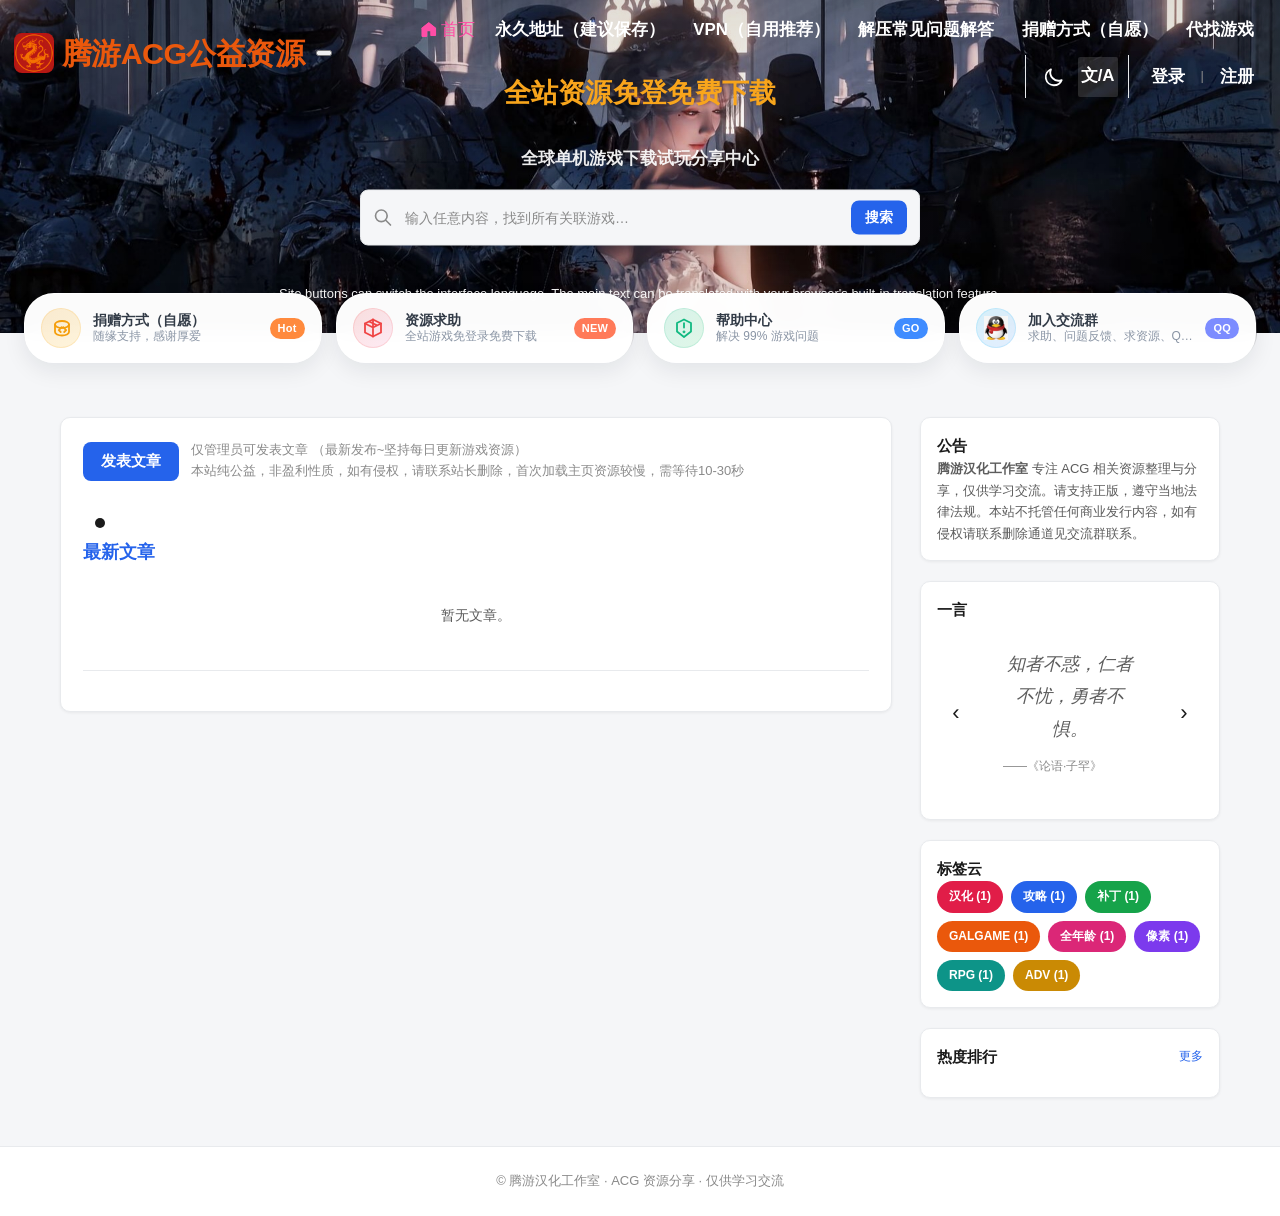
<file: index.html>
<!DOCTYPE html>
<html lang="zh-CN">
<head>
  <meta name="baidu-site-verification" content="codeva-bBUQoxi4qd" />
  <meta charset="UTF-8" />
  <meta name="viewport" content="width=device-width, initial-scale=1.0" />
  <title>首页 - 腾游ACG公益资源</title>
  <meta name="description" content="腾游ACG公益资源 — ACG 资源分享与交流" />
  <link rel="icon" type="image/png" href="assets/0001.png" />
  <link rel="apple-touch-icon" href="assets/0001.png" />
  <link rel="stylesheet" href="css/style.css" />
</head>
<body>
  <section class="home-banner home-banner--hero" aria-label="站点横幅">
    <img src="assets/021.jpg" alt="腾游ACG公益资源首页横幅" class="home-banner__img" />
    <div class="home-banner__overlay">
      <div class="home-banner__topbar">
        <a href="index.html" class="logo logo--banner" title="腾游ACG公益资源">
          <img src="assets/0001.png" alt="腾游ACG公益资源" class="logo__image" />
          <span>腾游ACG公益资源</span>
        </a>
        <button type="button" class="mobile-menu-btn" id="mobileMenuBtn" aria-label="打开菜单" aria-expanded="false" aria-controls="mobileHomeMenu">
          <span></span>
          <span></span>
          <span></span>
        </button>
        <nav class="nav-main nav-main--banner" aria-label="主导航">
          <a href="index.html" class="is-active nav-home-link"><svg class="nav-home-link__icon" viewBox="0 0 24 24" aria-hidden="true" focusable="false"><path d="M3 11.2 12 4l9 7.2v8.8a1 1 0 0 1-1 1h-5.2a1 1 0 0 1-1-1v-4.8H10.2V21a1 1 0 0 1-1 1H4a1 1 0 0 1-1-1v-9.8Z" fill="currentColor"/><path d="M3.8 11.5 12 5l8.2 6.5" fill="none" stroke="currentColor" stroke-width="1.4" stroke-linecap="round" stroke-linejoin="round"/></svg><span data-i18n="home">首页</span></a>
          <a href="permanent.html" data-i18n="permanent">永久地址（建议保存）</a>
          <a href="vpn.html" data-i18n="vpn">VPN（自用推荐）</a>
          <a href="faq.html" data-i18n="faq">解压常见问题解答</a>
          <a href="donate.html" data-i18n="donate">捐赠方式（自愿）</a>
          <a href="find-game.html" data-i18n="findGame">代找游戏</a>
          <div class="nav-actions nav-actions--banner">
            <button type="button" class="icon-btn" id="themeToggle" title="切换深色模式" aria-label="切换深色模式">
              <svg xmlns="http://www.w3.org/2000/svg" fill="none" viewBox="0 0 24 24" stroke="currentColor" stroke-width="2">
                <path stroke-linecap="round" stroke-linejoin="round" d="M20.354 15.354A9 9 0 018.646 3.646 9.003 9.003 0 0012 21a9.003 9.003 0 008.354-5.646z" />
              </svg>
            </button>
            <div class="lang-switch" id="langSwitchWrap">
              <button type="button" class="icon-btn lang-switch__btn" id="langSwitchBtn" aria-label="切换语言" title="切换语言">
                <span class="lang-switch__icon" aria-hidden="true">文</span>
              </button>
              <div class="lang-switch__menu" id="langSwitchMenu" hidden>
                <button type="button" data-lang="zh-CN">简体中文</button>
                <button type="button" data-lang="zh-TW">繁体中文</button>
                <button type="button" data-lang="en">English</button>
                <button type="button" data-lang="ko">한국어</button>
                <button type="button" data-lang="ja">日本語</button>
                <button type="button" data-lang="fr">Français</button>
                <button type="button" data-lang="it">Italiano</button>
                <button type="button" data-lang="de">Deutsch</button>
                <button type="button" data-lang="ru">Русский</button>
              </div>
            </div>
            <div class="nav-auth" aria-label="账户">
              <a href="login.html" class="nav-auth__link" data-i18n="nav_login">登录</a>
              <span class="nav-auth__sep" aria-hidden="true">|</span>
              <a href="register.html" class="nav-auth__link" data-i18n="nav_register">注册</a>
            </div>
          </div>
        </nav>
      </div>
      <div class="home-banner__center">
        <h1 data-i18n="heroTitle">全站资源免登免费下载</h1>
        <p data-i18n="heroSub">全球单机游戏下载试玩分享中心</p>
        <div class="home-banner__search search-box search-box--hero">
          <svg xmlns="http://www.w3.org/2000/svg" width="20" height="20" fill="none" viewBox="0 0 24 24" stroke="currentColor" stroke-width="2" aria-hidden="true">
            <path stroke-linecap="round" stroke-linejoin="round" d="M21 21l-6-6m2-5a7 7 0 11-14 0 7 7 0 0114 0z" />
          </svg>
          <input type="search" id="heroSearchInput" data-i18n-placeholder="heroPlaceholder" placeholder="输入任意内容，找到所有关联游戏…" autocomplete="off" list="searchSuggestList" />
          <button type="button" class="btn-primary btn-primary--sm search-confirm-btn" id="heroSearchBtn" data-i18n="heroSearchBtn">搜索</button>
          <datalist id="searchSuggestList"></datalist>
        </div>
        <div class="home-banner__chips" id="homeBannerChips"></div>
        <div class="home-banner__translate-tip">
          <span data-i18n="translate_tip">Site buttons can switch the interface language. The main text can be translated with your browser's built-in translation feature.</span>
        </div>
      </div>
    </div>

    <section class="home-feature-strip home-feature-strip--banner" aria-label="站点快捷入口">
      <a class="home-feature-strip__item home-feature-strip__item--public" href="donate.html">
        <span class="home-feature-strip__icon" aria-hidden="true">
          <svg viewBox="0 0 24 24" fill="none"><path d="M6 8.5C6 6.567 9.134 5 13 5s7 1.567 7 3.5-3.134 3.5-7 3.5S6 10.433 6 8.5Z" stroke="currentColor" stroke-width="1.8"/><path d="M6 8.5V16c0 1.933 3.134 3.5 7 3.5s7-1.567 7-3.5V8.5" stroke="currentColor" stroke-width="1.8" stroke-linecap="round" stroke-linejoin="round"/><path d="M12.6 11.2 9.8 14.1l1.9 1.9m2.6-4.8 2.8 2.9-1.9 1.9" stroke="currentColor" stroke-width="1.8" stroke-linecap="round" stroke-linejoin="round"/></svg>
        </span>
        <span class="home-feature-strip__text"><span data-i18n="banner_public">捐赠方式（自愿）</span><strong data-i18n="banner_public_2">随缘支持，感谢厚爱</strong></span>
        <span class="home-feature-strip__badge">Hot</span>
      </a>
      <a class="home-feature-strip__item home-feature-strip__item--help" href="find-game.html">
        <span class="home-feature-strip__icon" aria-hidden="true">
          <svg viewBox="0 0 24 24" fill="none"><path d="M12 3.5 20 7.5v9L12 20.5 4 16.5v-9l8-4Z" stroke="currentColor" stroke-width="1.8" stroke-linejoin="round"/><path d="M12 3.5v17M4 7.5l8 4 8-4M8.5 5.7l7 3.3" stroke="currentColor" stroke-width="1.8" stroke-linecap="round" stroke-linejoin="round"/></svg>
        </span>
        <span class="home-feature-strip__text"><span data-i18n="banner_help">资源求助</span><strong data-i18n="banner_help_2">全站游戏免登录免费下载</strong></span>
        <span class="home-feature-strip__badge home-feature-strip__badge--new">NEW</span>
      </a>
      <a class="home-feature-strip__item home-feature-strip__item--center" href="faq.html">
        <span class="home-feature-strip__icon" aria-hidden="true">
          <svg viewBox="0 0 24 24" fill="none"><path d="M12 3.5 19 7v8.5L12 21l-7-5.5V7l7-3.5Z" stroke="currentColor" stroke-width="1.8" stroke-linejoin="round"/><path d="M12 7.2v4.3" stroke="currentColor" stroke-width="1.8" stroke-linecap="round"/><circle cx="12" cy="15.9" r="1" fill="currentColor"/></svg>
        </span>
        <span class="home-feature-strip__text"><span data-i18n="banner_help_center">帮助中心</span><strong data-i18n="banner_help_center_2">解决 99% 游戏问题</strong></span>
        <span class="home-feature-strip__badge home-feature-strip__badge--go">GO</span>
      </a>
      <a class="home-feature-strip__item home-feature-strip__item--join" href="https://qun.qq.com/universal-share/share?ac=1&authKey=WS%2FBo6%2Fy5wdsHZvo03P85HgANGFVSvrpoXQ6W54ufN3FU20SiqDcKUroUhRsRwzq&busi_data=eyJncm91cENvZGUiOiIxMDgzNDkyNTU2IiwidG9rZW4iOiJvbGh1R0JGVExJQlA4U21yNE1pVlZJRXFZUXhRMEp2WGxyRWRuZW1YK2NzcVpQY3NWempkTG5tWitHZ1NQQ21IIiwidWluIjoiODcxNDEyMjU3In0%3D&data=4aDYjh2WNtBV22v83Ty-ItReLvPhFdgNPTOu--qXsFjiOgz3w5wgn8PHvu9HM6BWNT-YOzT3VB8xzfx5HYpnzg&svctype=4&tempid=h5_group_info" target="_blank" rel="noopener noreferrer">
        <span class="home-feature-strip__icon home-feature-strip__icon--qq" aria-hidden="true">
          <img src="assets/qq-logo.png" alt="QQ" />
        </span>
        <span class="home-feature-strip__text"><span data-i18n="banner_join">加入交流群</span><strong data-i18n="banner_join_2">求助、问题反馈、求资源、QQ群</strong></span>
        <span class="home-feature-strip__badge">QQ</span>
      </a>
    </section>
  </section>

  <div class="layout-wrap layout-wrap--home">
    <main aria-label="文章列表">
      <div class="content-section">
        <div class="home-post-tools">
          <button type="button" class="btn-primary" id="openPostFormBtn">发表文章</button>
          <button type="button" class="btn-primary btn-primary--ghost" id="importArticleBtn" hidden>导入迁移包</button>
          <button type="button" class="btn-primary btn-primary--ghost" id="exportAllArticlesBtn" hidden>导出所有文章</button>
          <input type="file" id="importArticleFileInput" accept=".json,application/json" multiple hidden />
          <span class="home-post-tools__note">仅管理员可发表文章 <span class="home-post-tools__note-extra">（最新发布~坚持每日更新游戏资源）</span><br />本站纯公益，非盈利性质，如有侵权，请联系站长删除，首次加载主页资源较慢，需等待10-30秒</span>
        </div>
        <div id="importDebugInfo" class="draft-status" hidden></div>

        <div class="home-post-modal" id="homePostModal" hidden>
          <div class="home-post-modal__overlay" data-close-post-modal></div>
          <div class="home-post-modal__panel" role="dialog" aria-modal="true" aria-labelledby="homePostModalTitle">
            <button type="button" class="home-post-modal__close" aria-label="关闭" data-close-post-modal>x</button>
            <h2 id="homePostModalTitle" class="home-section-title">发表文章</h2>
            <form class="home-post-form home-post-form--modal" id="homePostForm">
              <label>
                标题
                <input type="text" name="title" maxlength="120" placeholder="请输入文章标题" required />
              </label>
              <div class="home-post-images">
                <button type="button" class="btn-primary btn-primary--ghost" id="addImageBtn">添加图片</button>
                <input type="file" id="homePostImagesInput" accept="image/*" multiple hidden />
                <p class="home-post-images__hint">第一张图片会自动作为主图。</p>
                <div class="home-post-images__list" id="homePostImagesList"></div>
              </div>
              <div class="home-post-videos">
                <button type="button" class="btn-primary btn-primary--ghost" id="addVideoBtn">添加视频</button>
                <input type="file" id="homePostVideosInput" accept="video/*" multiple hidden />
                <p class="home-post-videos__hint">视频为可选项，不影响文章发布。</p>
                <div class="home-post-videos__list" id="homePostVideosList"></div>
              </div>
              <div class="home-post-tags">
                <p class="home-post-tags__label">标签栏</p>
                <div class="home-post-tags__input-row">
                  <input type="text" id="homePostTagInput" placeholder="输入标签后按确定添加" maxlength="24" />
                  <button type="button" class="btn-primary btn-primary--ghost" id="addTagBtn">确定</button>
                </div>
                <div class="home-post-tags__list" id="homePostTagsList"></div>
              </div>
              <div class="home-post-body-block">
                <p class="home-post-body-block__label">文章内容</p>
                <div class="rich-editor-toolbar" aria-label="富文本编辑工具栏">
                  <p class="rich-editor-toolbar__hint">支持标题、字体、颜色、字号和基础排版</p>
                  <button type="button" class="rich-editor-toolbar__btn" data-editor-command="bold"><strong>B</strong></button>
                  <button type="button" class="rich-editor-toolbar__btn" data-editor-command="italic"><em>I</em></button>
                  <button type="button" class="rich-editor-toolbar__btn" data-editor-command="underline"><u>U</u></button>
                  <button type="button" class="rich-editor-toolbar__btn" data-editor-command="insertUnorderedList">• 列表</button>
                  <button type="button" class="rich-editor-toolbar__btn" data-editor-command="justifyLeft">左对齐</button>
                  <button type="button" class="rich-editor-toolbar__btn" data-editor-command="justifyCenter">居中</button>
                  <button type="button" class="rich-editor-toolbar__btn" data-editor-command="justifyRight">右对齐</button>
                  <button type="button" class="rich-editor-toolbar__btn" data-editor-command="formatBlock" data-editor-value="h1">H1</button>
                  <button type="button" class="rich-editor-toolbar__btn" data-editor-command="formatBlock" data-editor-value="h2">H2</button>
                  <button type="button" class="rich-editor-toolbar__btn" data-editor-command="formatBlock" data-editor-value="h3">H3</button>
                  <button type="button" class="rich-editor-toolbar__btn" data-editor-command="blockquote">引用</button>
                  <button type="button" class="rich-editor-toolbar__btn" data-editor-command="createLink">插入链接</button>
                  <button type="button" class="rich-editor-toolbar__btn" data-editor-command="removeFormat">清除格式</button>
                  <label class="rich-editor-toolbar__field">颜色<input type="color" id="postTextColor" value="#1a1a1a" /></label>
                  <label class="rich-editor-toolbar__field">字号<select id="postTextSize"><option value="3">小</option><option value="4" selected>标准</option><option value="5">大</option><option value="6">更大</option></select></label>
                </div>
                <div id="homePostBodyEditor" class="rich-editor" contenteditable="true" data-placeholder="请输入正文，支持换行和简单样式"></div>
                <textarea name="body" id="homePostBodyInput" hidden required></textarea>
              </div>
              <div class="home-post-form__actions">
                <button type="button" class="btn-primary btn-primary--ghost save-draft-btn" id="saveDraftBtn">保存草稿</button>
                <button type="submit" class="btn-primary">发布文章</button>
              </div>
              <div id="draftStatusMsg" class="draft-status" hidden></div>
            </form>
          </div>
        </div>

        <div class="home-post-media-viewer" id="homePostMediaViewer" hidden>
          <div class="home-post-media-viewer__panel" role="dialog" aria-modal="true" aria-label="媒体预览">
            <button type="button" class="home-post-media-viewer__close" data-close-media-viewer aria-label="关闭预览">×</button>
            <div class="home-post-media-viewer__content"></div>
            <p class="home-post-media-viewer__caption"></p>
          </div>
        </div>

        <div class="home-post-modal" id="homeArticleEditModal" hidden>
          <div class="home-post-modal__overlay" data-close-article-edit-modal></div>
          <div class="home-post-modal__panel" role="dialog" aria-modal="true" aria-labelledby="homeArticleEditModalTitle">
            <button type="button" class="home-post-modal__close" aria-label="关闭" data-close-article-edit-modal>x</button>
            <h2 id="homeArticleEditModalTitle" class="home-section-title">编辑文章</h2>
            <form class="home-post-form home-post-form--modal" id="homeArticleEditForm">
              <input type="hidden" name="id" />
              <label>
                标题
                <input type="text" name="title" maxlength="120" placeholder="请输入文章标题" required />
              </label>
              <div class="home-post-images">
                <button type="button" class="btn-primary btn-primary--ghost" id="editAddImageBtn">添加图片</button>
                <input type="file" id="homeArticleEditImagesInput" accept="image/*" multiple hidden />
                <p class="home-post-images__hint">第一张图片会自动作为主图。</p>
                <div class="home-post-images__list" id="homeArticleEditImagesList"></div>
              </div>
              <div class="home-post-videos">
                <button type="button" class="btn-primary btn-primary--ghost" id="editAddVideoBtn">添加视频</button>
                <input type="file" id="homeArticleEditVideosInput" accept="video/*" multiple hidden />
                <p class="home-post-videos__hint">视频为可选项，不影响文章保存。</p>
                <div class="home-post-videos__list" id="homeArticleEditVideosList"></div>
              </div>
              <div class="home-post-tags">
                <p class="home-post-tags__label">标签栏</p>
                <div class="home-post-tags__input-row">
                  <input type="text" id="homeArticleEditTagInput" placeholder="输入标签后按确定添加" maxlength="24" />
                  <button type="button" class="btn-primary btn-primary--ghost" id="editAddTagBtn">确定</button>
                </div>
                <div class="home-post-tags__list" id="homeArticleEditTagsList"></div>
              </div>
              <div class="home-post-body-block">
                <p class="home-post-body-block__label">文章内容</p>
                <div class="rich-editor-toolbar" aria-label="富文本编辑工具栏">
                  <p class="rich-editor-toolbar__hint">支持标题、字体、颜色、字号和基础排版</p>
                  <button type="button" class="rich-editor-toolbar__btn" data-editor-command="bold"><strong>B</strong></button>
                  <button type="button" class="rich-editor-toolbar__btn" data-editor-command="italic"><em>I</em></button>
                  <button type="button" class="rich-editor-toolbar__btn" data-editor-command="underline"><u>U</u></button>
                  <button type="button" class="rich-editor-toolbar__btn" data-editor-command="insertUnorderedList">• 列表</button>
                  <button type="button" class="rich-editor-toolbar__btn" data-editor-command="justifyLeft">左对齐</button>
                  <button type="button" class="rich-editor-toolbar__btn" data-editor-command="justifyCenter">居中</button>
                  <button type="button" class="rich-editor-toolbar__btn" data-editor-command="justifyRight">右对齐</button>
                  <button type="button" class="rich-editor-toolbar__btn" data-editor-command="formatBlock" data-editor-value="h1">H1</button>
                  <button type="button" class="rich-editor-toolbar__btn" data-editor-command="formatBlock" data-editor-value="h2">H2</button>
                  <button type="button" class="rich-editor-toolbar__btn" data-editor-command="formatBlock" data-editor-value="h3">H3</button>
                  <button type="button" class="rich-editor-toolbar__btn" data-editor-command="blockquote">引用</button>
                  <button type="button" class="rich-editor-toolbar__btn" data-editor-command="createLink">插入链接</button>
                  <button type="button" class="rich-editor-toolbar__btn" data-editor-command="removeFormat">清除格式</button>
                  <label class="rich-editor-toolbar__field">颜色<input type="color" id="homeArticleEditTextColor" value="#1a1a1a" /></label>
                  <label class="rich-editor-toolbar__field">字号<select id="homeArticleEditTextSize"><option value="3">小</option><option value="4" selected>标准</option><option value="5">大</option><option value="6">更大</option></select></label>
                </div>
                <div id="homeArticleEditBodyEditor" class="rich-editor" contenteditable="true" data-placeholder="请输入正文，支持换行和简单样式"></div>
                <textarea name="body" id="homeArticleEditBodyInput" hidden required></textarea>
              </div>
              <div class="home-post-form__actions">
                <div id="articleEditStatusMsg" class="draft-status" hidden></div>
                <button type="submit" class="btn-primary">保存修改</button>
              </div>
            </form>
          </div>
        </div>

        <h2 class="home-section-title">最新文章</h2>
        <div id="homeArticleList" class="article-list"></div>
        <nav class="board-pagination" id="homePagination" aria-label="文章分页" hidden></nav>

      </div>
    </main>

    <aside class="sidebar sidebar--home" aria-label="侧边栏">
      <div class="sidebar-block">
        <h3 class="sidebar-block__title">公告</h3>
        <p class="notice-text">
          <strong>腾游汉化工作室</strong> 专注 ACG 相关资源整理与分享，仅供学习交流。请支持正版，遵守当地法律法规。本站不托管任何商业发行内容，如有侵权请联系删除通道见交流群联系。
        </p>
      </div>

      <div class="sidebar-block">
        <h3 class="sidebar-block__title">一言</h3>
        <div class="hitokoto-carousel" id="hitokotoCarousel" aria-live="polite">
          <button type="button" class="hitokoto-carousel__nav hitokoto-carousel__nav--prev" id="hitokotoPrevBtn" aria-label="上一句哲学名句">‹</button>
          <div class="hitokoto-carousel__viewport">
            <blockquote class="hitokoto" id="hitokotoQuote">
              <p class="hitokoto__text" id="hitokotoText">知者不惑，仁者不忧，勇者不惧。</p>
              <cite id="hitokotoSource">——《论语·子罕》</cite>
            </blockquote>
          </div>
          <button type="button" class="hitokoto-carousel__nav hitokoto-carousel__nav--next" id="hitokotoNextBtn" aria-label="下一句哲学名句">›</button>
        </div>
      </div>

      <div class="sidebar-block">
        <h3 class="sidebar-block__title">标签云</h3>
        <div class="tag-cloud" id="tagCloudHome"></div>
      </div>

      <div class="sidebar-block sidebar-block--rank">
        <div class="sidebar-block__head">
          <h3 class="sidebar-block__title">热度排行</h3>
          <a href="ranking.html">更多</a>
        </div>
        <div id="hotRankHome" class="hot-rank"></div>
      </div>
    </aside>
  </div>

  <footer class="site-footer">
    © 腾游汉化工作室 · ACG 资源分享 · 仅供学习交流
  </footer>
  <script src="js/config.js"></script>
  <script src="js/hitokoto-quotes.js"></script>
  <script src="js/hitokoto-carousel.js"></script>
  <script src="js/main.js"></script>
  <script src="js/home.js"></script>
  <script src="js/article-editor.js"></script>
  <script src="js/auth.js"></script>
</body>
</html>
</file>
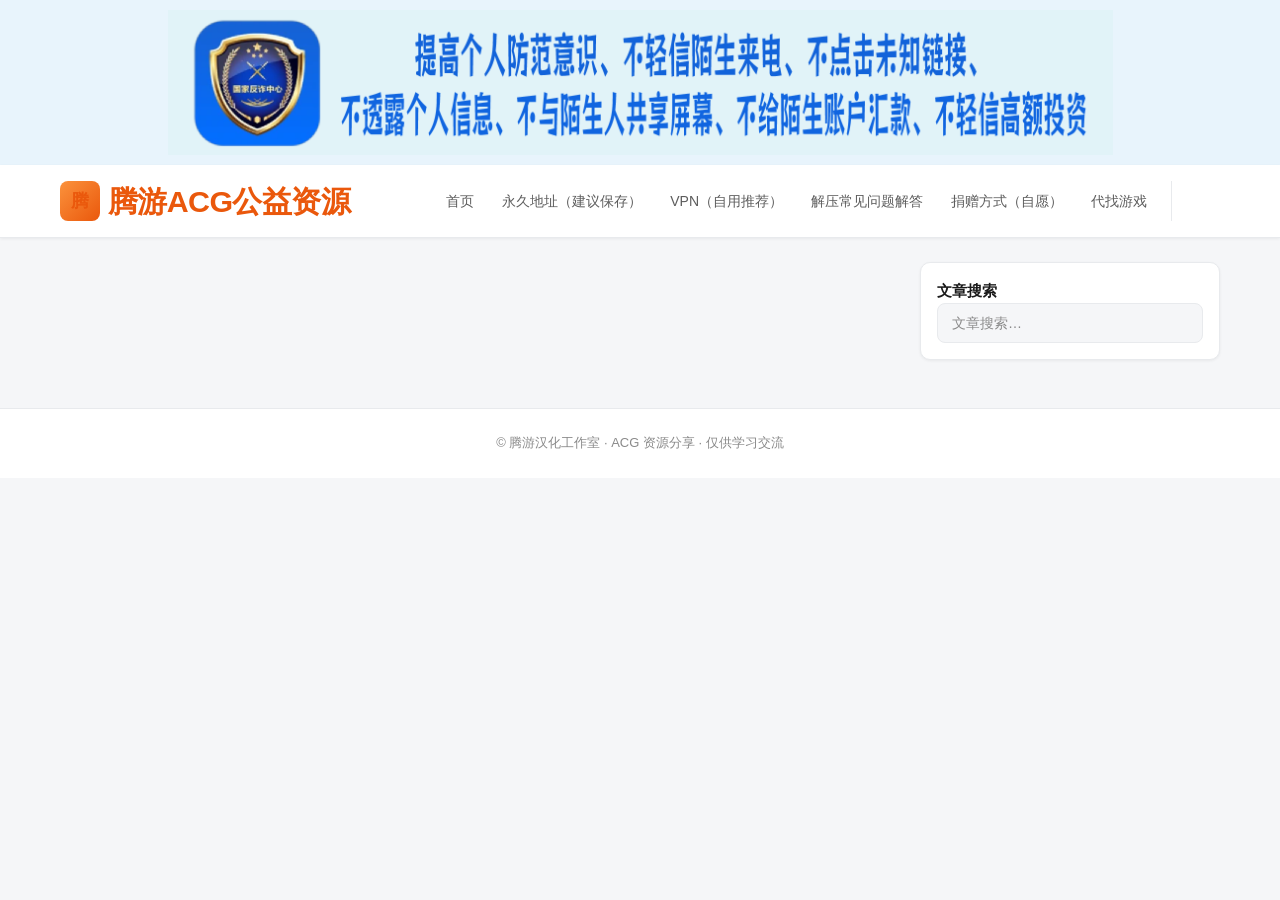
<file: article.html>
<!DOCTYPE html>
<html lang="zh-CN">
<head>
  <meta charset="UTF-8" />
  <meta name="viewport" content="width=device-width, initial-scale=1.0" />
  <title>文章详情 - 腾游汉化工作室</title>
  <meta name="description" content="文章详情页" />
  <link rel="icon" type="image/png" href="assets/0001.png" />
  <link rel="apple-touch-icon" href="assets/0001.png" />
  <link rel="stylesheet" href="css/style.css" />
</head>
<body>
  <div class="anti-fraud-banner" role="note">
    <img src="assets/anti-fraud-banner.png" alt="反诈提示横幅" />
  </div>
  <header class="site-header">
    <div class="site-header__inner">
      <a href="index.html" class="logo"><span class="logo__icon">腾</span><span>腾游ACG公益资源</span></a>
      <nav class="nav-main" aria-label="主导航">
        <a href="index.html" data-i18n="home">首页</a>
        <a href="permanent.html" data-i18n="permanent">永久地址（建议保存）</a>
        <a href="vpn.html" data-i18n="vpn">VPN（自用推荐）</a>
        <a href="faq.html" data-i18n="faq">解压常见问题解答</a>
        <a href="donate.html" data-i18n="donate">捐赠方式（自愿）</a>
        <a href="find-game.html" data-i18n="findGame">代找游戏</a>
        <div class="nav-actions">
          <button type="button" class="icon-btn" id="themeToggle" aria-label="切换深色模式"></button>
        </div>
      </nav>
    </div>
  </header>
  <div class="layout-wrap">
    <main id="articlePage"></main>
    <aside class="sidebar">
      <div class="sidebar-block"><h3 class="sidebar-block__title">文章搜索</h3><div class="search-box"><input type="search" id="sidebarSearch" placeholder="文章搜索…" autocomplete="off" /></div></div>
    </aside>
  </div>
  <footer class="site-footer">© 腾游汉化工作室 · ACG 资源分享 · 仅供学习交流</footer>
  <script src="js/config.js"></script>
  <script src="js/main.js"></script>
</body>
</html>
</file>
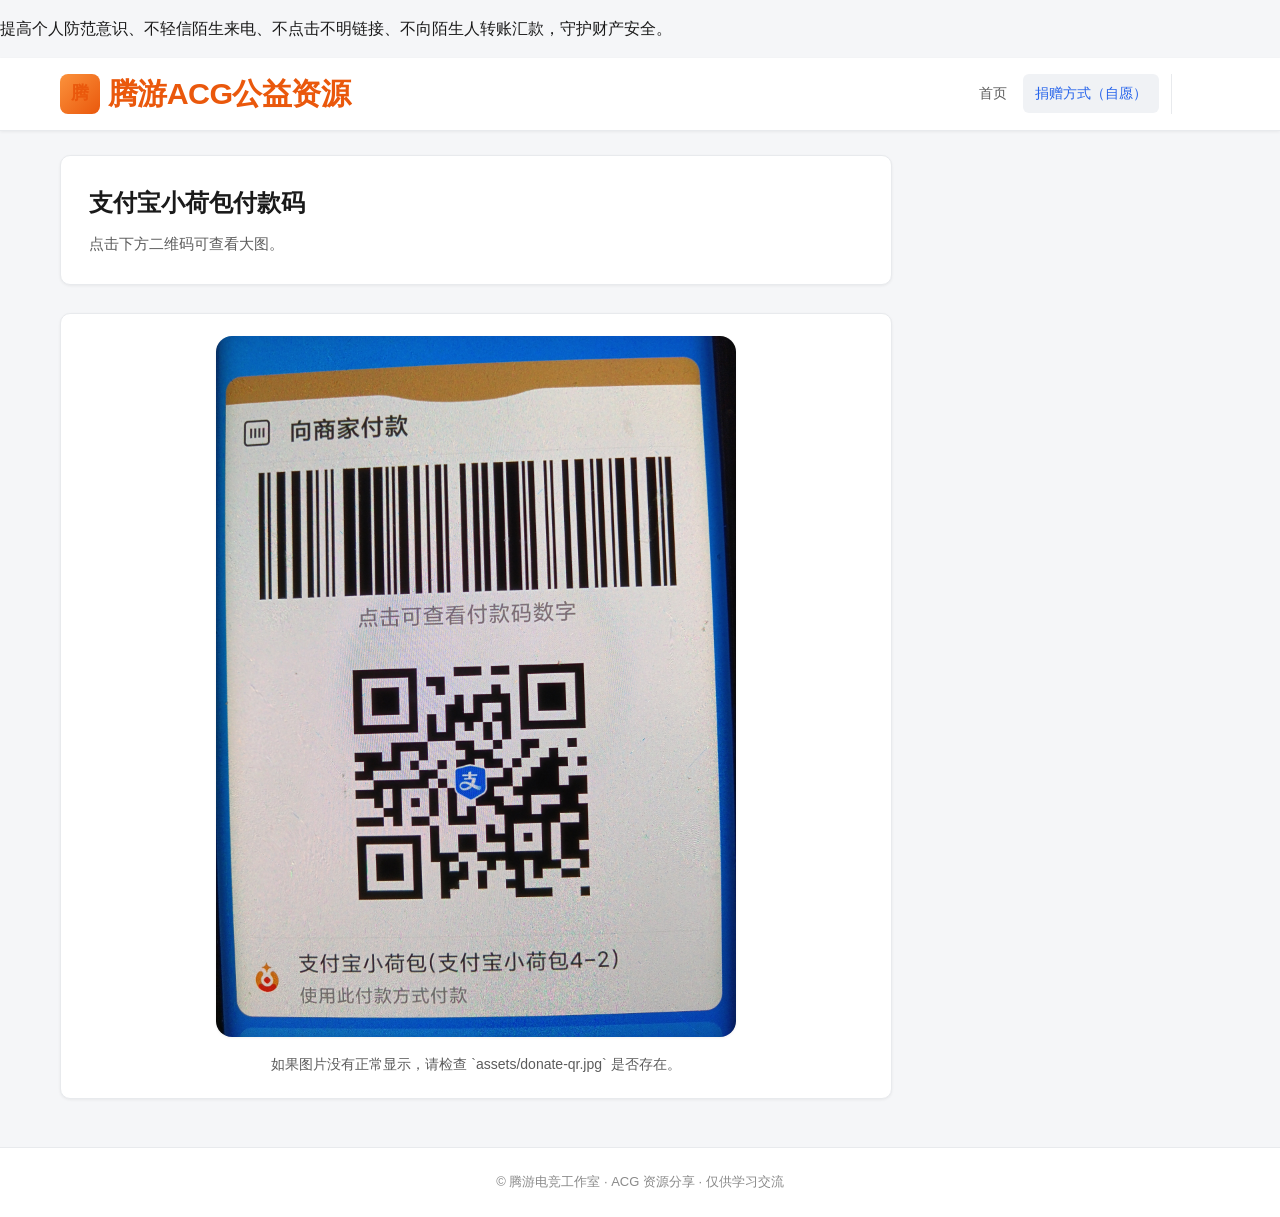
<file: donate-qr.html>
<!DOCTYPE html>
<html lang="zh-CN">
<head>
  <meta charset="UTF-8" />
  <meta name="viewport" content="width=device-width, initial-scale=1.0" />
  <title>捐赠付款码 - 腾游汉化工作室</title>
  <meta name="description" content="捐赠付款码展示页" />
  <link rel="icon" type="image/png" href="assets/0001.png" />
  <link rel="apple-touch-icon" href="assets/0001.png" />
  <link rel="stylesheet" href="css/style.css" />
</head>
<body>
  <div class="anti-fraud-bar" role="note">
    <div class="anti-fraud-bar__icon" aria-hidden="true"></div>
    <p class="anti-fraud-bar__text">提高个人防范意识、不轻信陌生来电、不点击不明链接、不向陌生人转账汇款，守护财产安全。</p>
  </div>
  <header class="site-header">
    <div class="site-header__inner">
      <a href="index.html" class="logo"><span class="logo__icon">腾</span><span>腾游ACG公益资源</span></a>
      <nav class="nav-main" aria-label="主导航">
        <a href="index.html">首页</a>
        <a href="donate.html" class="is-active">捐赠方式（自愿）</a>
        <div class="nav-actions">
          <button type="button" class="icon-btn" id="themeToggle" title="切换深色模式" aria-label="切换深色模式"></button>
        </div>
      </nav>
    </div>
  </header>

  <div class="layout-wrap">
    <main>
      <div class="page-hero">
        <h1>支付宝小荷包付款码</h1>
        <p>点击下方二维码可查看大图。</p>
      </div>
      <div class="content-section donate-qr-page">
        <a href="assets/donate-qr.jpg" target="_blank" rel="noopener noreferrer" class="donate-qr-page__link">
          <img src="assets/donate-qr.jpg" alt="支付宝小荷包付款码大图" class="donate-qr-page__img" />
        </a>
        <p class="donate-qr-page__hint">如果图片没有正常显示，请检查 `assets/donate-qr.jpg` 是否存在。</p>
      </div>
    </main>
  </div>

  <footer class="site-footer">© 腾游电竞工作室 · ACG 资源分享 · 仅供学习交流</footer>
  <script src="js/config.js"></script>
  <script src="js/main.js"></script>
</body>
</html>
</file>
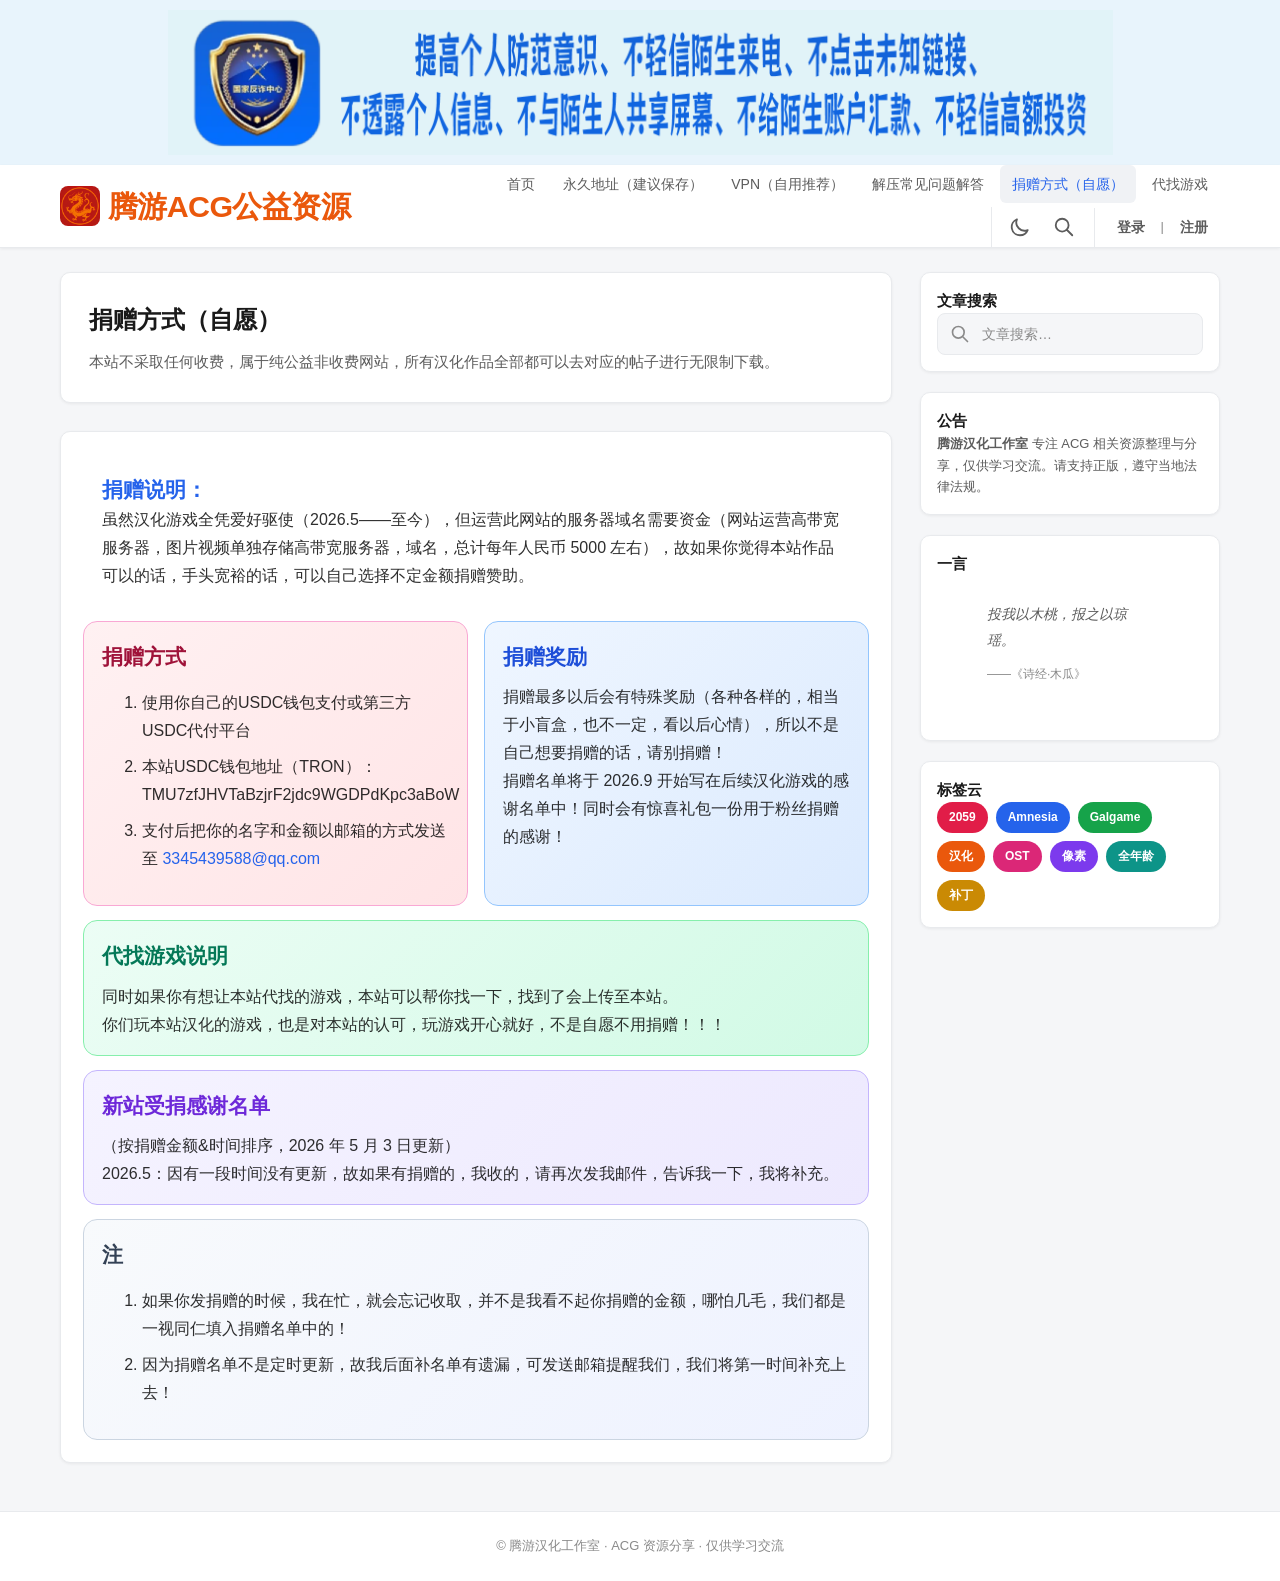
<file: donate.html>
<!DOCTYPE html>
<html lang="zh-CN">
<head>
  <meta charset="UTF-8" />
  <meta name="viewport" content="width=device-width, initial-scale=1.0" />
  <title data-i18n="page_donate_title">捐赠方式（自愿） - 腾游ACG公益资源</title>
  <meta name="description" content="腾游ACG公益资源自愿捐赠说明" />
  <link rel="icon" type="image/png" href="assets/0001.png" />
  <link rel="apple-touch-icon" href="assets/0001.png" />
  <link rel="stylesheet" href="css/style.css" />
</head>
<body>
  <div class="anti-fraud-banner" role="note">
    <img src="assets/anti-fraud-banner.png" alt="反诈提示横幅" />
  </div>

  <header class="site-header">
    <div class="site-header__inner">
      <a href="index.html" class="logo" title="腾游ACG公益资源">
        <img src="assets/0001.png" alt="腾游ACG公益资源" class="logo__image" />
        <span>腾游ACG公益资源</span>
      </a>
      <nav class="nav-main" aria-label="主导航">
        <a href="index.html" data-i18n="home">首页</a>
        <a href="permanent.html" data-i18n="permanent">永久地址（建议保存）</a>
        <a href="vpn.html" data-i18n="vpn">VPN（自用推荐）</a>
        <a href="faq.html" data-i18n="faq">解压常见问题解答</a>
        <a href="donate.html" class="is-active" data-i18n="donate">捐赠方式（自愿）</a>
        <a href="find-game.html" data-i18n="findGame">代找游戏</a>
        <div class="nav-actions">
          <button type="button" class="icon-btn" id="themeToggle" title="切换深色模式" aria-label="切换深色模式">
            <svg xmlns="http://www.w3.org/2000/svg" fill="none" viewBox="0 0 24 24" stroke="currentColor" stroke-width="2">
              <path stroke-linecap="round" stroke-linejoin="round" d="M20.354 15.354A9 9 0 018.646 3.646 9.003 9.003 0 0012 21a9.003 9.003 0 008.354-5.646z" />
            </svg>
          </button>
          <button type="button" class="icon-btn" id="searchIconBtn" title="搜索文章" aria-label="搜索文章">
            <svg xmlns="http://www.w3.org/2000/svg" fill="none" viewBox="0 0 24 24" stroke="currentColor" stroke-width="2">
              <path stroke-linecap="round" stroke-linejoin="round" d="M21 21l-6-6m2-5a7 7 0 11-14 0 7 7 0 0114 0z" />
            </svg>
          </button>
          <div class="nav-auth" aria-label="账户">
            <a href="login.html" class="nav-auth__link" data-i18n="login">登录</a>
            <span class="nav-auth__sep" aria-hidden="true">|</span>
            <a href="register.html" class="nav-auth__link" data-i18n="register">注册</a>
          </div>
        </div>
      </nav>
    </div>
  </header>

  <div class="layout-wrap">
    <main>
      <div class="page-hero">
        <h1 data-i18n="donate_title_main">捐赠方式（自愿）</h1>
        <p data-i18n="donate_desc">本站不采取任何收费，属于纯公益非收费网站，所有汉化作品全部都可以去对应的帖子进行无限制下载。</p>
      </div>
      <div class="content-section donate-content">
        <div class="donate-hero-card donate-hero-card--accent">
          <h2>捐赠说明：</h2>
          <p>虽然汉化游戏全凭爱好驱使（2026.5——至今），但运营此网站的服务器域名需要资金（网站运营高带宽服务器，图片视频单独存储高带宽服务器，域名，总计每年人民币 5000 左右），故如果你觉得本站作品可以的话，手头宽裕的话，可以自己选择不定金额捐赠赞助。</p>
        </div>

        <div class="donate-grid">
          <section class="donate-card donate-card--pink">
            <h3>捐赠方式</h3>
            <ol>
              <li>使用你自己的USDC钱包支付或第三方USDC代付平台</li>
              <li>本站USDC钱包地址（TRON）：TMU7zfJHVTaBzjrF2jdc9WGDPdKpc3aBoW</li>
              <li>支付后把你的名字和金额以邮箱的方式发送至 <a href="mailto:3345439588@qq.com">3345439588@qq.com</a></li>
            </ol>
          </section>

          <section class="donate-card donate-card--blue">
            <h3>捐赠奖励</h3>
            <p>捐赠最多以后会有特殊奖励（各种各样的，相当于小盲盒，也不一定，看以后心情），所以不是自己想要捐赠的话，请别捐赠！</p>
            <p>捐赠名单将于 2026.9 开始写在后续汉化游戏的感谢名单中！同时会有惊喜礼包一份用于粉丝捐赠的感谢！</p>
          </section>
        </div>

        <div class="donate-card donate-card--green">
          <h3>代找游戏说明</h3>
          <p>同时如果你有想让本站代找的游戏，本站可以帮你找一下，找到了会上传至本站。</p>
          <p>你们玩本站汉化的游戏，也是对本站的认可，玩游戏开心就好，不是自愿不用捐赠！！！</p>
        </div>


        <div class="donate-card donate-card--purple">
          <h3>新站受捐感谢名单</h3>
          <p>（按捐赠金额&amp;时间排序，2026 年 5 月 3 日更新）</p>
          <p>2026.5：因有一段时间没有更新，故如果有捐赠的，我收的，请再次发我邮件，告诉我一下，我将补充。</p>
        </div>

        <div class="donate-card donate-card--gray">
          <h3>注</h3>
          <ol>
            <li>如果你发捐赠的时候，我在忙，就会忘记收取，并不是我看不起你捐赠的金额，哪怕几毛，我们都是一视同仁填入捐赠名单中的！</li>
            <li>因为捐赠名单不是定时更新，故我后面补名单有遗漏，可发送邮箱提醒我们，我们将第一时间补充上去！</li>
          </ol>
        </div>
      </div>
    </main>

    <aside class="sidebar" aria-label="侧边栏">
      <div class="sidebar-block">
        <h3 class="sidebar-block__title">文章搜索</h3>
        <div class="search-box">
          <svg xmlns="http://www.w3.org/2000/svg" width="20" height="20" fill="none" viewBox="0 0 24 24" stroke="currentColor" stroke-width="2" aria-hidden="true">
            <path stroke-linecap="round" stroke-linejoin="round" d="M21 21l-6-6m2-5a7 7 0 11-14 0 7 7 0 0114 0z" />
          </svg>
          <input type="search" id="sidebarSearch" placeholder="文章搜索…" autocomplete="off" />
        </div>
      </div>
      <div class="sidebar-block">
        <h3 class="sidebar-block__title">公告</h3>
        <p class="notice-text">
          <strong>腾游汉化工作室</strong> 专注 ACG 相关资源整理与分享，仅供学习交流。请支持正版，遵守当地法律法规。
        </p>
      </div>
      <div class="sidebar-block">
        <h3 class="sidebar-block__title">一言</h3>
        <blockquote class="hitokoto">
          投我以木桃，报之以琼瑶。
          <cite>——《诗经·木瓜》</cite>
        </blockquote>
      </div>
      <div class="sidebar-block">
        <h3 class="sidebar-block__title">标签云</h3>
        <div class="tag-cloud">
          <a href="index.html" class="tc-1">2059</a>
          <a href="index.html" class="tc-2">Amnesia</a>
          <a href="index.html" class="tc-3">Galgame</a>
          <a href="index.html" class="tc-4">汉化</a>
          <a href="index.html" class="tc-5">OST</a>
          <a href="index.html" class="tc-6">像素</a>
          <a href="index.html" class="tc-7">全年龄</a>
          <a href="index.html" class="tc-8">补丁</a>
        </div>
      </div>
    </aside>
  </div>

  <footer class="site-footer">© 腾游汉化工作室 · ACG 资源分享 · 仅供学习交流</footer>
  <script src="js/config.js"></script>
  <script src="js/main.js"></script>
</body>
</html>
</file>
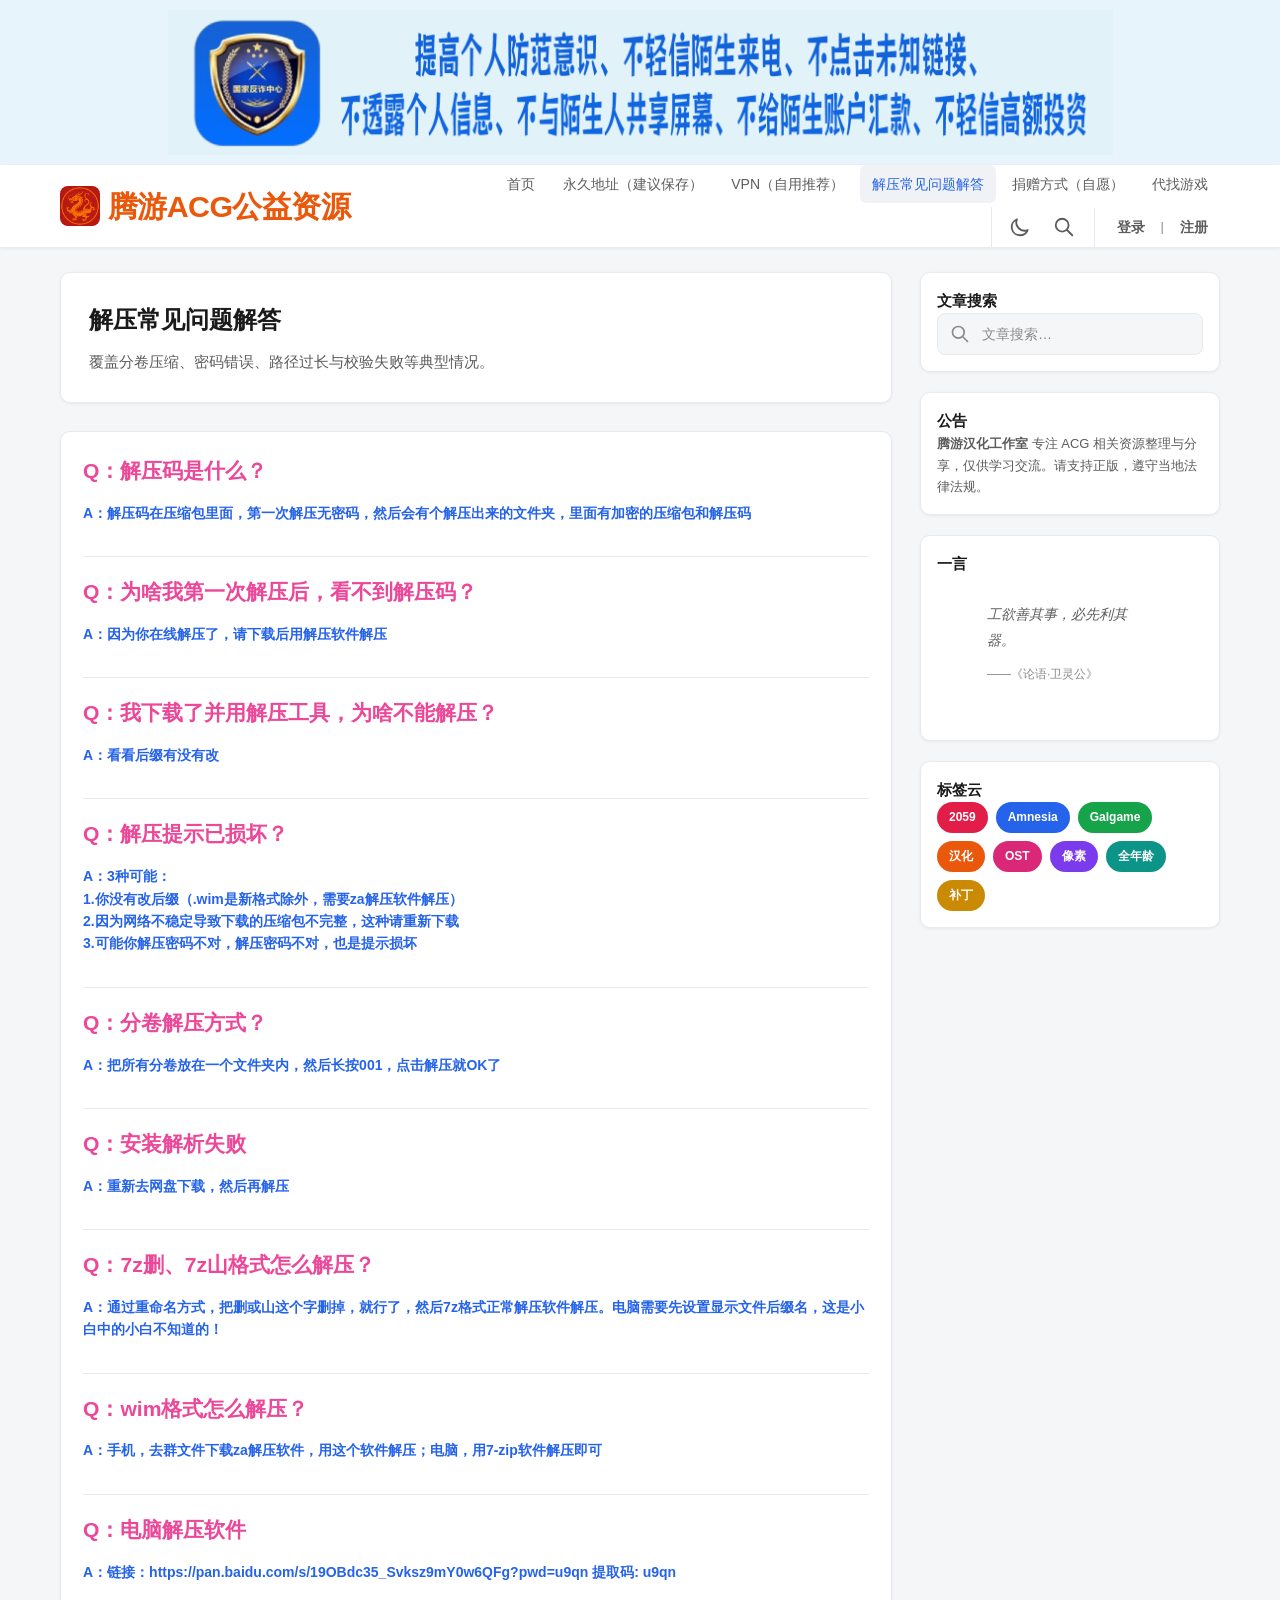
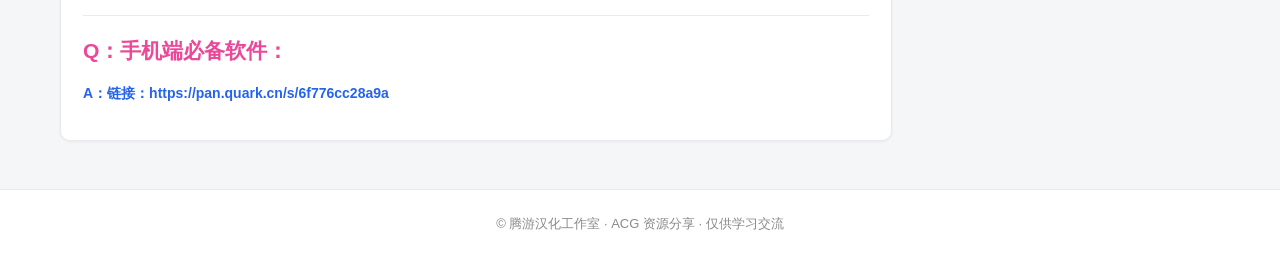
<file: faq.html>
<!DOCTYPE html>
<html lang="zh-CN">
<head>
  <meta charset="UTF-8" />
  <meta name="viewport" content="width=device-width, initial-scale=1.0" />
  <title data-i18n="page_faq_title">解压常见问题解答 - 腾游ACG公益资源</title>
  <meta name="description" content="压缩包解压、分卷、密码与校验常见问题" />
  <link rel="icon" type="image/png" href="assets/0001.png" />
  <link rel="apple-touch-icon" href="assets/0001.png" />
  <link rel="stylesheet" href="css/style.css" />
</head>
<body>
  <div class="anti-fraud-banner" role="note">
    <img src="assets/anti-fraud-banner.png" alt="反诈提示横幅" />
  </div>

  <header class="site-header">
    <div class="site-header__inner">
      <a href="index.html" class="logo" title="腾游ACG公益资源">
        <img src="assets/0001.png" alt="腾游ACG公益资源" class="logo__image" />
        <span>腾游ACG公益资源</span>
      </a>
      <nav class="nav-main" aria-label="主导航">
        <a href="index.html" data-i18n="home">首页</a>
        <a href="permanent.html" data-i18n="permanent">永久地址（建议保存）</a>
        <a href="vpn.html" data-i18n="vpn">VPN（自用推荐）</a>
        <a href="faq.html" class="is-active" data-i18n="faq">解压常见问题解答</a>
        <a href="donate.html" data-i18n="donate">捐赠方式（自愿）</a>
        <a href="find-game.html" data-i18n="findGame">代找游戏</a>
        <div class="nav-actions">
          <button type="button" class="icon-btn" id="themeToggle" title="切换深色模式" aria-label="切换深色模式">
            <svg xmlns="http://www.w3.org/2000/svg" fill="none" viewBox="0 0 24 24" stroke="currentColor" stroke-width="2">
              <path stroke-linecap="round" stroke-linejoin="round" d="M20.354 15.354A9 9 0 018.646 3.646 9.003 9.003 0 0012 21a9.003 9.003 0 008.354-5.646z" />
            </svg>
          </button>
          <button type="button" class="icon-btn" id="searchIconBtn" title="搜索文章" aria-label="搜索文章">
            <svg xmlns="http://www.w3.org/2000/svg" fill="none" viewBox="0 0 24 24" stroke="currentColor" stroke-width="2">
              <path stroke-linecap="round" stroke-linejoin="round" d="M21 21l-6-6m2-5a7 7 0 11-14 0 7 7 0 0114 0z" />
            </svg>
          </button>
          <div class="nav-auth" aria-label="账户">
            <a href="login.html" class="nav-auth__link" data-i18n="login">登录</a>
            <span class="nav-auth__sep" aria-hidden="true">|</span>
            <a href="register.html" class="nav-auth__link" data-i18n="register">注册</a>
          </div>
        </div>
      </nav>
    </div>
  </header>

  <div class="layout-wrap">
    <main>
      <div class="page-hero">
        <h1 data-i18n="page_faq_main">解压常见问题解答</h1>
        <p data-i18n="page_faq_desc">覆盖分卷压缩、密码错误、路径过长与校验失败等典型情况。</p>
      </div>
      <div class="content-section faq-content">
        <div class="faq-item">
          <h2><span class="faq-q">Q：解压码是什么？</span></h2>
          <p><span class="faq-a">A：解压码在压缩包里面，第一次解压无密码，然后会有个解压出来的文件夹，里面有加密的压缩包和解压码</span></p>
        </div>

        <div class="faq-item">
          <h2><span class="faq-q">Q：为啥我第一次解压后，看不到解压码？</span></h2>
          <p><span class="faq-a">A：因为你在线解压了，请下载后用解压软件解压</span></p>
        </div>

        <div class="faq-item">
          <h2><span class="faq-q">Q：我下载了并用解压工具，为啥不能解压？</span></h2>
          <p><span class="faq-a">A：看看后缀有没有改</span></p>
        </div>

        <div class="faq-item">
          <h2><span class="faq-q">Q：解压提示已损坏？</span></h2>
          <p><span class="faq-a">A：3种可能：<br>1.你没有改后缀（.wim是新格式除外，需要za解压软件解压）<br>2.因为网络不稳定导致下载的压缩包不完整，这种请重新下载<br>3.可能你解压密码不对，解压密码不对，也是提示损坏</span></p>
        </div>

        <div class="faq-item">
          <h2><span class="faq-q">Q：分卷解压方式？</span></h2>
          <p><span class="faq-a">A：把所有分卷放在一个文件夹内，然后长按001，点击解压就OK了</span></p>
        </div>

        <div class="faq-item">
          <h2><span class="faq-q">Q：安装解析失败</span></h2>
          <p><span class="faq-a">A：重新去网盘下载，然后再解压</span></p>
        </div>

        <div class="faq-item">
          <h2><span class="faq-q">Q：7z删、7z山格式怎么解压？</span></h2>
          <p><span class="faq-a">A：通过重命名方式，把删或山这个字删掉，就行了，然后7z格式正常解压软件解压。电脑需要先设置显示文件后缀名，这是小白中的小白不知道的！</span></p>
        </div>

        <div class="faq-item">
          <h2><span class="faq-q">Q：wim格式怎么解压？</span></h2>
          <p><span class="faq-a">A：手机，去群文件下载za解压软件，用这个软件解压；电脑，用7-zip软件解压即可</span></p>
        </div>

        <div class="faq-item">
          <h2><span class="faq-q">Q：电脑解压软件</span></h2>
          <p><span class="faq-a">A：链接：https://pan.baidu.com/s/19OBdc35_Svksz9mY0w6QFg?pwd=u9qn 提取码: u9qn</span></p>
        </div>

        <div class="faq-item">
          <h2><span class="faq-q">Q：手机端必备软件：</span></h2>
          <p><span class="faq-a">A：链接：https://pan.quark.cn/s/6f776cc28a9a</span></p>
        </div>
      </div>
    </main>

    <aside class="sidebar" aria-label="侧边栏">
      <div class="sidebar-block">
        <h3 class="sidebar-block__title" data-i18n="linkSearch">文章搜索</h3>
        <div class="search-box">
          <svg xmlns="http://www.w3.org/2000/svg" width="20" height="20" fill="none" viewBox="0 0 24 24" stroke="currentColor" stroke-width="2" aria-hidden="true">
            <path stroke-linecap="round" stroke-linejoin="round" d="M21 21l-6-6m2-5a7 7 0 11-14 0 7 7 0 0114 0z" />
          </svg>
          <input type="search" id="sidebarSearch" placeholder="文章搜索…" autocomplete="off" />
        </div>
      </div>
      <div class="sidebar-block">
        <h3 class="sidebar-block__title" data-i18n="notice">公告</h3>
        <p class="notice-text">
          <strong>腾游汉化工作室</strong> 专注 ACG 相关资源整理与分享，仅供学习交流。请支持正版，遵守当地法律法规。
        </p>
      </div>
      <div class="sidebar-block">
        <h3 class="sidebar-block__title">一言</h3>
        <blockquote class="hitokoto">
          工欲善其事，必先利其器。
          <cite>——《论语·卫灵公》</cite>
        </blockquote>
      </div>
      <div class="sidebar-block">
        <h3 class="sidebar-block__title">标签云</h3>
        <div class="tag-cloud">
          <a href="index.html" class="tc-1">2059</a>
          <a href="index.html" class="tc-2">Amnesia</a>
          <a href="index.html" class="tc-3">Galgame</a>
          <a href="index.html" class="tc-4">汉化</a>
          <a href="index.html" class="tc-5">OST</a>
          <a href="index.html" class="tc-6">像素</a>
          <a href="index.html" class="tc-7">全年龄</a>
          <a href="index.html" class="tc-8">补丁</a>
        </div>
      </div>
    </aside>
  </div>

  <footer class="site-footer">© 腾游汉化工作室 · ACG 资源分享 · 仅供学习交流</footer>
  <script src="js/config.js"></script>
  <script src="js/main.js"></script>
</body>
</html>
</file>
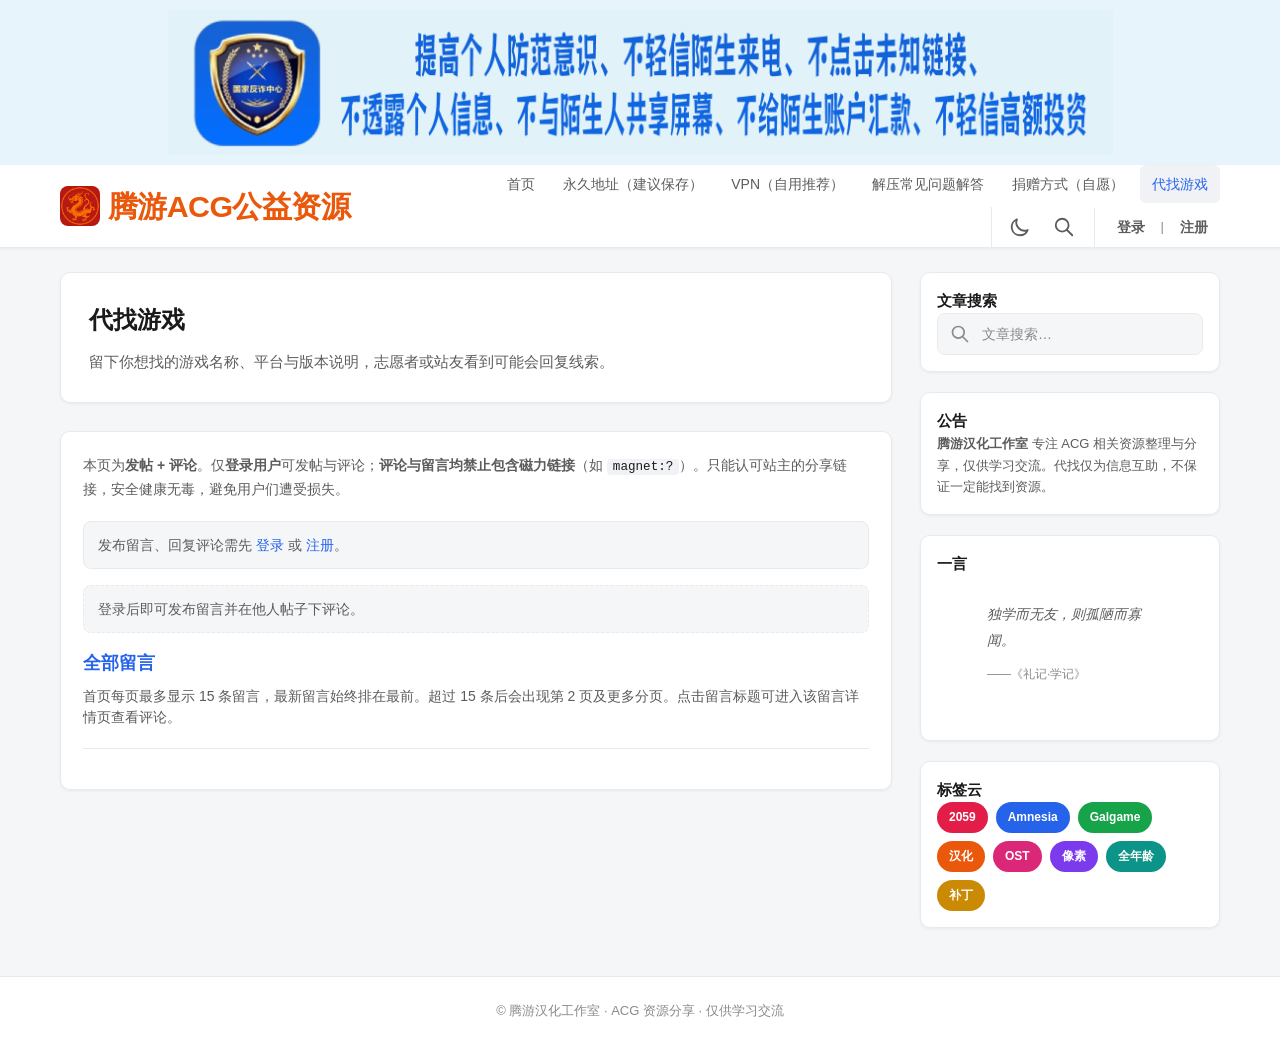
<file: find-game.html>
<!DOCTYPE html>
<html lang="zh-CN">
<head>
  <meta charset="UTF-8" />
  <meta name="viewport" content="width=device-width, initial-scale=1.0" />
  <title>代找游戏 - 腾游汉化工作室</title>
  <meta name="description" content="代找游戏留言板 · 腾游汉化工作室" />
  <link rel="icon" type="image/png" href="assets/0001.png" />
  <link rel="apple-touch-icon" href="assets/0001.png" />
  <link rel="stylesheet" href="css/style.css" />
</head>
<body>
  <div class="anti-fraud-banner" role="note">
    <img src="assets/anti-fraud-banner.png" alt="反诈提示横幅" />
  </div>

  <header class="site-header">
    <div class="site-header__inner">
      <a href="index.html" class="logo" title="腾游ACG公益资源">
        <img src="assets/0001.png" alt="腾游ACG公益资源" class="logo__image" />
        <span>腾游ACG公益资源</span>
      </a>
      <nav class="nav-main" aria-label="主导航">
        <a href="index.html">首页</a>
        <a href="permanent.html">永久地址（建议保存）</a>
        <a href="vpn.html">VPN（自用推荐）</a>
        <a href="faq.html">解压常见问题解答</a>
        <a href="donate.html">捐赠方式（自愿）</a>
        <a href="find-game.html" class="is-active">代找游戏</a>
        <div class="nav-actions">
          <button type="button" class="icon-btn" id="themeToggle" title="切换深色模式" aria-label="切换深色模式">
            <svg xmlns="http://www.w3.org/2000/svg" fill="none" viewBox="0 0 24 24" stroke="currentColor" stroke-width="2">
              <path stroke-linecap="round" stroke-linejoin="round" d="M20.354 15.354A9 9 0 018.646 3.646 9.003 9.003 0 0012 21a9.003 9.003 0 008.354-5.646z" />
            </svg>
          </button>
          <button type="button" class="icon-btn" id="searchIconBtn" title="搜索文章" aria-label="搜索文章">
            <svg xmlns="http://www.w3.org/2000/svg" fill="none" viewBox="0 0 24 24" stroke="currentColor" stroke-width="2">
              <path stroke-linecap="round" stroke-linejoin="round" d="M21 21l-6-6m2-5a7 7 0 11-14 0 7 7 0 0114 0z" />
            </svg>
          </button>
          <div class="nav-auth" aria-label="账户">
            <a href="login.html" class="nav-auth__link">登录</a>
            <span class="nav-auth__sep" aria-hidden="true">|</span>
            <a href="register.html" class="nav-auth__link">注册</a>
          </div>
        </div>
      </nav>
    </div>
  </header>

  <div class="layout-wrap">
    <main>
      <div class="page-hero">
        <h1>代找游戏</h1>
        <p>留下你想找的游戏名称、平台与版本说明，志愿者或站友看到可能会回复线索。</p>
      </div>
      <div class="content-section">
        <p class="board-intro">
          本页为<strong>发帖 + 评论</strong>。仅<strong>登录用户</strong>可发帖与评论；<strong>评论与留言均禁止包含磁力链接</strong>（如 <code>magnet:?</code>）。只能认可站主的分享链接，安全健康无毒，避免用户们遭受损失。
        </p>

        <div id="boardSessionBar" class="board-session-wrap" aria-live="polite"></div>

        <p id="boardGuestNote" class="board-guest-note">
          登录后即可发布留言并在他人帖子下评论。
        </p>

        <form class="board-form" id="boardForm" action="javascript:void(0)" method="post">
          <p class="board-form__hint board-form__hint--top">将以您登录的昵称作为发帖署名。</p>
          <label>
            留言内容
            <textarea name="content" maxlength="2000" placeholder="例：想找 PC 中文版《×××》，可提供网盘容量说明，请勿发布磁力链接。" required></textarea>
          </label>
          <p class="board-form__hint">最多 2000 字。禁止违法、侵权、交易内容及磁力链接。</p>
          <button type="submit" class="btn-primary">发布留言</button>
        </form>

        <h2>全部留言</h2>
        <p class="board-page-hint">首页每页最多显示 15 条留言，最新留言始终排在最前。超过 15 条后会出现第 2 页及更多分页。点击留言标题可进入该留言详情页查看评论。</p>
        <div id="boardView" aria-live="polite"></div>
        <nav class="board-pagination" id="boardPagination" aria-label="留言分页" hidden></nav>
      </div>
    </main>

    <aside class="sidebar" aria-label="侧边栏">
      <div class="sidebar-block">
        <h3 class="sidebar-block__title">文章搜索</h3>
        <div class="search-box">
          <svg xmlns="http://www.w3.org/2000/svg" width="20" height="20" fill="none" viewBox="0 0 24 24" stroke="currentColor" stroke-width="2" aria-hidden="true">
            <path stroke-linecap="round" stroke-linejoin="round" d="M21 21l-6-6m2-5a7 7 0 11-14 0 7 7 0 0114 0z" />
          </svg>
          <input type="search" id="sidebarSearch" placeholder="文章搜索…" autocomplete="off" />
        </div>
      </div>
      <div class="sidebar-block">
        <h3 class="sidebar-block__title">公告</h3>
        <p class="notice-text">
          <strong>腾游汉化工作室</strong> 专注 ACG 相关资源整理与分享，仅供学习交流。代找仅为信息互助，不保证一定能找到资源。
        </p>
      </div>
      <div class="sidebar-block">
        <h3 class="sidebar-block__title">一言</h3>
        <blockquote class="hitokoto">
          独学而无友，则孤陋而寡闻。
          <cite>——《礼记·学记》</cite>
        </blockquote>
      </div>
      <div class="sidebar-block">
        <h3 class="sidebar-block__title">标签云</h3>
        <div class="tag-cloud">
          <a href="index.html" class="tc-1">2059</a>
          <a href="index.html" class="tc-2">Amnesia</a>
          <a href="index.html" class="tc-3">Galgame</a>
          <a href="index.html" class="tc-4">汉化</a>
          <a href="index.html" class="tc-5">OST</a>
          <a href="index.html" class="tc-6">像素</a>
          <a href="index.html" class="tc-7">全年龄</a>
          <a href="index.html" class="tc-8">补丁</a>
        </div>
      </div>
    </aside>
  </div>

  <footer class="site-footer">© 腾游汉化工作室 · ACG 资源分享 · 仅供学习交流</footer>
  <script src="js/config.js"></script>
  <script src="js/main.js"></script>
  <script src="js/find-game.js"></script>
</body>
</html>
</file>
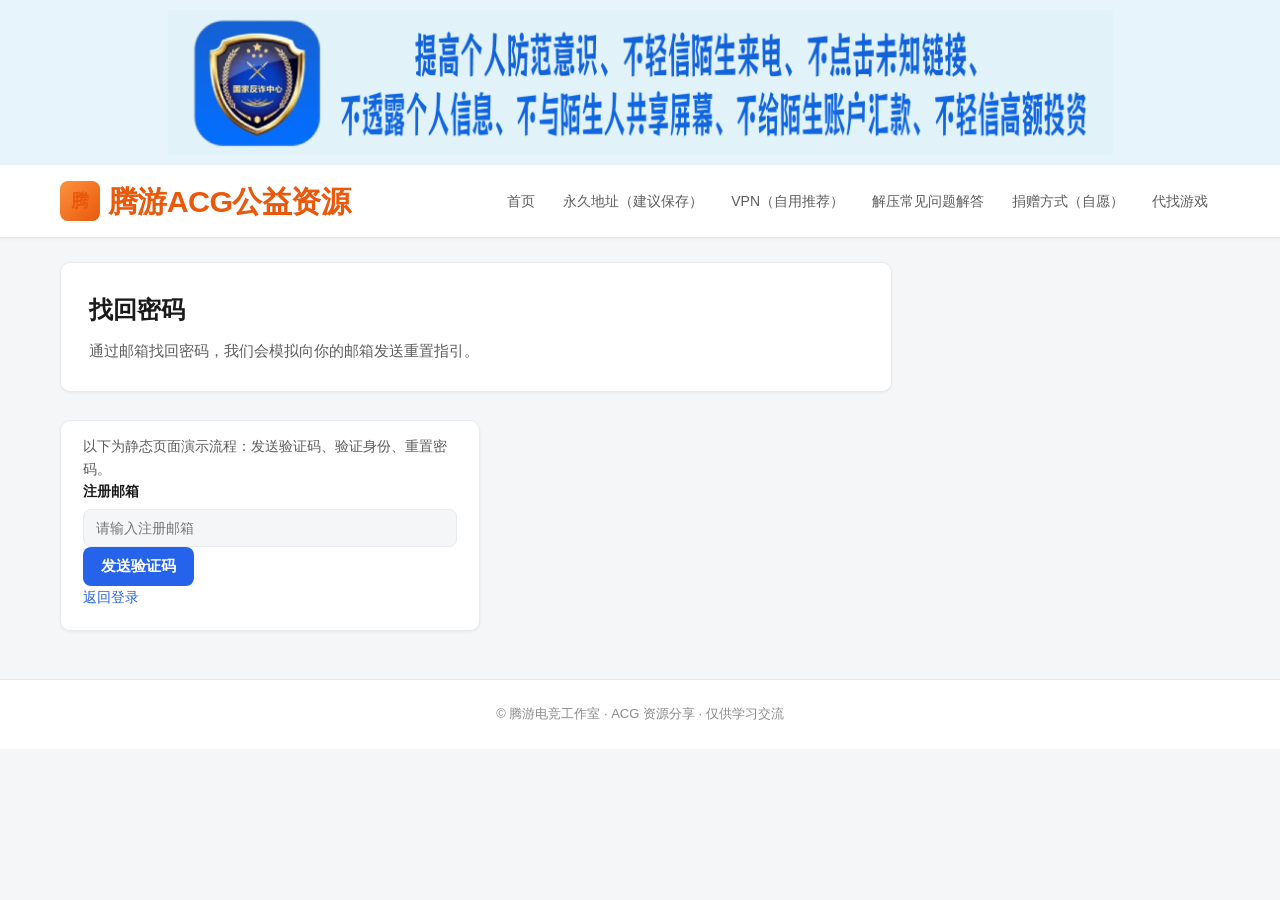
<file: forgot-password.html>
<!DOCTYPE html>
<html lang="zh-CN">
<head>
  <meta charset="UTF-8" />
  <meta name="viewport" content="width=device-width, initial-scale=1.0" />
  <title>找回密码 - 腾游电竞工作室</title>
  <meta name="description" content="通过邮箱找回密码" />
  <link rel="icon" type="image/png" href="assets/0001.png" />
  <link rel="apple-touch-icon" href="assets/0001.png" />
  <link rel="stylesheet" href="css/style.css" />
</head>
<body>
  <div class="anti-fraud-banner" role="note">
    <img src="assets/anti-fraud-banner.png" alt="反诈提示横幅" />
  </div>

  <header class="site-header">
    <div class="site-header__inner">
      <a href="index.html" class="logo" title="腾游电竞工作室">
        <span class="logo__icon" aria-hidden="true">腾</span>
        <span>腾游ACG公益资源</span>
      </a>
      <nav class="nav-main" aria-label="主导航">
        <a href="index.html">首页</a>
        <a href="permanent.html">永久地址（建议保存）</a>
        <a href="vpn.html">VPN（自用推荐）</a>
        <a href="faq.html">解压常见问题解答</a>
        <a href="donate.html">捐赠方式（自愿）</a>
        <a href="find-game.html">代找游戏</a>
      </nav>
    </div>
  </header>

  <div class="layout-wrap">
    <main>
      <div class="page-hero">
        <h1>找回密码</h1>
        <p>通过邮箱找回密码，我们会模拟向你的邮箱发送重置指引。</p>
      </div>
      <div class="content-section auth-panel">
        <p class="auth-form__hint">以下为静态页面演示流程：发送验证码、验证身份、重置密码。</p>
        <form class="auth-form" id="forgotPasswordForm" action="#" method="post" novalidate>
          <div id="forgotPasswordStep1">
            <label>
              注册邮箱
              <input type="email" name="email" autocomplete="email" placeholder="请输入注册邮箱" required />
            </label>
            <button type="button" class="btn-primary" id="sendResetCodeBtn">发送验证码</button>
          </div>
          <div id="forgotPasswordStep2" hidden>
            <label>
              验证码
              <input type="text" name="code" inputmode="numeric" maxlength="6" placeholder="请输入 6 位验证码" required />
            </label>
            <label>
              新密码
              <input type="password" name="newPassword" minlength="8" placeholder="请输入新密码" required />
            </label>
            <label>
              确认新密码
              <input type="password" name="newPassword2" minlength="8" placeholder="再次输入新密码" required />
            </label>
            <button type="submit" class="btn-primary">重置密码</button>
          </div>
        </form>
        <p class="auth-form__foot"><a href="login.html">返回登录</a></p>
      </div>
    </main>
  </div>

  <footer class="site-footer">© 腾游电竞工作室 · ACG 资源分享 · 仅供学习交流</footer>
  <script src="js/config.js"></script>
  <script src="js/main.js"></script>
</body>
</html>
</file>
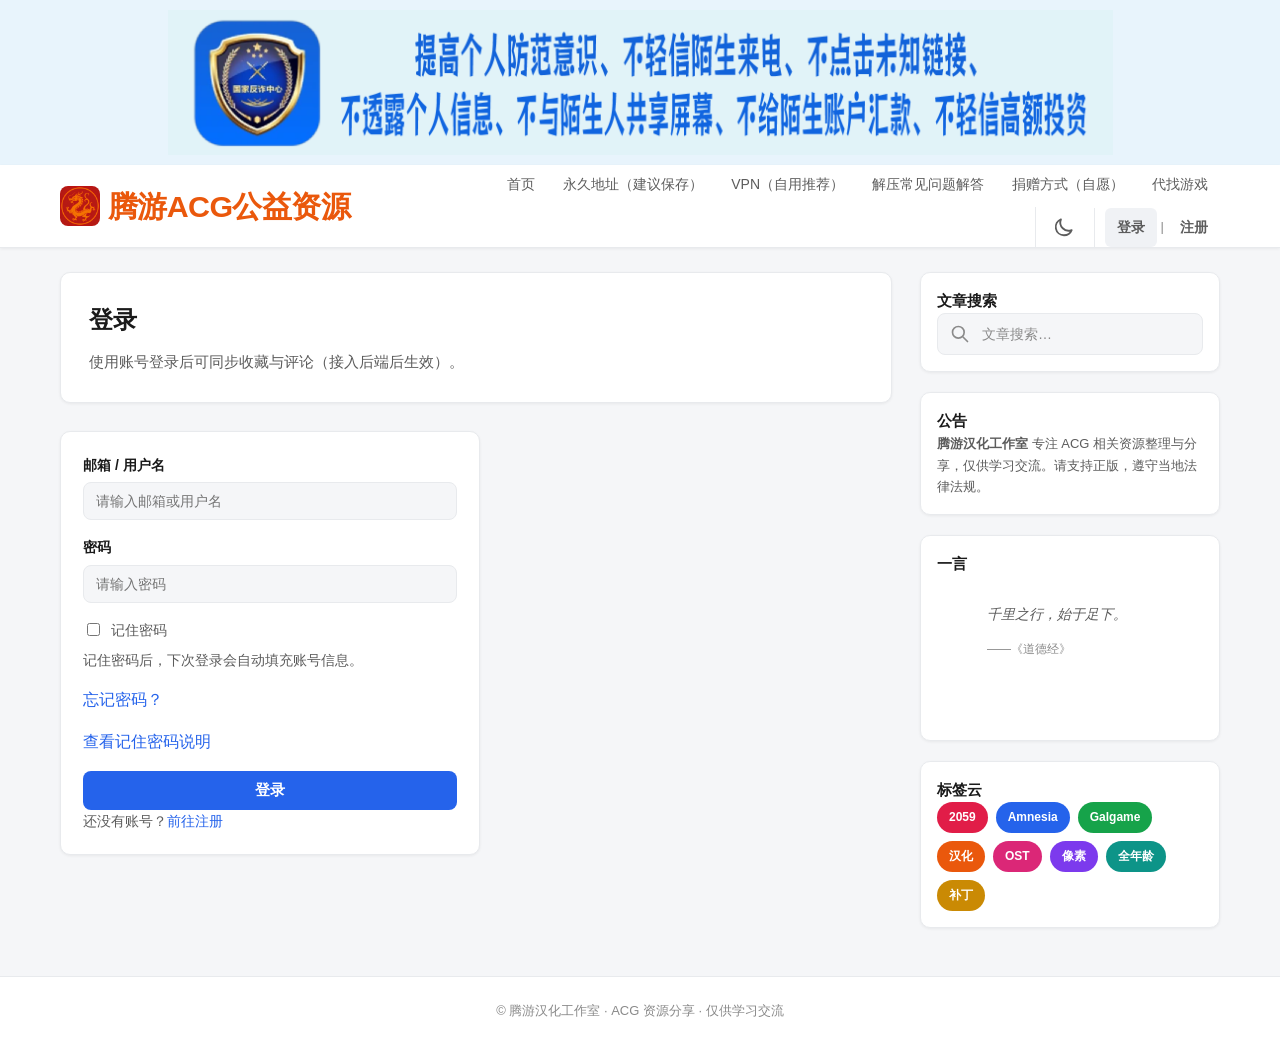
<file: login.html>
<!DOCTYPE html>
<html lang="zh-CN">
<head>
  <meta charset="UTF-8" />
  <meta name="viewport" content="width=device-width, initial-scale=1.0" />
  <title data-i18n="page_login_title">登录 - 腾游ACG公益资源</title>
  <meta name="description" content="腾游ACG公益资源用户登录" />
  <link rel="icon" type="image/png" href="assets/0001.png" />
  <link rel="apple-touch-icon" href="assets/0001.png" />
  <link rel="stylesheet" href="css/style.css" />
</head>
<body>
  <div class="anti-fraud-banner" role="note">
    <img src="assets/anti-fraud-banner.png" alt="反诈提示横幅" />
  </div>

  <header class="site-header">
    <div class="site-header__inner">
      <a href="index.html" class="logo" title="腾游ACG公益资源">
        <img src="assets/0001.png" alt="腾游ACG公益资源" class="logo__image" />
        <span>腾游ACG公益资源</span>
      </a>
      <nav class="nav-main" aria-label="主导航">
        <a href="index.html" data-i18n="home">首页</a>
        <a href="permanent.html" data-i18n="permanent">永久地址（建议保存）</a>
        <a href="vpn.html" data-i18n="vpn">VPN（自用推荐）</a>
        <a href="faq.html" data-i18n="faq">解压常见问题解答</a>
        <a href="donate.html" data-i18n="donate">捐赠方式（自愿）</a>
        <a href="find-game.html" data-i18n="findGame">代找游戏</a>
        <div class="nav-actions">
          <button type="button" class="icon-btn" id="themeToggle" title="切换深色模式" aria-label="切换深色模式">
            <svg xmlns="http://www.w3.org/2000/svg" fill="none" viewBox="0 0 24 24" stroke="currentColor" stroke-width="2">
              <path stroke-linecap="round" stroke-linejoin="round" d="M20.354 15.354A9 9 0 018.646 3.646 9.003 9.003 0 0012 21a9.003 9.003 0 008.354-5.646z" />
            </svg>
          </button>
          <div class="nav-auth" aria-label="账户">
            <a href="login.html" class="nav-auth__link nav-auth__link--active" data-i18n="login">登录</a>
            <span class="nav-auth__sep" aria-hidden="true">|</span>
            <a href="register.html" class="nav-auth__link" data-i18n="register">注册</a>
          </div>
        </div>
      </nav>
    </div>
  </header>

  <div class="layout-wrap">
    <main>
      <div class="page-hero">
        <h1 data-i18n="page_login_title_main">登录</h1>
        <p data-i18n="page_login_desc">使用账号登录后可同步收藏与评论（接入后端后生效）。</p>
      </div>
      <div class="content-section auth-panel">
        <form class="auth-form" id="loginForm" action="#" method="post" novalidate>
          <label>
            邮箱 / 用户名
            <input type="text" name="account" autocomplete="username" list="loginAccountHistory" placeholder="请输入邮箱或用户名" required />
            <datalist id="loginAccountHistory"></datalist>
          </label>
          <label>
            密码
            <input type="password" name="password" autocomplete="current-password" placeholder="请输入密码" required />
          </label>
          <label class="auth-form__checkline">
            <input type="checkbox" name="rememberMe" />
            <span>记住密码</span>
          </label>
          <p class="auth-form__hint auth-form__hint--small">记住密码后，下次登录会自动填充账号信息。</p>
          <div class="auth-form__links">
            <a href="forgot-password.html" id="forgotPasswordLink">忘记密码？</a>
          </div>
          <div class="auth-form__links auth-form__links--secondary">
            <a href="#" id="showRememberHint">查看记住密码说明</a>
          </div>
          <button type="submit" class="btn-primary">登录</button>
        </form>
        <p class="auth-form__foot">还没有账号？<a href="register.html">前往注册</a></p>
      </div>
    </main>

    <aside class="sidebar" aria-label="侧边栏">
      <div class="sidebar-block">
        <h3 class="sidebar-block__title">文章搜索</h3>
        <div class="search-box">
          <svg xmlns="http://www.w3.org/2000/svg" width="20" height="20" fill="none" viewBox="0 0 24 24" stroke="currentColor" stroke-width="2" aria-hidden="true">
            <path stroke-linecap="round" stroke-linejoin="round" d="M21 21l-6-6m2-5a7 7 0 11-14 0 7 7 0 0114 0z" />
          </svg>
          <input type="search" id="sidebarSearch" placeholder="文章搜索…" autocomplete="off" />
        </div>
      </div>
      <div class="sidebar-block">
        <h3 class="sidebar-block__title">公告</h3>
        <p class="notice-text">
          <strong>腾游汉化工作室</strong> 专注 ACG 相关资源整理与分享，仅供学习交流。请支持正版，遵守当地法律法规。
        </p>
      </div>
      <div class="sidebar-block">
        <h3 class="sidebar-block__title">一言</h3>
        <blockquote class="hitokoto">
          千里之行，始于足下。
          <cite>——《道德经》</cite>
        </blockquote>
      </div>
      <div class="sidebar-block">
        <h3 class="sidebar-block__title">标签云</h3>
        <div class="tag-cloud">
          <a href="index.html" class="tc-1">2059</a>
          <a href="index.html" class="tc-2">Amnesia</a>
          <a href="index.html" class="tc-3">Galgame</a>
          <a href="index.html" class="tc-4">汉化</a>
          <a href="index.html" class="tc-5">OST</a>
          <a href="index.html" class="tc-6">像素</a>
          <a href="index.html" class="tc-7">全年龄</a>
          <a href="index.html" class="tc-8">补丁</a>
        </div>
      </div>
    </aside>
  </div>

  <footer class="site-footer">© 腾游汉化工作室 · ACG 资源分享 · 仅供学习交流</footer>
  <script src="js/config.js"></script>
  <script src="js/main.js"></script>
  <script src="js/auth.js"></script>
</body>
</html>
</file>
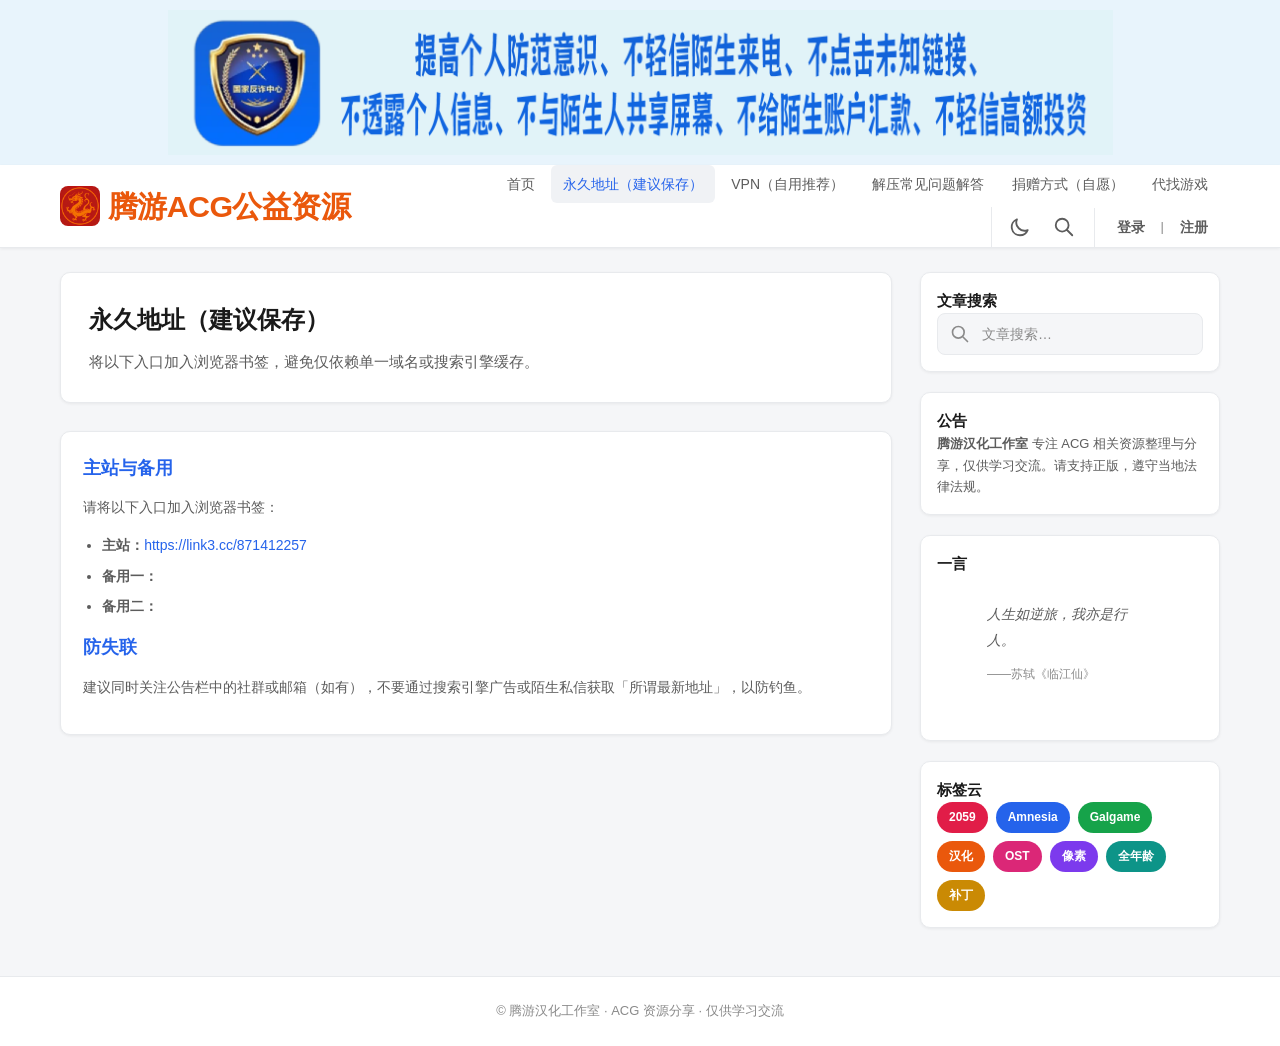
<file: permanent.html>
<!DOCTYPE html>
<html lang="zh-CN">
<head>
  <meta charset="UTF-8" />
  <meta name="viewport" content="width=device-width, initial-scale=1.0" />
  <title>永久地址（建议保存） - 腾游汉化工作室</title>
  <meta name="description" content="腾游汉化工作室永久入口与防失联书签" />
  <link rel="icon" type="image/png" href="assets/0001.png" />
  <link rel="apple-touch-icon" href="assets/0001.png" />
  <link rel="stylesheet" href="css/style.css" />
</head>
<body>
  <div class="anti-fraud-banner" role="note">
    <img src="assets/anti-fraud-banner.png" alt="反诈提示横幅" />
  </div>

  <header class="site-header">
    <div class="site-header__inner">
      <a href="index.html" class="logo" title="腾游ACG公益资源">
        <img src="assets/0001.png" alt="腾游ACG公益资源" class="logo__image" />
        <span>腾游ACG公益资源</span>
      </a>
      <nav class="nav-main" aria-label="主导航">
        <a href="index.html">首页</a>
        <a href="permanent.html" class="is-active">永久地址（建议保存）</a>
        <a href="vpn.html">VPN（自用推荐）</a>
        <a href="faq.html">解压常见问题解答</a>
        <a href="donate.html">捐赠方式（自愿）</a>
        <a href="find-game.html">代找游戏</a>
        <div class="nav-actions">
          <button type="button" class="icon-btn" id="themeToggle" title="切换深色模式" aria-label="切换深色模式">
            <svg xmlns="http://www.w3.org/2000/svg" fill="none" viewBox="0 0 24 24" stroke="currentColor" stroke-width="2">
              <path stroke-linecap="round" stroke-linejoin="round" d="M20.354 15.354A9 9 0 018.646 3.646 9.003 9.003 0 0012 21a9.003 9.003 0 008.354-5.646z" />
            </svg>
          </button>
          <button type="button" class="icon-btn" id="searchIconBtn" title="搜索文章" aria-label="搜索文章">
            <svg xmlns="http://www.w3.org/2000/svg" fill="none" viewBox="0 0 24 24" stroke="currentColor" stroke-width="2">
              <path stroke-linecap="round" stroke-linejoin="round" d="M21 21l-6-6m2-5a7 7 0 11-14 0 7 7 0 0114 0z" />
            </svg>
          </button>
          <div class="nav-auth" aria-label="账户">
            <a href="login.html" class="nav-auth__link">登录</a>
            <span class="nav-auth__sep" aria-hidden="true">|</span>
            <a href="register.html" class="nav-auth__link">注册</a>
          </div>
        </div>
      </nav>
    </div>
  </header>

  <div class="layout-wrap">
    <main>
      <div class="page-hero">
        <h1>永久地址（建议保存）</h1>
        <p>将以下入口加入浏览器书签，避免仅依赖单一域名或搜索引擎缓存。</p>
      </div>
      <div class="content-section">
        <h2>主站与备用</h2>
        <p>请将以下入口加入浏览器书签：</p>
        <ul>
          <li><strong>主站：</strong><a href="https://link3.cc/871412257">https://link3.cc/871412257</a></li>
          <li><strong>备用一：</strong></li>
          <li><strong>备用二：</strong></li>
        </ul>
        <h2>防失联</h2>
        <p>建议同时关注公告栏中的社群或邮箱（如有），不要通过搜索引擎广告或陌生私信获取「所谓最新地址」，以防钓鱼。</p>
      </div>
    </main>

    <aside class="sidebar" aria-label="侧边栏">
      <div class="sidebar-block">
        <h3 class="sidebar-block__title">文章搜索</h3>
        <div class="search-box">
          <svg xmlns="http://www.w3.org/2000/svg" width="20" height="20" fill="none" viewBox="0 0 24 24" stroke="currentColor" stroke-width="2" aria-hidden="true">
            <path stroke-linecap="round" stroke-linejoin="round" d="M21 21l-6-6m2-5a7 7 0 11-14 0 7 7 0 0114 0z" />
          </svg>
          <input type="search" id="sidebarSearch" placeholder="文章搜索…" autocomplete="off" />
        </div>
      </div>
      <div class="sidebar-block">
        <h3 class="sidebar-block__title">公告</h3>
        <p class="notice-text">
          <strong>腾游汉化工作室</strong> 专注 ACG 相关资源整理与分享，仅供学习交流。请支持正版，遵守当地法律法规。
        </p>
      </div>
      <div class="sidebar-block">
        <h3 class="sidebar-block__title">一言</h3>
        <blockquote class="hitokoto">
          人生如逆旅，我亦是行人。
          <cite>——苏轼《临江仙》</cite>
        </blockquote>
      </div>
      <div class="sidebar-block">
        <h3 class="sidebar-block__title">标签云</h3>
        <div class="tag-cloud">
          <a href="index.html" class="tc-1">2059</a>
          <a href="index.html" class="tc-2">Amnesia</a>
          <a href="index.html" class="tc-3">Galgame</a>
          <a href="index.html" class="tc-4">汉化</a>
          <a href="index.html" class="tc-5">OST</a>
          <a href="index.html" class="tc-6">像素</a>
          <a href="index.html" class="tc-7">全年龄</a>
          <a href="index.html" class="tc-8">补丁</a>
        </div>
      </div>
    </aside>
  </div>

  <footer class="site-footer">© 腾游汉化工作室 · ACG 资源分享 · 仅供学习交流</footer>
  <script src="js/config.js"></script>
  <script src="js/main.js"></script>
</body>
</html>
</file>
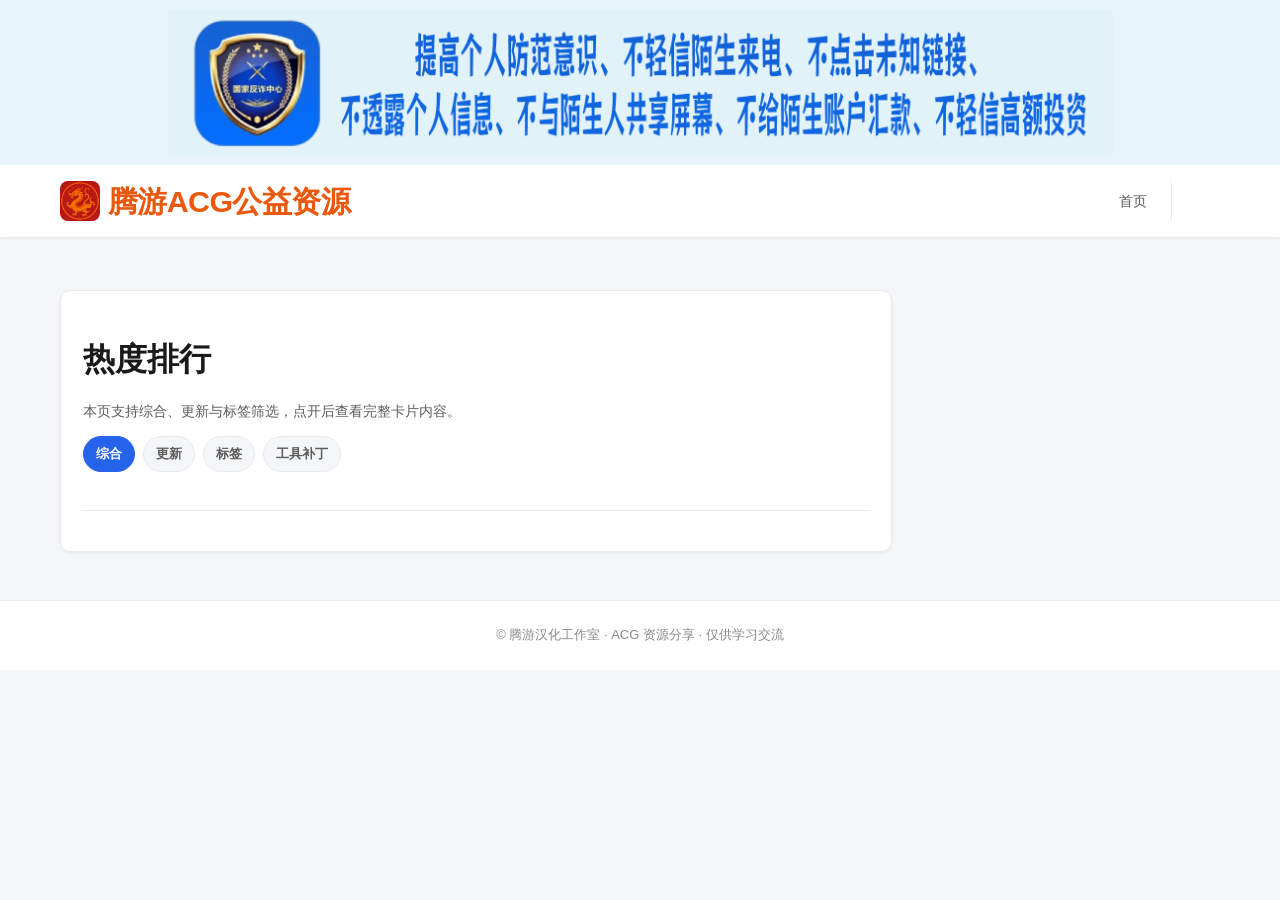
<file: ranking.html>
<!DOCTYPE html>
<html lang="zh-CN">
<head>
  <meta charset="UTF-8" />
  <meta name="viewport" content="width=device-width, initial-scale=1.0" />
  <title>热度排行 - 腾游汉化工作室</title>
  <meta name="description" content="文章热度排行" />
  <link rel="icon" type="image/png" href="assets/0001.png" />
  <link rel="apple-touch-icon" href="assets/0001.png" />
  <link rel="stylesheet" href="css/style.css" />
</head>
<body>
  <div class="anti-fraud-banner" role="note"><img src="assets/anti-fraud-banner.png" alt="反诈提示横幅" /></div>
  <header class="site-header"><div class="site-header__inner"><a href="index.html" class="logo"><img src="assets/0001.png" alt="腾游ACG公益资源" class="logo__image" /><span>腾游ACG公益资源</span></a><nav class="nav-main"><a href="index.html">首页</a><div class="nav-actions"><button type="button" class="icon-btn" id="themeToggle" aria-label="切换深色模式"></button></div></nav></div></header>
  <div class="layout-wrap"><main><div class="content-section"><h1>热度排行</h1><p class="board-page-hint">本页支持综合、更新与标签筛选，点开后查看完整卡片内容。</p><div class="ranking-filters"><div class="ranking-filter-group"><button type="button" class="ranking-filter-btn is-active" data-ranking-mode="heat" data-tooltip="所有游戏按热度排行">综合</button><button type="button" class="ranking-filter-btn" data-ranking-mode="updated" data-tooltip="所有游戏按更新时间排序">更新</button><button type="button" class="ranking-filter-btn ranking-filter-btn--tags" id="rankingTagPickerBtn" data-tooltip="筛选出所选标签的游戏按热度排行">标签</button><button type="button" class="ranking-filter-btn" data-ranking-mode="tool" data-tooltip="工具补丁">工具补丁</button></div><div class="ranking-tag-panel" id="rankingTagPanel" hidden><div class="ranking-tag-panel__head"><strong>选择标签</strong><button type="button" class="ranking-filter-btn ranking-filter-btn--small" id="rankingTagPanelCloseBtn">关闭</button></div><div class="ranking-tag-panel__list" id="rankingTagPanelList"></div><div class="ranking-tag-panel__foot"><span class="ranking-filter-tags__summary" id="rankingTagSummary">未选择标签</span><button type="button" class="ranking-filter-btn ranking-filter-btn--confirm" id="rankingTagConfirmBtn">确认</button></div></div></div><div id="rankingList" class="article-list"></div><nav class="board-pagination" id="rankingPagination" aria-label="排行分页" hidden></nav></div></main></div>
  <footer class="site-footer">© 腾游汉化工作室 · ACG 资源分享 · 仅供学习交流</footer>
  <script src="js/config.js"></script>
  <script src="js/main.js"></script>
</body>
</html>
</file>
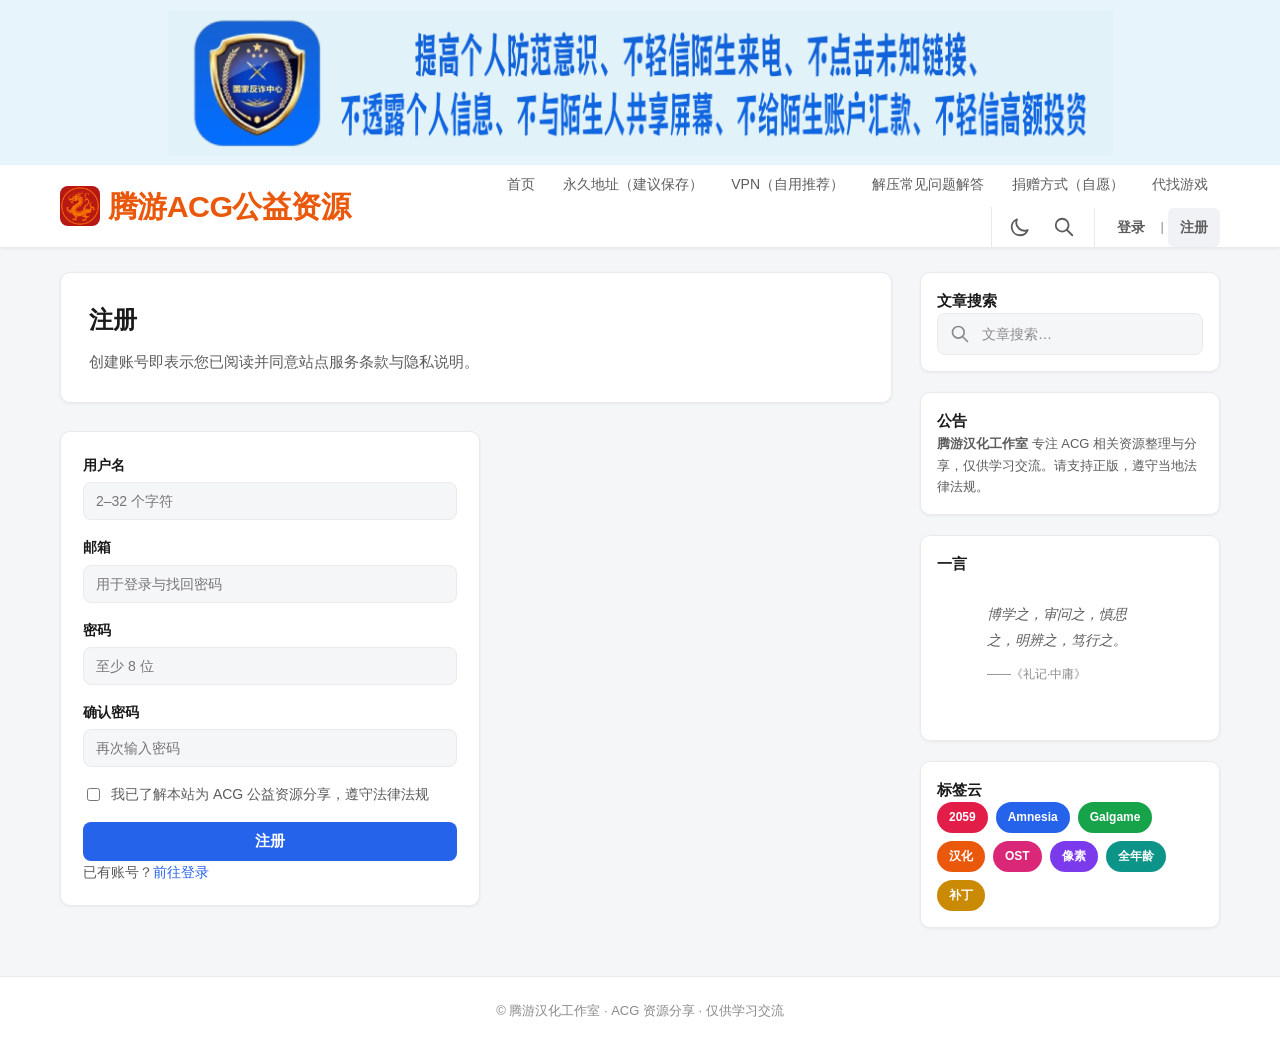
<file: register.html>
<!DOCTYPE html>
<html lang="zh-CN">
<head>
  <meta charset="UTF-8" />
  <meta name="viewport" content="width=device-width, initial-scale=1.0" />
  <title data-i18n="page_register_title">注册 - 腾游ACG公益资源</title>
  <meta name="description" content="腾游ACG公益资源用户注册" />
  <link rel="icon" type="image/png" href="assets/0001.png" />
  <link rel="apple-touch-icon" href="assets/0001.png" />
  <link rel="stylesheet" href="css/style.css" />
</head>
<body>
  <div class="anti-fraud-banner" role="note">
    <img src="assets/anti-fraud-banner.png" alt="反诈提示横幅" />
  </div>

  <header class="site-header">
    <div class="site-header__inner">
      <a href="index.html" class="logo" title="腾游ACG公益资源">
        <img src="assets/0001.png" alt="腾游ACG公益资源" class="logo__image" />
        <span>腾游ACG公益资源</span>
      </a>
      <nav class="nav-main" aria-label="主导航">
        <a href="index.html" data-i18n="home">首页</a>
        <a href="permanent.html" data-i18n="permanent">永久地址（建议保存）</a>
        <a href="vpn.html" data-i18n="vpn">VPN（自用推荐）</a>
        <a href="faq.html" data-i18n="faq">解压常见问题解答</a>
        <a href="donate.html" data-i18n="donate">捐赠方式（自愿）</a>
        <a href="find-game.html" data-i18n="findGame">代找游戏</a>
        <div class="nav-actions">
          <button type="button" class="icon-btn" id="themeToggle" title="切换深色模式" aria-label="切换深色模式">
            <svg xmlns="http://www.w3.org/2000/svg" fill="none" viewBox="0 0 24 24" stroke="currentColor" stroke-width="2">
              <path stroke-linecap="round" stroke-linejoin="round" d="M20.354 15.354A9 9 0 018.646 3.646 9.003 9.003 0 0012 21a9.003 9.003 0 008.354-5.646z" />
            </svg>
          </button>
          <button type="button" class="icon-btn" id="searchIconBtn" title="搜索文章" aria-label="搜索文章">
            <svg xmlns="http://www.w3.org/2000/svg" fill="none" viewBox="0 0 24 24" stroke="currentColor" stroke-width="2">
              <path stroke-linecap="round" stroke-linejoin="round" d="M21 21l-6-6m2-5a7 7 0 11-14 0 7 7 0 0114 0z" />
            </svg>
          </button>
          <div class="nav-auth" aria-label="账户">
            <a href="login.html" class="nav-auth__link" data-i18n="login">登录</a>
            <span class="nav-auth__sep" aria-hidden="true">|</span>
            <a href="register.html" class="nav-auth__link nav-auth__link--active" data-i18n="register">注册</a>
          </div>
        </div>
      </nav>
    </div>
  </header>

  <div class="layout-wrap">
    <main>
      <div class="page-hero">
        <h1 data-i18n="page_register_main">注册</h1>
        <p data-i18n="page_register_desc">创建账号即表示您已阅读并同意站点服务条款与隐私说明。</p>
      </div>
      <div class="content-section auth-panel">
        <form class="auth-form" id="registerForm" action="#" method="post" novalidate>
          <label>
            <span data-i18n="register_username_label">用户名</span>
            <input type="text" name="username" autocomplete="username" minlength="2" maxlength="32" placeholder="2–32 个字符" required />
          </label>
          <label>
            <span data-i18n="register_email_label">邮箱</span>
            <input type="email" name="email" autocomplete="email" placeholder="用于登录与找回密码" required />
          </label>
          <label>
            <span data-i18n="register_password_label">密码</span>
            <input type="password" name="password" autocomplete="new-password" minlength="8" placeholder="至少 8 位" required />
          </label>
          <label>
            <span data-i18n="register_password2_label">确认密码</span>
            <input type="password" name="password2" autocomplete="new-password" placeholder="再次输入密码" required />
          </label>
          <label class="auth-form__check">
            <input type="checkbox" name="agree" required />
            <span data-i18n="register_agree">我已了解本站为 ACG 公益资源分享，遵守法律法规</span>
          </label>
          <button type="submit" class="btn-primary" data-i18n="register_submit">注册</button>
        </form>
        <p class="auth-form__foot"><span data-i18n="register_has_account">已有账号？</span><a href="login.html" data-i18n="register_go_login">前往登录</a></p>
      </div>
    </main>

    <aside class="sidebar" aria-label="侧边栏">
      <div class="sidebar-block">
        <h3 class="sidebar-block__title" data-i18n="linkSearch">文章搜索</h3>
        <div class="search-box">
          <svg xmlns="http://www.w3.org/2000/svg" width="20" height="20" fill="none" viewBox="0 0 24 24" stroke="currentColor" stroke-width="2" aria-hidden="true">
            <path stroke-linecap="round" stroke-linejoin="round" d="M21 21l-6-6m2-5a7 7 0 11-14 0 7 7 0 0114 0z" />
          </svg>
          <input type="search" id="sidebarSearch" placeholder="文章搜索…" autocomplete="off" />
        </div>
      </div>
      <div class="sidebar-block">
        <h3 class="sidebar-block__title" data-i18n="notice">公告</h3>
        <p class="notice-text">
          <strong>腾游汉化工作室</strong> 专注 ACG 相关资源整理与分享，仅供学习交流。请支持正版，遵守当地法律法规。
        </p>
      </div>
      <div class="sidebar-block">
        <h3 class="sidebar-block__title">一言</h3>
        <blockquote class="hitokoto">
          博学之，审问之，慎思之，明辨之，笃行之。
          <cite>——《礼记·中庸》</cite>
        </blockquote>
      </div>
      <div class="sidebar-block">
        <h3 class="sidebar-block__title">标签云</h3>
        <div class="tag-cloud">
          <a href="index.html" class="tc-1">2059</a>
          <a href="index.html" class="tc-2">Amnesia</a>
          <a href="index.html" class="tc-3">Galgame</a>
          <a href="index.html" class="tc-4">汉化</a>
          <a href="index.html" class="tc-5">OST</a>
          <a href="index.html" class="tc-6">像素</a>
          <a href="index.html" class="tc-7">全年龄</a>
          <a href="index.html" class="tc-8">补丁</a>
        </div>
      </div>
    </aside>
  </div>

  <footer class="site-footer">© 腾游汉化工作室 · ACG 资源分享 · 仅供学习交流</footer>
  <script src="js/config.js"></script>
  <script src="js/main.js"></script>
  <script src="js/auth.js"></script>
</body>
</html>
</file>
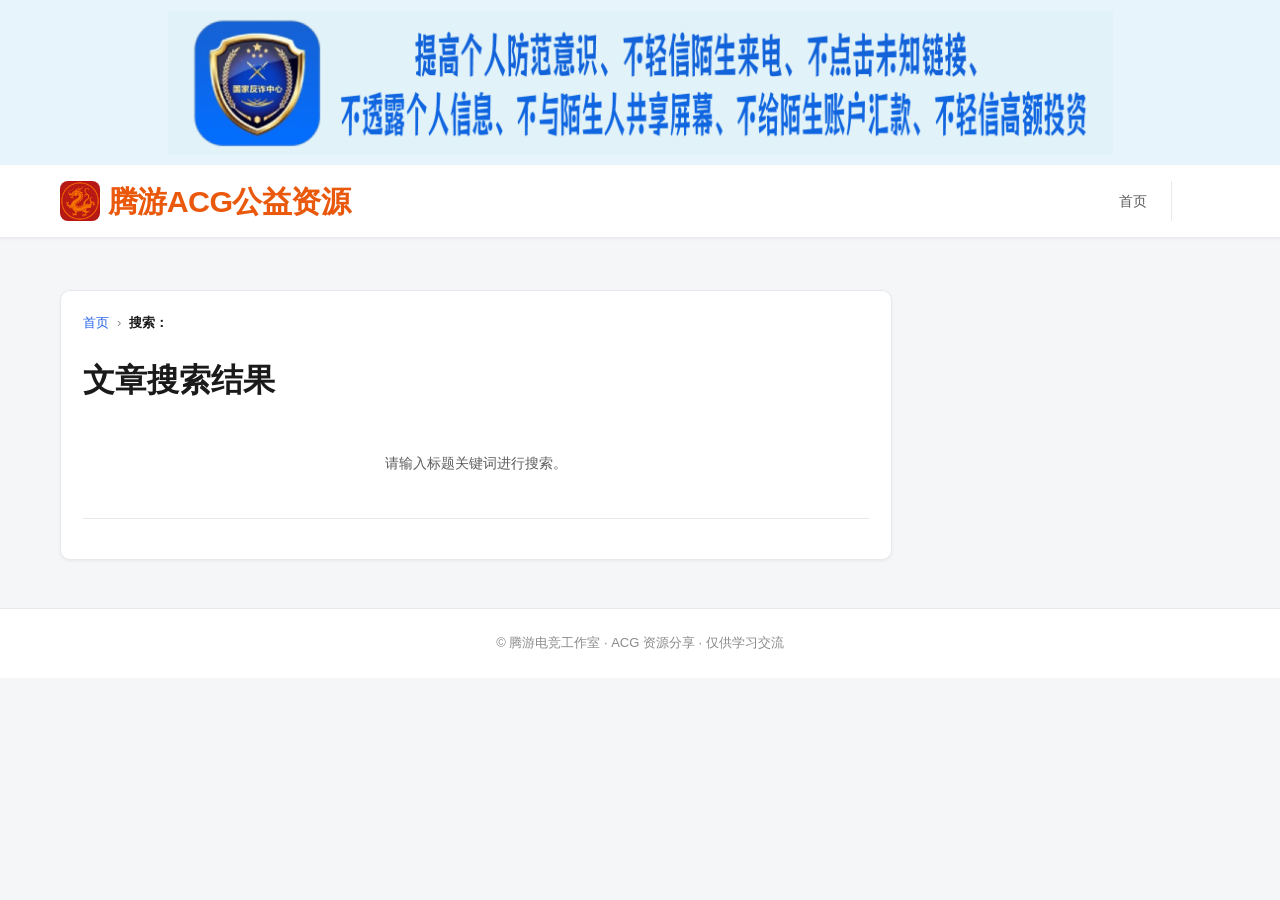
<file: search.html>
<!DOCTYPE html>
<html lang="zh-CN">
<head>
  <meta charset="UTF-8" />
  <meta name="viewport" content="width=device-width, initial-scale=1.0" />
  <title>文章搜索 - 腾游汉化工作室</title>
  <meta name="description" content="文章搜索结果页" />
  <link rel="icon" type="image/png" href="assets/0001.png" />
  <link rel="apple-touch-icon" href="assets/0001.png" />
  <link rel="stylesheet" href="css/style.css" />
</head>
<body>
  <div class="anti-fraud-banner" role="note">
    <img src="assets/anti-fraud-banner.png" alt="反诈提示横幅" />
  </div>
  <header class="site-header"><div class="site-header__inner"><a href="index.html" class="logo"><img src="assets/0001.png" alt="腾游ACG公益资源" class="logo__image" /><span>腾游ACG公益资源</span></a><nav class="nav-main"><a href="index.html">首页</a><div class="nav-actions"><button type="button" class="icon-btn" id="themeToggle" aria-label="切换深色模式"></button></div></nav></div></header>
  <div class="layout-wrap"><main><div class="content-section"><div id="searchBreadcrumb" class="breadcrumb"></div><h1>文章搜索结果</h1><div id="searchResultList" class="article-list"></div><nav class="board-pagination" id="searchPagination" aria-label="搜索分页" hidden></nav></div></main></div>
  <footer class="site-footer">© 腾游电竞工作室 · ACG 资源分享 · 仅供学习交流</footer>
  <script src="js/config.js"></script>
  <script src="js/main.js"></script>
</body>
</html>
</file>
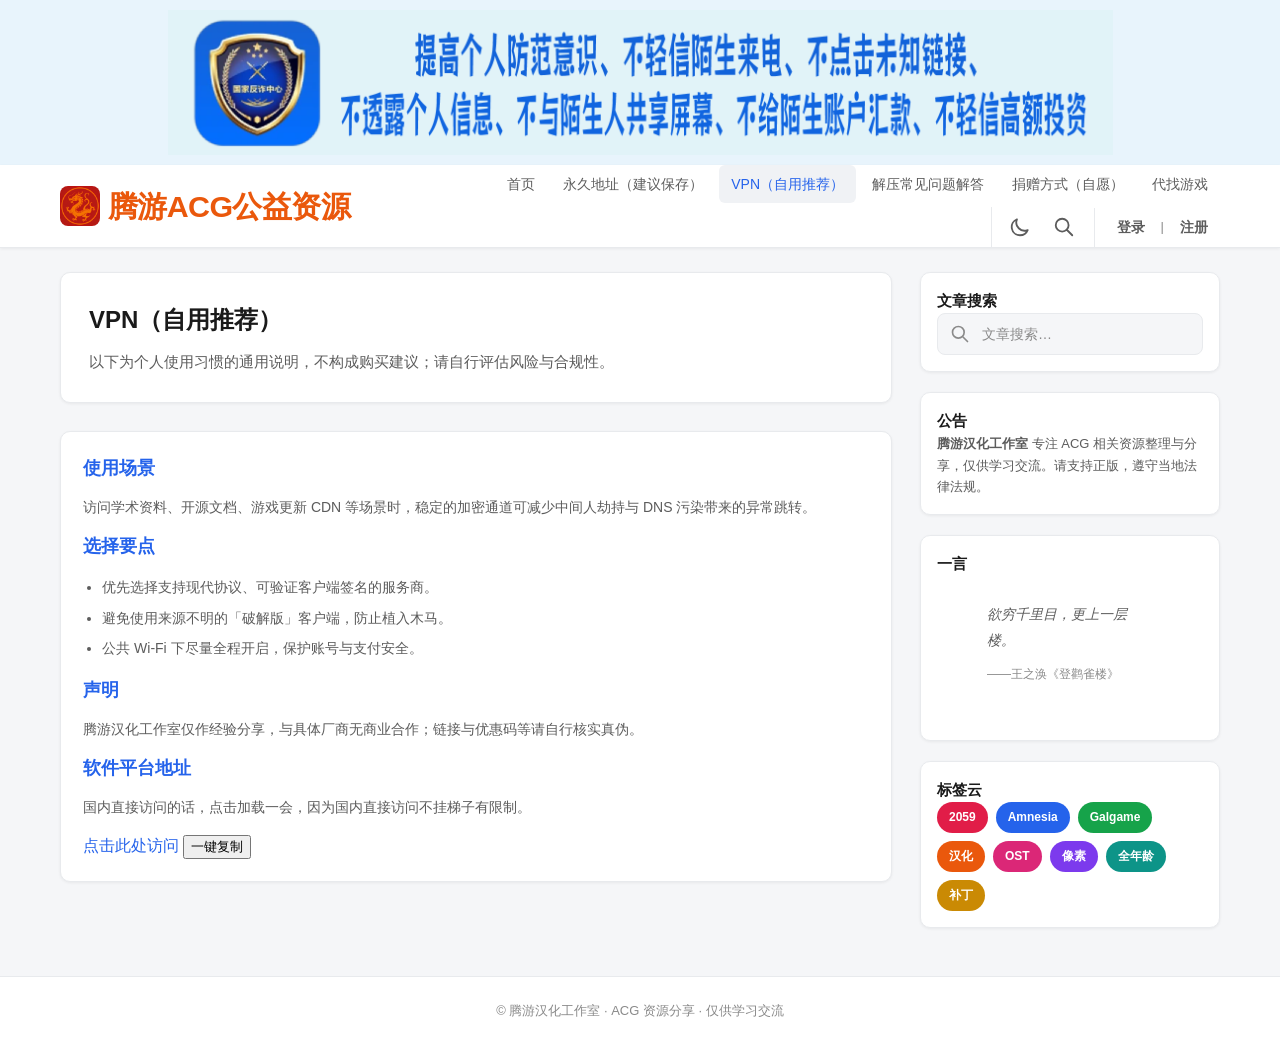
<file: vpn.html>
<!DOCTYPE html>
<html lang="zh-CN">
<head>
  <meta charset="UTF-8" />
  <meta name="viewport" content="width=device-width, initial-scale=1.0" />
  <title>VPN（自用推荐） - 腾游汉化工作室</title>
  <meta name="description" content="自用网络加速与隐私工具说明（腾游汉化工作室）" />
  <link rel="icon" type="image/png" href="assets/0001.png" />
  <link rel="apple-touch-icon" href="assets/0001.png" />
  <link rel="stylesheet" href="css/style.css" />
</head>
<body>
  <div class="anti-fraud-banner" role="note">
    <img src="assets/anti-fraud-banner.png" alt="反诈提示横幅" />
  </div>

  <header class="site-header">
    <div class="site-header__inner">
      <a href="index.html" class="logo" title="腾游ACG公益资源">
        <img src="assets/0001.png" alt="腾游ACG公益资源" class="logo__image" />
        <span>腾游ACG公益资源</span>
      </a>
      <nav class="nav-main" aria-label="主导航">
        <a href="index.html">首页</a>
        <a href="permanent.html">永久地址（建议保存）</a>
        <a href="vpn.html" class="is-active">VPN（自用推荐）</a>
        <a href="faq.html">解压常见问题解答</a>
        <a href="donate.html">捐赠方式（自愿）</a>
        <a href="find-game.html">代找游戏</a>
        <div class="nav-actions">
          <button type="button" class="icon-btn" id="themeToggle" title="切换深色模式" aria-label="切换深色模式">
            <svg xmlns="http://www.w3.org/2000/svg" fill="none" viewBox="0 0 24 24" stroke="currentColor" stroke-width="2">
              <path stroke-linecap="round" stroke-linejoin="round" d="M20.354 15.354A9 9 0 018.646 3.646 9.003 9.003 0 0012 21a9.003 9.003 0 008.354-5.646z" />
            </svg>
          </button>
          <button type="button" class="icon-btn" id="searchIconBtn" title="搜索文章" aria-label="搜索文章">
            <svg xmlns="http://www.w3.org/2000/svg" fill="none" viewBox="0 0 24 24" stroke="currentColor" stroke-width="2">
              <path stroke-linecap="round" stroke-linejoin="round" d="M21 21l-6-6m2-5a7 7 0 11-14 0 7 7 0 0114 0z" />
            </svg>
          </button>
          <div class="nav-auth" aria-label="账户">
            <a href="login.html" class="nav-auth__link">登录</a>
            <span class="nav-auth__sep" aria-hidden="true">|</span>
            <a href="register.html" class="nav-auth__link">注册</a>
          </div>
        </div>
      </nav>
    </div>
  </header>

  <div class="layout-wrap">
    <main>
      <div class="page-hero">
        <h1>VPN（自用推荐）</h1>
        <p>以下为个人使用习惯的通用说明，不构成购买建议；请自行评估风险与合规性。</p>
      </div>
      <div class="content-section">
        <h2>使用场景</h2>
        <p>访问学术资料、开源文档、游戏更新 CDN 等场景时，稳定的加密通道可减少中间人劫持与 DNS 污染带来的异常跳转。</p>
        <h2>选择要点</h2>
        <ul>
          <li>优先选择支持现代协议、可验证客户端签名的服务商。</li>
          <li>避免使用来源不明的「破解版」客户端，防止植入木马。</li>
          <li>公共 Wi‑Fi 下尽量全程开启，保护账号与支付安全。</li>
        </ul>
        <h2>声明</h2>
        <p>腾游汉化工作室仅作经验分享，与具体厂商无商业合作；链接与优惠码等请自行核实真伪。</p>
        <h2>软件平台地址</h2>
        <p>国内直接访问的话，点击加载一会，因为国内直接访问不挂梯子有限制。</p>
        <div class="link-copy-row">
          <a class="link-copy-row__link" href="https://pan.xunlei.com/s/VOrxU7ns01il3lOQM-5KVna5A1?pwd=nw8w#" target="_blank" rel="noopener noreferrer" data-copy-source="https://pan.xunlei.com/s/VOrxU7ns01il3lOQM-5KVna5A1?pwd=nw8w#">点击此处访问</a>
          <button type="button" class="link-copy-row__copy" data-copy-link="https://pan.xunlei.com/s/VOrxU7ns01il3lOQM-5KVna5A1?pwd=nw8w#">一键复制</button>
        </div>
      </div>
    </main>

    <aside class="sidebar" aria-label="侧边栏">
      <div class="sidebar-block">
        <h3 class="sidebar-block__title">文章搜索</h3>
        <div class="search-box">
          <svg xmlns="http://www.w3.org/2000/svg" width="20" height="20" fill="none" viewBox="0 0 24 24" stroke="currentColor" stroke-width="2" aria-hidden="true">
            <path stroke-linecap="round" stroke-linejoin="round" d="M21 21l-6-6m2-5a7 7 0 11-14 0 7 7 0 0114 0z" />
          </svg>
          <input type="search" id="sidebarSearch" placeholder="文章搜索…" autocomplete="off" />
        </div>
      </div>
      <div class="sidebar-block">
        <h3 class="sidebar-block__title">公告</h3>
        <p class="notice-text">
          <strong>腾游汉化工作室</strong> 专注 ACG 相关资源整理与分享，仅供学习交流。请支持正版，遵守当地法律法规。
        </p>
      </div>
      <div class="sidebar-block">
        <h3 class="sidebar-block__title">一言</h3>
        <blockquote class="hitokoto">
          欲穷千里目，更上一层楼。
          <cite>——王之涣《登鹳雀楼》</cite>
        </blockquote>
      </div>
      <div class="sidebar-block">
        <h3 class="sidebar-block__title">标签云</h3>
        <div class="tag-cloud">
          <a href="index.html" class="tc-1">2059</a>
          <a href="index.html" class="tc-2">Amnesia</a>
          <a href="index.html" class="tc-3">Galgame</a>
          <a href="index.html" class="tc-4">汉化</a>
          <a href="index.html" class="tc-5">OST</a>
          <a href="index.html" class="tc-6">像素</a>
          <a href="index.html" class="tc-7">全年龄</a>
          <a href="index.html" class="tc-8">补丁</a>
        </div>
      </div>
    </aside>
  </div>

  <footer class="site-footer">© 腾游汉化工作室 · ACG 资源分享 · 仅供学习交流</footer>
  <script src="js/config.js"></script>
  <script src="js/main.js"></script>
</body>
</html>
</file>
<file: css/style.css>
/* 腾游电竞工作室 · 全局样式 */
:root {
  --bg-page: #f5f6f8;
  --bg-card: #ffffff;
  --text-primary: #1a1a1a;
  --text-secondary: #5c5c5c;
  --text-muted: #8a8a8a;
  --border: #e8eaed;
  --link: #2563eb;
  --link-hover: #1d4ed8;
  --nav-hover: #f0f2f5;
  --anti-fraud-bg: #e8f4fc;
  --anti-fraud-text: #0b5cab;
  --logo-orange: #ea580c;
  --shadow: 0 1px 3px rgba(0, 0, 0, 0.06);
  --radius: 10px;
}

[data-theme="dark"] {
  --bg-page: #121418;
  --bg-card: #1c1f26;
  --text-primary: #f1f3f5;
  --text-secondary: #b8bcc4;
  --text-muted: #8b9099;
  --border: #2d323c;
  --link: #60a5fa;
  --link-hover: #93c5fd;
  --nav-hover: #2a2f3a;
  --anti-fraud-bg: #1a2d3d;
  --anti-fraud-text: #7dd3fc;
  --shadow: 0 1px 3px rgba(0, 0, 0, 0.35);
}

*,
*::before,
*::after {
  box-sizing: border-box;
}

html {
  font-size: 16px;
}

body {
  margin: 0;
  font-family: "Segoe UI", "PingFang SC", "Hiragino Sans GB", "Microsoft YaHei",
    "Helvetica Neue", Arial, sans-serif;
  background: var(--bg-page);
  color: var(--text-primary);
  line-height: 1.6;
  min-height: 100vh;
}

a {
  color: var(--link);
  text-decoration: none;
}

a:hover {
  color: var(--link-hover);
}

img {
  max-width: 100%;
  height: auto;
  display: block;
}

/* 反诈提示横幅 */
.anti-fraud-banner {
  display: flex;
  justify-content: center;
  align-items: center;
  width: 100%;
  padding: 10px 0;
  background: var(--anti-fraud-bg);
}

.anti-fraud-banner img {
  max-width: min(100%, 1200px);
  width: auto;
  height: auto;
  margin: 0 auto;
}

/* 首页横幅 */
.home-banner {
  width: 100vw;
  margin-left: calc(50% - 50vw);
  overflow: hidden;
}

.home-banner--hero {
  position: relative;
  overflow: visible;
  padding-bottom: 0;
}

.home-banner__img {
  display: block;
  width: 100%;
  height: auto;
  max-height: 540px;
  object-fit: contain;
  margin: 0;
  border-radius: 0;
  background: #000;
  filter: brightness(1.04) contrast(1.01) saturate(0.98);
}

.home-banner__overlay {
  position: absolute;
  inset: 0;
  display: flex;
  flex-direction: column;
  justify-content: space-between;
  padding: 8px 14px 18px;
  background: linear-gradient(to bottom, rgba(0, 0, 0, 0.12), rgba(0, 0, 0, 0.02) 44%, rgba(0, 0, 0, 0.14));
}

.home-banner__topbar {
  display: flex;
  align-items: center;
  gap: 12px;
  justify-content: space-between;
}

.home-banner__center {
  position: absolute;
  left: 50%;
  top: 68%;
  transform: translate(-50%, -50%);
  text-align: center;
  color: #fff;
  padding-bottom: 78px;
  width: min(92vw, 980px);
  z-index: 3;
  pointer-events: none;
}

.home-banner__center h1 {
  margin: 0 0 6px;
  font-size: clamp(1.55rem, 2.1vw, 1.95rem);
  font-weight: 900;
  color: #f8a51c;
  letter-spacing: 0.01em;
  text-shadow: 0 1px 3px rgba(0, 0, 0, 0.18);
  pointer-events: auto;
}

.home-banner__center p {
  margin: 30px 0 14px;
  font-size: 17px;
  font-weight: 700;
  color: rgba(255, 255, 255, 0.92);
  text-shadow: 0 1px 3px rgba(0, 0, 0, 0.16);
  pointer-events: auto;
  display: block;
}

.home-banner__search {
  max-width: 560px;
  margin: 18px auto 12px;
  background: rgba(255, 255, 255, 0.95);
  border-color: rgba(255, 255, 255, 0.72);
  border-radius: 999px;
  box-shadow: 0 8px 20px rgba(0, 0, 0, 0.12);
  pointer-events: auto;
}

.home-banner__chips {
  display: flex;
  justify-content: center;
  flex-wrap: wrap;
  gap: 6px;
  pointer-events: auto;
  margin-top: 18px;
}

.home-banner__chips a {
  padding: 4px 9px;
  border-radius: 4px;
  background: transparent;
  color: #fff;
  font-size: 11px;
  font-weight: 700;
  text-shadow: 0 1px 2px rgba(0, 0, 0, 0.24);
  border: 1px solid rgba(255, 255, 255, 0.22);
}

.home-banner__translate-tip {
  display: flex;
  flex-wrap: wrap;
  align-items: center;
  justify-content: center;
  gap: 10px;
  margin-top: 20px;
  color: rgba(255, 255, 255, 0.95);
  font-size: 13px;
  text-shadow: 0 1px 3px rgba(0, 0, 0, 0.22);
}

.home-banner__translate-tip a {
  color: #fff;
  font-weight: 700;
  text-decoration: underline;
}

.logo--banner {
  color: #facc15;
  font-weight: 900;
  font-size: 1.45rem;
}

.logo--banner .logo__icon {
  background: linear-gradient(135deg, #facc15, #fb923c);
  color: #111827;
  box-shadow: 0 2px 8px rgba(0, 0, 0, 0.18);
}

.nav-main--banner {
  flex: 1 1 auto;
  justify-content: center;
  gap: 0;
}

.nav-main--banner > a:not(.nav-home-link),
.nav-main--banner > .nav-auth,
.nav-main--banner > .icon-btn {
  color: #fff;
  font-weight: 700;
  font-size: 16.9px;
}

.nav-main--banner .nav-auth__link {
  color: #fff;
  font-weight: 700;
  font-size: 16.9px;
}

.nav-home-link,
.nav-home-link__icon {
  font-size: 16.9px !important;
}

.nav-main--banner .icon-btn,
.nav-main--banner .icon-btn svg {
  color: #fff;
  fill: none;
}

.lang-switch {
  position: relative;
  display: inline-flex;
  align-items: center;
}

.lang-switch__btn {
  position: relative;
  padding: 0 !important;
  width: 28px;
  height: 28px;
  display: inline-flex;
  align-items: center;
  justify-content: center;
  border-radius: 2px !important;
  overflow: visible;
  z-index: 35;
  background: rgba(255, 255, 255, 0.14) !important;
  font-size: 16.9px !important;
  line-height: 1;
}

.lang-switch__icon {
  display: inline-flex;
  align-items: center;
  justify-content: center;
  width: 100%;
  height: 100%;
  font-size: 16.9px;
  line-height: 1;
  font-weight: 700;
  color: #fff;
}

.lang-switch__menu {
  position: absolute;
  top: calc(100% + 8px);
  right: 0;
  min-width: 136px;
  padding: 6px;
  border-radius: 12px;
  background: #111827;
  border: 1px solid rgba(255, 255, 255, 0.12);
  box-shadow: 0 12px 30px rgba(0, 0, 0, 0.28);
  display: none;
  gap: 4px;
  z-index: 9999;
}

.lang-switch__menu[hidden] {
  display: none !important;
}

.lang-switch__menu:not([hidden]) {
  display: grid;
}

.lang-switch__menu button {
  border: none;
  background: transparent;
  color: #fff;
  text-align: left;
  padding: 8px 10px;
  border-radius: 8px;
  cursor: pointer;
  font-size: 13px;
}

.lang-switch__menu button:hover {
  background: rgba(255, 255, 255, 0.12);
}

.nav-home-link {
  color: #ff4da6 !important;
  background: transparent !important;
  padding: 0 4px 0 0 !important;
  border-radius: 0 !important;
  box-shadow: none !important;
  border: none !important;
}

.nav-home-link:hover,
.nav-home-link.is-active {
  background: transparent !important;
  color: #ff4da6 !important;
  border: none !important;
}

.nav-home-link__icon {
  width: 19.5px;
  height: 19.5px;
  margin-right: 3px;
  vertical-align: -3px;
  display: inline-block;
  color: #ff4da6;
  flex: 0 0 auto;
  border: none !important;
  outline: none !important;
  filter: none;
  opacity: 1;
}

.nav-main--banner > a:not(.nav-home-link),
.nav-main--banner > .nav-auth,
.nav-main--banner > .icon-btn {
  color: #fff;
  font-weight: 800;
}

.nav-main--banner > a:not(.nav-home-link):hover,
.nav-main--banner > .nav-auth:hover,
.nav-main--banner > .icon-btn:hover {
  background: rgba(255, 255, 255, 0.14) !important;
  color: #fff;
}

.nav-main--banner .icon-btn svg {
  color: currentColor;
}

.nav-main--banner a:hover,
.nav-main--banner .nav-auth__link:hover,
.nav-main--banner .icon-btn:hover {
  background: rgba(255, 255, 255, 0.14);
  color: #fff;
}

.nav-main--banner a.is-active {
  background: rgba(255, 255, 255, 0.2);
}

.nav-actions--banner {
  display: flex;
  align-items: center;
  gap: 4px;
  position: relative;
}

.lang-switch {
  position: relative;
  display: inline-flex;
  align-items: center;
}

@media (max-width: 960px) {
  .home-banner__topbar {
    flex-wrap: wrap;
    justify-content: center;
  }

  .nav-main--banner {
    justify-content: center;
    flex: 1 1 100%;
  }
}

/* 顶栏 */
.site-header {
  background: var(--bg-card);
  border-bottom: 1px solid var(--border);
  position: sticky;
  top: 0;
  z-index: 100;
  box-shadow: var(--shadow);
}

.site-header--home {
  position: static;
  border-bottom: none;
  background: transparent;
  box-shadow: none;
}

.site-header__inner {
  max-width: 1200px;
  margin: 0 auto;
  padding: 0 20px;
  min-height: 72px;
  display: flex;
  align-items: center;
  justify-content: space-between;
  gap: 16px;
}

.site-header__inner--home {
  min-height: auto;
  padding: 14px 20px 12px;
}

.logo {
  display: flex;
  align-items: center;
  gap: 8px;
  color: var(--logo-orange);
  font-weight: 800;
  font-size: 1.9rem;
  letter-spacing: -0.02em;
  white-space: nowrap;
  flex-shrink: 0;
}

.logo:hover {
  color: #c2410c;
}

[data-theme="dark"] .logo:hover {
  color: #fb923c;
}

.logo__icon {
  width: 40px;
  height: 40px;
  background: linear-gradient(135deg, #fb923c, #ea580c);
  border-radius: 8px;
  display: flex;
  align-items: center;
  justify-content: center;
  font-size: 18px;
}

.logo__image {
  width: 40px;
  height: 40px;
  object-fit: cover;
  border-radius: 8px;
  display: block;
}

.nav-main {
  display: flex;
  align-items: center;
  gap: 4px;
  flex-wrap: wrap;
  justify-content: flex-end;
}

.nav-main--home {
  flex: 1 1 auto;
  justify-content: flex-end;
}

.nav-main a {
  color: var(--text-secondary);
  padding: 8px 12px;
  border-radius: 6px;
  font-size: 14px;
  transition: background 0.15s, color 0.15s;
}

.nav-main a:hover,
.nav-main a.is-active {
  background: var(--nav-hover);
  color: var(--link);
}

.nav-actions {
  display: flex;
  align-items: center;
  gap: 4px;
  margin-left: 8px;
  padding-left: 8px;
  border-left: 1px solid var(--border);
}

.nav-auth {
  display: flex;
  align-items: center;
  gap: 2px;
  margin-left: 6px;
  padding-left: 10px;
  border-left: 1px solid var(--border);
}

.nav-auth__sep {
  color: var(--text-muted);
  font-size: 13px;
  user-select: none;
  padding: 0 2px;
}

.nav-auth__link {
  font-size: 14px;
  font-weight: 600;
  color: var(--text-secondary);
  padding: 8px 10px;
  border-radius: 6px;
  transition: background 0.15s, color 0.15s;
}

.nav-auth__link:hover {
  background: var(--nav-hover);
  color: var(--link);
}

.nav-auth__link--active {
  color: var(--link);
  background: var(--nav-hover);
}

.icon-btn {
  width: 40px;
  height: 40px;
  border: none;
  background: transparent;
  border-radius: 8px;
  cursor: pointer;
  color: var(--text-secondary);
  display: flex;
  align-items: center;
  justify-content: center;
  transition: background 0.15s, color 0.15s;
}

.icon-btn:hover {
  background: var(--nav-hover);
  color: var(--text-primary);
}

.icon-btn svg {
  width: 22px;
  height: 22px;
}

/* 主布局 */
.layout-wrap {
  max-width: 1200px;
  margin: 0 auto;
  padding: 24px 20px 48px;
  display: grid;
  grid-template-columns: 1fr 300px;
  gap: 28px;
  align-items: start;
}

.layout-wrap--home {
  grid-template-columns: minmax(0, 1fr) 300px;
  padding-top: 56px;
}

.home-hero {
  display: grid;
  grid-template-columns: minmax(0, 1.45fr) minmax(260px, 0.9fr);
  gap: 18px;
  margin-bottom: 18px;
}

.home-hero__content,
.home-hero__aside,
.home-feature-strip__item,
.home-hero__card,
.home-hero__mini-card {
  background: var(--bg-card);
  border: 1px solid var(--border);
  border-radius: 16px;
  box-shadow: var(--shadow);
}

.home-hero__content {
  padding: 28px;
}

.home-hero__eyebrow {
  margin: 0 0 10px;
  color: var(--logo-orange);
  font-size: 13px;
  font-weight: 800;
  letter-spacing: 0.06em;
  text-transform: uppercase;
}

.home-hero h1 {
  margin: 0;
  font-size: clamp(1.8rem, 3vw, 2.6rem);
  line-height: 1.08;
}

.home-hero__desc {
  margin: 14px 0 20px;
  color: var(--text-secondary);
  max-width: 60ch;
}

.search-box--hero {
  background: var(--bg-page);
  border-color: var(--border);
  margin-bottom: 14px;
}

.home-hero__chips {
  display: flex;
  flex-wrap: wrap;
  gap: 10px;
}

.home-hero__chips a {
  background: var(--nav-hover);
  border: 1px solid var(--border);
  color: var(--text-secondary);
  padding: 7px 12px;
  border-radius: 999px;
  font-size: 13px;
  font-weight: 600;
}

.home-hero__aside {
  padding: 18px;
  display: grid;
  gap: 14px;
}

.home-hero__card {
  padding: 18px;
  background: #0f172a;
  color: #fff;
}

.home-hero__card .tag {
  margin-bottom: 10px;
}

.home-hero__card h2 {
  margin: 0 0 8px;
  font-size: 1.1rem;
}

.home-hero__card p {
  margin: 0;
  color: rgba(255, 255, 255, 0.8);
}

.home-hero__mini-grid {
  display: grid;
  gap: 10px;
}

.home-hero__mini-card {
  display: block;
  padding: 14px 16px;
  color: var(--text-primary);
}

.home-hero__mini-card strong {
  display: block;
  margin-bottom: 6px;
  font-size: 15px;
}

.home-hero__mini-card span {
  color: var(--text-secondary);
  font-size: 13px;
}

.home-feature-strip {
  display: grid;
  grid-template-columns: repeat(4, minmax(0, 1fr));
  gap: 14px;
  position: absolute;
  left: 50%;
  bottom: -30px;
  transform: translateX(-50%);
  width: min(1260px, calc(100% - 24px));
  padding: 0 12px;
  margin: 0;
  z-index: 6;
}

.home-feature-strip--banner {
  margin-top: 0;
  margin-bottom: 0;
}

.home-feature-strip__item {
  display: flex;
  align-items: center;
  gap: 12px;
  padding: 14px 16px;
  min-height: 70px;
  color: var(--text-primary);
  background: rgba(255, 255, 255, 0.985);
  border: 1px solid rgba(255, 255, 255, 0.92);
  border-radius: 30px;
  box-shadow: 0 8px 22px rgba(17, 24, 39, 0.08);
  backdrop-filter: blur(10px);
}

.home-feature-strip__item--public { grid-column: 1 / span 1; }
.home-feature-strip__item--help { grid-column: 2 / span 1; }
.home-feature-strip__item--center { grid-column: 3 / span 1; }
.home-feature-strip__item--join { grid-column: 4 / span 1; }

.home-feature-strip__icon {
  flex: 0 0 40px;
  width: 40px;
  height: 40px;
  display: inline-flex;
  align-items: center;
  justify-content: center;
  margin-left: 0;
  border-radius: 999px;
  background: linear-gradient(135deg, rgba(255, 122, 89, 0.16), rgba(63, 140, 255, 0.16));
  color: #ff7a59;
  box-shadow: inset 0 0 0 1px rgba(255, 122, 89, 0.12);
}

.home-feature-strip__icon svg {
  width: 24px;
  height: 24px;
  stroke: currentColor;
  fill: none;
}

.home-feature-strip__text {
  display: flex;
  flex-direction: column;
  gap: 2px;
  min-width: 0;
}

.home-feature-strip__text span {
  display: inline-flex;
  align-items: center;
  gap: 6px;
  color: #323b47;
  font-size: 14px;
  font-weight: 800;
  line-height: 1;
}

.home-feature-strip__text strong {
  display: block;
  font-size: 12px;
  line-height: 1.25;
  color: #8a95a5;
  font-weight: 500;
  white-space: nowrap;
  overflow: hidden;
  text-overflow: ellipsis;
}

.home-feature-strip__badge {
  margin-left: auto;
  flex: 0 0 auto;
  display: inline-flex;
  align-items: center;
  justify-content: center;
  padding: 2px 8px;
  border-radius: 999px;
  background: #ff8a3d;
  color: #fff;
  font-size: 11px;
  font-weight: 800;
  letter-spacing: 0.2px;
}

.home-feature-strip__badge--new { background: #ff7a59; }
.home-feature-strip__badge--go { background: #3f8cff; }
.home-feature-strip__item--public .home-feature-strip__icon { color: #f59e0b; background: linear-gradient(135deg, rgba(245, 158, 11, 0.18), rgba(251, 191, 36, 0.16)); box-shadow: inset 0 0 0 1px rgba(245, 158, 11, 0.15); }
.home-feature-strip__item--help .home-feature-strip__icon { color: #ef4444; background: linear-gradient(135deg, rgba(239, 68, 68, 0.16), rgba(244, 114, 182, 0.14)); box-shadow: inset 0 0 0 1px rgba(239, 68, 68, 0.14); }
.home-feature-strip__item--center .home-feature-strip__icon { color: #10b981; background: linear-gradient(135deg, rgba(16, 185, 129, 0.16), rgba(34, 197, 94, 0.14)); box-shadow: inset 0 0 0 1px rgba(16, 185, 129, 0.14); }
.home-feature-strip__item--join .home-feature-strip__icon { color: #12b7f5; background: linear-gradient(135deg, rgba(18, 183, 245, 0.16), rgba(59, 130, 246, 0.14)); box-shadow: inset 0 0 0 1px rgba(18, 183, 245, 0.14); }
.home-feature-strip__icon--qq img { width: 24px; height: 24px; display: block; object-fit: contain; }

.home-feature-strip__item--join .home-feature-strip__badge { background: #7c8cff; }

.home-feature-strip__item:hover {
  transform: translateY(-1px);
  box-shadow: 0 12px 28px rgba(17, 24, 39, 0.12);
}

@media (max-width: 960px) {
  .home-banner__topbar {
    flex-wrap: wrap;
    justify-content: center;
    gap: 10px;
    padding-top: 6px;
  }

  .home-banner__topbar .logo--banner {
    width: 100%;
    justify-content: center;
    white-space: normal;
    text-align: center;
  }

  .nav-main--banner {
    width: 100%;
    justify-content: center;
    gap: 6px;
  }

  .nav-main--banner > a,
  .nav-main--banner > .nav-auth,
  .nav-main--banner > .icon-btn {
    flex: 0 1 auto;
  }

  .nav-actions--banner {
    width: 100%;
    justify-content: center;
    flex-wrap: wrap;
    margin-left: 0;
    padding-left: 0;
    border-left: 0;
  }

  .home-banner__center {
    top: 62%;
    width: min(94vw, 720px);
    padding-bottom: 28px;
  }

  .home-banner__center h1 {
    font-size: clamp(1.2rem, 4.5vw, 1.8rem);
  }

  .home-banner__center p {
    margin-top: 14px;
    font-size: 14px;
  }

  .home-banner__search {
    max-width: min(92vw, 560px);
    margin: 12px auto 10px;
  }

  .home-banner__chips {
    margin-top: 12px;
    gap: 8px;
  }

  .home-banner__chips a {
    font-size: 12px;
    padding: 5px 10px;
  }

  .home-banner__translate-tip {
    margin-top: 12px;
    font-size: 12px;
    gap: 6px;
  }

  .home-feature-strip {
    position: static;
    left: auto;
    bottom: auto;
    transform: none;
    width: 100%;
    max-width: none;
    padding: 0;
    margin: 12px 0 0;
    grid-template-columns: 1fr;
    gap: 10px;
  }

  .home-feature-strip__item--public,
  .home-feature-strip__item--help,
  .home-feature-strip__item--center,
  .home-feature-strip__item--join {
    grid-column: auto;
  }

  .home-banner {
    width: 100%;
    margin-left: 0;
  }

  .home-banner--hero {
    overflow: hidden;
    padding-bottom: 0;
  }

  .home-banner__overlay {
    position: relative;
    inset: auto;
    padding: 10px 10px 14px;
    background: linear-gradient(to bottom, rgba(0, 0, 0, 0.12), rgba(0, 0, 0, 0.02) 44%, rgba(0, 0, 0, 0.14));
  }

  .home-banner__center {
    position: relative;
    left: auto;
    top: auto;
    transform: none;
    width: 100%;
    padding: 12px 4px 6px;
    margin: 0 auto;
  }

  .home-banner__topbar {
    position: relative;
    z-index: 2;
    margin-bottom: 6px;
  }

  .home-banner__img {
    max-height: 200px;
    object-fit: cover;
  }

  .home-feature-strip__item {
    border-radius: 18px;
    padding: 12px 14px;
    min-height: 62px;
  }

  .home-feature-strip__icon {
    flex-basis: 34px;
    width: 34px;
    height: 34px;
  }

  .home-feature-strip__icon svg,
  .home-feature-strip__icon--qq img {
    width: 20px;
    height: 20px;
  }

  .home-feature-strip__text span {
    font-size: 13px;
  }

  .home-feature-strip__text strong {
    font-size: 11px;
    white-space: normal;
  }

  .home-feature-strip__badge {
    padding: 2px 6px;
    font-size: 10px;
  }

  .layout-wrap {
    grid-template-columns: 1fr;
    gap: 16px;
    padding: 16px 12px 32px;
  }

  .layout-wrap--home {
    padding-top: 18px;
  }

  .sidebar {
    order: 2;
  }

  .content-section,
  .sidebar-block {
    border-radius: 12px;
  }

  .article-list {
    gap: 14px;
  }

  .home-post-tools {
    gap: 8px;
  }
}

@media (max-width: 640px) {
  .site-header__inner,
  .site-header__inner--home {
    padding-left: 12px;
    padding-right: 12px;
    min-height: auto;
    gap: 8px;
    flex-wrap: wrap;
  }

  .logo {
    font-size: 1.05rem;
    gap: 6px;
    white-space: normal;
    line-height: 1.2;
    max-width: 100%;
  }

  .logo__image,
  .logo__icon {
    width: 32px;
    height: 32px;
    font-size: 15px;
    flex-shrink: 0;
  }

  .nav-main {
    width: 100%;
    display: flex;
    flex-direction: row;
    align-items: center;
    justify-content: flex-start;
    gap: 8px;
    overflow-x: auto;
    overflow-y: visible;
    flex-wrap: nowrap;
    -webkit-overflow-scrolling: touch;
    scrollbar-width: none;
  }

  .nav-main::-webkit-scrollbar {
    display: none;
  }

  .nav-main > a:not(.nav-home-link),
  .nav-main > .nav-auth,
  .nav-main > .icon-btn {
    flex: 0 0 auto;
    white-space: nowrap;
  }

  .nav-main--banner {
    width: auto;
    display: flex;
    flex-direction: row;
    align-items: center;
    gap: 6px;
    overflow-x: auto;
    overflow-y: hidden;
    flex-wrap: nowrap;
    -webkit-overflow-scrolling: touch;
    scrollbar-width: none;
    margin-left: auto;
    padding-right: 44px;
  }

  .nav-main--banner::-webkit-scrollbar {
    display: none;
  }

  .mobile-home-menu {
    position: fixed;
    inset: 0;
    z-index: 2147483647;
    display: none;
    align-items: stretch;
    justify-content: flex-end;
    background: rgba(0, 0, 0, 0.42);
    padding: 0;
    backdrop-filter: blur(6px);
    isolation: isolate;
    pointer-events: none;
  }

  body.mobile-lang-menu-open {
    overflow: hidden;
    touch-action: none;
  }

  body.mobile-lang-menu-open .lang-switch__menu {
    position: fixed;
    top: 50%;
    left: 50%;
    right: auto;
    transform: translate(-50%, -50%);
    width: min(92vw, 280px);
    max-height: 70vh;
    overflow: auto;
    z-index: 2147483647;
    background: rgba(17, 24, 39, 0.98);
    backdrop-filter: blur(14px);
    box-shadow: 0 20px 60px rgba(0, 0, 0, 0.45);
  }

  body.mobile-lang-menu-open .lang-switch__menu::before {
    content: '';
    position: fixed;
    inset: 0;
    background: rgba(0, 0, 0, 0.42);
    z-index: -1;
  }

  body.mobile-lang-menu-open .lang-switch__menu button {
    font-size: 15px;
    padding: 10px 12px;
  }

  .mobile-home-menu.is-open {
    display: flex;
    pointer-events: auto;
  }

  .mobile-home-menu.is-open .mobile-home-menu__panel {
    animation: mobileMenuIn 0.2s ease-out;
  }

  @keyframes mobileMenuIn {
    from { transform: translateX(12px); opacity: 0; }
    to { transform: translateX(0); opacity: 1; }
  }

  body.mobile-home-menu-open {
    overflow: hidden;
    touch-action: none;
  }

  .mobile-home-menu[hidden] {
    display: none !important;
  }

  .mobile-home-menu__panel {
    width: min(88vw, 340px);
    height: 100%;
    margin: 0;
    display: flex;
    flex-direction: column;
    gap: 10px;
    padding: 16px 12px 18px;
    border-radius: 0;
    background: rgba(16, 23, 42, 0.98);
    box-shadow: -18px 0 40px rgba(0, 0, 0, 0.36);
    position: relative;
    z-index: 2147483647;
    pointer-events: auto;
    transform: translateZ(0);
    will-change: transform;
    overflow-y: auto;
    -webkit-overflow-scrolling: touch;
    margin-left: auto;
  }

  .mobile-home-menu__panel a,
  .mobile-home-menu__item {
    display: flex;
    align-items: center;
    gap: 10px;
    width: 100%;
    padding: 12px 14px;
    border-radius: 14px;
    background: rgba(255, 255, 255, 0.08);
    color: #fff;
    border: 0;
    text-align: left;
    font-size: 14px;
    line-height: 1.2;
  }

  .mobile-home-menu__item--icon span:first-child,
  .mobile-home-menu__item--lang span:first-child {
    width: auto;
    text-align: center;
    flex: 0 0 auto;
  }

  .mobile-home-menu__item--lang {
    justify-content: flex-start;
  }

  .nav-auth {
    width: auto;
    margin-left: 0;
    padding-left: 0;
    border-left: 0;
    gap: 6px;
  }

  .home-banner {
    width: 100%;
    margin-left: 0;
    position: relative;
    min-height: 520px;
  }

  .home-banner__img {
    display: block;
    width: 100%;
    height: auto;
    min-height: 520px;
    max-height: none;
    object-fit: cover;
    margin: 0;
    border-radius: 0;
    background: #000;
    filter: brightness(0.92) contrast(1.02) saturate(0.98);
  }

  .home-banner__overlay {
    position: absolute;
    inset: 0;
    display: flex;
    flex-direction: column;
    justify-content: flex-start;
    padding: 8px 14px 18px;
    background: linear-gradient(to bottom, rgba(0, 0, 0, 0.08), rgba(0, 0, 0, 0.02) 44%, rgba(0, 0, 0, 0.1));
  }

  .home-banner__overlay > :not(.home-banner__topbar):not(.home-banner__center) {
    position: relative;
    z-index: 0;
  }

  .home-banner__topbar > .nav-main--banner,
  .home-banner__topbar > .nav-actions--banner,
  .home-banner__topbar > .nav-auth {
    display: none;
  }

  .home-banner__topbar {
    display: flex;
    align-items: center;
    gap: 12px;
    justify-content: space-between;
    position: relative;
    width: 100%;
    min-height: 42px;
    overflow: visible;
    z-index: 10000;
    pointer-events: auto;
  }

  .logo--banner {
    position: relative;
    left: auto;
    top: auto;
    display: inline-flex;
    align-items: center;
    gap: 6px;
    font-size: 1.45rem;
    font-weight: 900;
    color: #facc15;
    white-space: nowrap;
    max-width: 100%;
    overflow: visible;
    text-overflow: clip;
    z-index: 5;
  }

  .logo--banner .logo__image {
    display: inline-block;
    width: 28px;
    height: 28px;
    flex-shrink: 0;
    filter: none;
    opacity: 1;
  }

  .mobile-menu-btn {
    position: absolute;
    right: 12px;
    top: 10px;
    display: inline-flex !important;
    visibility: visible !important;
    opacity: 1 !important;
    flex-direction: column;
    justify-content: center;
    align-items: center;
    width: 34px;
    height: 34px;
    padding: 0;
    margin: 0;
    background: rgba(0, 0, 0, 0.38);
    border: 0;
    border-radius: 999px;
    z-index: 10001;
    pointer-events: auto;
  }

  .mobile-menu-btn span {
    display: block;
    width: 16px;
    height: 2px;
    margin: 1.5px 0;
    border-radius: 999px;
    background: #fff;
    filter: none;
    opacity: 1;
  }

  .nav-main--banner {
    display: none;
  }

  .nav-actions--banner {
    display: none;
  }

  .nav-auth {
    display: none;
  }

  .mobile-menu-btn,
  .mobile-menu-btn * {
    pointer-events: auto;
  }

  .home-banner__center {
    position: absolute;
    left: 50%;
    top: 84px;
    transform: translateX(-50%);
    width: min(92vw, 760px);
    padding: 0;
    z-index: 3;
    text-align: center;
    pointer-events: none;
  }

  .home-banner__center * {
    pointer-events: auto;
  }

  .home-banner__center h1 {
    position: static;
    transform: none;
    font-size: clamp(1.02rem, 4.8vw, 1.35rem);
    margin: 0 0 6px;
    line-height: 1.2;
    max-width: 100%;
    width: 100%;
  }

  .home-banner__center p {
    position: static;
    transform: none;
    margin: 0 0 10px;
    font-size: 12px;
    line-height: 1.45;
    max-width: 100%;
    width: 100%;
  }

  .home-banner__search {
    width: 100%;
    flex-wrap: nowrap;
    gap: 8px;
    padding: 9px 12px;
    margin: 0 auto 0;
    border-radius: 999px;
    backdrop-filter: blur(8px);
    max-width: min(560px, 92vw);
    position: static;
    left: auto;
    top: auto;
    transform: none;
  }

  .home-banner__search svg {
    display: block;
    width: 16px;
    height: 16px;
    flex: 0 0 auto;
  }

  .home-banner__search input {
    min-width: 0;
    flex: 1 1 auto;
    font-size: 14px;
    height: 38px;
  }

  .home-banner__search .search-confirm-btn {
    width: auto;
    min-width: 72px;
    min-height: 38px;
    font-size: 14px;
    padding-inline: 16px;
  }

  .home-banner__chips {
    position: static;
    left: auto;
    top: auto;
    transform: none;
    width: 100%;
    gap: 6px;
    margin-top: 8px;
    max-width: 100%;
    justify-content: center;
    z-index: 4;
  }

  .home-banner__chips a {
    font-size: 10px;
    padding: 4px 7px;
  }

  .home-banner__translate-tip {
    position: static;
    left: auto;
    right: auto;
    bottom: auto;
    width: auto;
    margin-top: 8px;
    font-size: 10px;
    line-height: 1.4;
    text-align: center;
    z-index: 5;
    pointer-events: none;
  }

  .home-feature-strip {
    position: static;
    left: auto;
    bottom: auto;
    transform: none;
    width: 100%;
    max-width: none;
    padding: 0;
    margin: 12px 0 0;
    grid-template-columns: 1fr 1fr;
    gap: 8px;
    z-index: 4;
  }

  .home-feature-strip__item {
    min-height: auto;
    padding: 10px 10px;
    border-radius: 16px;
    gap: 8px;
    align-items: center;
    min-width: 0;
  }

  .home-feature-strip__icon {
    width: 28px;
    height: 28px;
    flex-basis: 28px;
    flex-shrink: 0;
  }

  .home-feature-strip__icon svg,
  .home-feature-strip__icon--qq img {
    width: 16px;
    height: 16px;
  }

  .home-feature-strip__item--public,
  .home-feature-strip__item--help,
  .home-feature-strip__item--center,
  .home-feature-strip__item--join {
    grid-column: auto;
  }

  .home-feature-strip__text {
    min-width: 0;
  }

  .home-feature-strip__text span {
    font-size: 11px;
    display: block;
  }

  .home-feature-strip__text strong {
    white-space: normal;
    font-size: 9px;
    line-height: 1.3;
  }

  .layout-wrap {
    padding: 18px 10px 28px;
    gap: 12px;
  }

  .layout-wrap--home {
    padding-top: 18px;
  }

  .content-section,
  .sidebar-block,
  .auth-panel,
  .donate-card,
  .page-hero,
  .faq-item {
    border-radius: 12px;
    padding-left: 14px;
    padding-right: 14px;
  }

  .article-list,
  .donate-grid {
    gap: 12px;
  }

  .article-card {
    display: flex !important;
    flex-direction: column !important;
    grid-template-columns: 1fr !important;
    gap: 10px;
    width: 100%;
  }

  .article-card__thumb {
    width: 100%;
    max-width: 100%;
    aspect-ratio: 16 / 9;
    flex: 0 0 auto;
    order: 0;
  }

  .article-card__body {
    gap: 8px;
    justify-content: flex-start;
    min-width: 0;
    width: 100%;
    order: 1;
    display: flex;
    flex-direction: column;
  }

  .article-card__head {
    gap: 8px;
    flex-direction: column;
    align-items: flex-start;
    width: 100%;
  }

  .article-card__tags {
    position: static;
    justify-content: flex-start;
    margin-bottom: 0;
    flex-wrap: wrap;
    pointer-events: auto;
  }

  .article-card__title {
    padding-right: 0;
    font-size: 15px;
    line-height: 1.32;
    white-space: normal;
    word-break: break-word;
  }

  .article-card__excerpt {
    -webkit-line-clamp: 3;
    font-size: 13px;
    margin-bottom: 0;
    white-space: normal;
    word-break: break-word;
  }

  .article-card__footer,
  .article-card__footer-right,
  .article-card__footer-left {
    flex-direction: column;
    align-items: flex-start;
    gap: 8px;
    flex-wrap: wrap;
    width: 100%;
    margin-left: 0;
    order: 2;
  }

  .article-card__meta {
    gap: 8px;
    font-size: 12px;
    flex-wrap: wrap;
  }

  .article-card__manage-group {
    display: flex;
    flex-wrap: wrap;
    gap: 6px;
    width: 100%;
  }

  .article-card__manage-btn,
  .board-post__like-btn,
  .btn-primary,
  .btn-primary--ghost {
    padding: 8px 10px;
    font-size: 13px;
  }

  .home-post-tools {
    align-items: stretch;
  }

  .home-post-tools > * {
    width: 100%;
  }

  .home-post-tools .btn-primary,
  .home-post-tools .btn-primary--ghost {
    width: 100%;
    justify-content: center;
  }

  .home-post-tools__note {
    width: 100%;
    display: block;
  }

  .article-detail__title {
    font-size: 1.2rem;
  }

  .article-detail__meta {
    font-size: 12px;
  }

  .article-detail__actions {
    gap: 8px;
  }

  .article-detail__content {
    font-size: 15px;
    line-height: 1.8;
  }

  .article-detail__content img,
  .article-detail__content video {
    margin: 10px auto;
  }

  .donate-content {
    gap: 14px;
    font-size: 15px;
  }

  .donate-hero-card,
  .donate-card {
    padding: 14px 14px 12px;
    border-radius: 12px;
  }

  .donate-grid {
    grid-template-columns: 1fr;
  }

  .donate-hero-card h2,
  .donate-card h3 {
    font-size: 1.1rem;
  }

  .donate-hero-card p,
  .donate-card p,
  .donate-card li {
    font-size: 14px;
    line-height: 1.7;
  }

  .auth-form,
  .board-form,
  .faq-content,
  .donate-content {
    gap: 12px;
  }

  .auth-form label input,
  .board-form textarea,
  .search-box input {
    font-size: 16px;
  }

  .page-hero h1,
  .content-section h1,
  .content-section h2 {
    font-size: 1.35rem;
  }

  .ranking-filters {
    gap: 10px;
  }

  .ranking-filter-group {
    flex-wrap: wrap;
  }

  .ranking-filter-btn {
    flex: 1 1 calc(50% - 6px);
    justify-content: center;
  }

  .ranking-tag-panel {
    width: 100%;
  }

  .search-result-item {
    padding: 12px;
  }

  .search-result-item__title {
    font-size: 1rem;
  }

  .donate-qr-page__link {
    padding: 10px;
  }

  .donate-qr-page__hint {
    font-size: 12px;
  }

  .sidebar {
    order: 2;
  }
}



/* 文章卡片列表 */
.article-list {
  display: flex;
  flex-direction: column;
  gap: 20px;
}

.home-post-tools {
  display: flex;
  flex-wrap: wrap;
  align-items: center;
  gap: 12px;
  margin-bottom: 16px;
}

.home-post-tools__note {
  font-size: 13px;
  color: var(--text-muted);
}

.home-post-modal[hidden] {
  display: none;
}

.home-post-modal {
  position: fixed;
  inset: 0;
  z-index: 300;
}

.home-post-modal__overlay {
  position: absolute;
  inset: 0;
  background: rgba(0, 0, 0, 0.45);
}

.home-post-modal__panel {
  position: relative;
  z-index: 1;
  width: min(720px, calc(100vw - 32px));
  max-height: calc(100vh - 32px);
  overflow: auto;
  margin: 16px auto;
  padding: 22px;
  border-radius: 14px;
  background: var(--bg-card);
  box-shadow: 0 18px 48px rgba(0, 0, 0, 0.25);
}

.home-post-modal__close {
  position: absolute;
  top: 12px;
  right: 12px;
  width: 34px;
  height: 34px;
  border: none;
  border-radius: 50%;
  background: var(--nav-hover);
  color: var(--text-secondary);
  cursor: pointer;
  font-size: 18px;
  line-height: 1;
}

.home-post-form--modal {
  margin-bottom: 0;
  padding: 0;
  border: none;
  background: transparent;
}

.home-post-tools__hint {
  margin: 0;
  font-size: 13px;
  color: var(--text-muted);
}

.home-post-images {
  display: flex;
  flex-direction: column;
  gap: 10px;
  padding: 14px;
  border: 1px dashed var(--border);
  border-radius: 10px;
  background: var(--bg-card);
}

.home-post-images__hint {
  margin: 0;
  font-size: 13px;
  color: var(--text-muted);
}

.home-post-images__list,
.home-post-videos__list {
  display: flex;
  flex-wrap: wrap;
  gap: 10px;
}

.home-post-videos {
  display: flex;
  flex-direction: column;
  gap: 10px;
  padding: 14px;
  border: 1px dashed var(--border);
  border-radius: 10px;
  background: var(--bg-card);
}

.home-post-videos__hint {
  margin: 0;
  font-size: 13px;
  color: var(--text-muted);
}

.home-post-form__actions {
  display: flex;
  gap: 10px;
  justify-content: flex-end;
  align-items: center;
  flex-wrap: wrap;
}


.save-draft-btn {
  position: relative;
  transition: transform 0.15s ease, box-shadow 0.15s ease, filter 0.15s ease;
}

.save-draft-btn:active,
.save-draft-btn.is-pressed {
  transform: translateY(1px) scale(0.98);
  filter: brightness(0.97);
  box-shadow: 0 0 0 3px rgba(59, 130, 246, 0.18);
}

.home-post-media-viewer {
  position: fixed;
  inset: 0;
  z-index: 1000;
  display: grid;
  place-items: center;
  background: rgba(15, 23, 42, 0.72);
  padding: 24px;
}

.home-post-media-viewer[hidden] {
  display: none;
}

.home-post-media-viewer__panel {
  position: relative;
  max-width: min(92vw, 1100px);
  max-height: 88vh;
  width: 100%;
  padding: 16px;
  border-radius: 18px;
  background: var(--bg-card);
  box-shadow: 0 30px 80px rgba(0, 0, 0, 0.35);
}

.home-post-media-viewer__close {
  position: absolute;
  top: 10px;
  right: 10px;
  width: 38px;
  height: 38px;
  border: none;
  border-radius: 999px;
  background: rgba(15, 23, 42, 0.85);
  color: #fff;
  cursor: pointer;
  z-index: 1;
}

.home-post-media-viewer__content {
  display: grid;
  gap: 12px;
  max-height: 80vh;
  overflow: auto;
}

.home-post-media-viewer__content img,
.home-post-media-viewer__content video {
  width: 100%;
  max-height: 74vh;
  object-fit: contain;
  border-radius: 14px;
  background: #000;
  cursor: zoom-out;
}

.home-post-media-viewer__caption {
  margin: 0;
  text-align: center;
  color: var(--text-secondary);
  font-size: 14px;
}

.btn-primary--ghost {
  background: transparent;
  color: var(--link);
  border: 1px solid var(--link);
}

.btn-primary--ghost:hover {
  background: var(--nav-hover);
}

.home-post-image-item {
  width: 120px;
  border: 1px solid var(--border);
  border-radius: 10px;
  overflow: hidden;
  background: var(--bg-page);
  display: flex;
  flex-direction: column;
}

.home-post-image-item img {
  width: 100%;
  aspect-ratio: 4 / 3;
  object-fit: contain;
  background: var(--bg-page);
  cursor: zoom-in;
}

.home-post-image-item__label {
  margin: 0;
  padding: 8px;
  font-size: 12px;
  color: var(--text-secondary);
}

.home-post-image-item__foot {
  display: flex;
  flex-direction: column;
  gap: 8px;
  padding: 0 8px 8px;
}

.home-post-image-item__remove {
  border: 1px solid var(--border);
  border-radius: 8px;
  padding: 6px 8px;
  background: var(--bg-card);
  color: #dc2626;
  cursor: pointer;
  font-size: 12px;
  font-weight: 700;
}

.home-post-form {
  display: flex;
  flex-direction: column;
  gap: 14px;
  margin-bottom: 22px;
  padding: 18px;
  border: 1px solid var(--border);
  border-radius: var(--radius);
  background: var(--bg-page);
}

.home-post-form label {
  display: flex;
  flex-direction: column;
  gap: 6px;
  font-size: 14px;
  font-weight: 600;
}

.home-post-form input,
.home-post-form textarea {
  width: 100%;
  padding: 10px 12px;
  border: 1px solid var(--border);
  border-radius: 8px;
  background: var(--bg-card);
  color: var(--text-primary);
  font: inherit;
}

.home-post-form textarea {
  min-height: 560px;
  resize: vertical;
}

.home-post-body-block {
  display: flex;
  flex-direction: column;
  gap: 10px;
}

.home-post-body-block__label {
  margin: 0;
  font-size: 14px;
  font-weight: 700;
  color: var(--text-primary);
}

.draft-status {
  margin-top: 10px;
  padding: 10px 12px;
  border-radius: 10px;
  font-size: 14px;
  font-weight: 700;
  display: inline-flex;
  align-items: center;
  gap: 8px;
}

.draft-status::before {
  content: '';
  width: 10px;
  height: 10px;
  border-radius: 50%;
  background: currentColor;
}

.draft-status--success {
  background: rgba(34, 197, 94, 0.12);
  color: #15803d;
}

.draft-status--error {
  background: rgba(239, 68, 68, 0.12);
  color: #b91c1c;
}

.rich-editor-toolbar {
  display: flex;
  flex-wrap: wrap;
  gap: 8px;
  margin-bottom: 10px;
  padding: 10px;
  border: 1px solid var(--border);
  border-radius: 10px;
  background: var(--bg-card);
}

.rich-editor-toolbar__hint {
  width: 100%;
  margin: 0;
  font-size: 12px;
  color: var(--text-muted);
}

.rich-editor-toolbar__hint {
  width: 100%;
  margin: 0;
  font-size: 12px;
  color: var(--text-muted);
}

.rich-editor-toolbar__btn,
.rich-editor-toolbar__field {
  display: inline-flex;
  align-items: center;
  gap: 6px;
  padding: 6px 10px;
  border: 1px solid var(--border);
  border-radius: 8px;
  background: var(--bg-page);
  color: var(--text-secondary);
  font-size: 13px;
}

.rich-editor-toolbar__btn[data-editor-command="formatBlock"] {
  font-weight: 800;
}

.rich-editor-toolbar__btn {
  cursor: pointer;
}

.rich-editor-toolbar__field input,
.rich-editor-toolbar__field select {
  border: none;
  background: transparent;
  color: inherit;
}

.rich-editor {
  min-height: 240px;
  padding: 14px;
  border: 1px solid var(--border);
  border-radius: 12px;
  background: var(--bg-card);
  color: var(--text-primary);
  outline: none;
  line-height: 1.8;
}

.rich-editor:empty::before {
  content: attr(data-placeholder);
  color: var(--text-muted);
}

.home-section-title {
  margin: 0 0 10px;
}

.article-detail-panel {
  margin-top: 22px;
}

.hot-rank {
  display: grid;
  gap: 12px;
}

.hot-rank__title-item {
  display: grid;
  grid-template-columns: 28px 1fr auto;
  gap: 10px;
  align-items: center;
  padding: 10px 12px;
  border-radius: 12px;
  background: var(--bg-page);
  border: 1px solid var(--border);
  color: var(--text-primary);
}

.hot-rank__title-item:hover {
  background: var(--nav-hover);
}

.hot-rank__num {
  font-weight: 800;
  color: var(--link);
}

.hot-rank__title {
  overflow: hidden;
  text-overflow: ellipsis;
  white-space: nowrap;
}

.hot-rank__heat {
  color: var(--text-muted);
  font-size: 13px;
  font-weight: 700;
}

.sidebar-block--rank {
  margin-top: 0;
}

.ranking-filters {
  display: grid;
  gap: 12px;
  margin: 14px 0 18px;
}

.ranking-filter-group,
.ranking-filter-tags {
  display: flex;
  flex-wrap: wrap;
  gap: 8px;
  align-items: center;
}

.ranking-filter-btn {
  border: 1px solid var(--border);
  background: var(--bg-page);
  color: var(--text-secondary);
  padding: 8px 12px;
  border-radius: 999px;
  cursor: pointer;
  font-weight: 700;
}

.ranking-filter-btn.is-active,
.ranking-filter-btn:hover {
  background: var(--link);
  color: #fff;
  border-color: var(--link);
}

.ranking-filter-btn--small {
  padding: 6px 10px;
  font-size: 12px;
}

.ranking-filter-btn--tags {
  position: relative;
}

.ranking-filter-btn--confirm {
  margin-left: 4px;
}

.ranking-tag-panel {
  border: 1px solid var(--border);
  border-radius: 14px;
  background: var(--bg-card);
  padding: 12px;
  box-shadow: var(--shadow);
}

.ranking-tag-panel__head,
.ranking-tag-panel__foot {
  display: flex;
  justify-content: space-between;
  align-items: center;
  gap: 10px;
  margin-bottom: 10px;
}

.ranking-tag-panel__foot {
  margin-top: 10px;
  margin-bottom: 0;
}

.ranking-tag-panel__list {
  display: flex;
  flex-wrap: wrap;
  gap: 8px;
}

.ranking-tag-option {
  border: 1px solid var(--border);
  background: var(--bg-page);
  color: var(--text-secondary);
  padding: 7px 11px;
  border-radius: 999px;
  cursor: pointer;
}

.ranking-tag-option.is-active {
  background: rgba(37, 99, 235, 0.12);
  color: var(--link);
  border-color: rgba(37, 99, 235, 0.24);
}

.ranking-filter-tags__summary {
  color: var(--text-muted);
  font-size: 13px;
}

.ranking-tooltip {
  position: absolute;
  z-index: 9999;
  max-width: 260px;
  padding: 8px 10px;
  border-radius: 10px;
  background: rgba(15, 23, 42, 0.92);
  color: #fff;
  font-size: 12px;
  line-height: 1.5;
  pointer-events: none;
  box-shadow: 0 12px 28px rgba(0, 0, 0, 0.22);
}

.hot-rank__more {
  display: inline-flex;
  justify-content: center;
  margin-top: 8px;
}

.article-breadcrumb,
.breadcrumb {
  display: flex;
  align-items: center;
  gap: 8px;
  font-size: 13px;
  color: var(--text-muted);
  margin-bottom: 14px;
  flex-wrap: wrap;
}

.article-breadcrumb a,
.breadcrumb a {
  color: var(--link);
}

.breadcrumb__sep {
  color: var(--text-muted);
}

.breadcrumb__current {
  color: var(--text-primary);
  font-weight: 700;
}

.article-detail {
  display: flex;
  flex-direction: column;
  gap: 16px;
}

.article-detail__header {
  display: flex;
  align-items: center;
  gap: 10px;
  flex-wrap: wrap;
}

.article-detail__title {
  margin: 0;
  font-size: 1.4rem;
}

.article-detail__meta {
  font-size: 13px;
  color: var(--text-muted);
}

.article-gallery {
  display: grid;
  grid-template-columns: 1fr;
  gap: 12px;
  margin-bottom: 16px;
  width: 100%;
}

.article-video-list {
  display: grid;
  grid-template-columns: repeat(auto-fit, minmax(min(100%, 280px), 1fr));
  gap: 12px;
  margin-bottom: 16px;
}

.article-video-item {
  display: flex;
  flex-direction: column;
  gap: 8px;
  padding: 10px;
  border: 1px solid var(--border);
  border-radius: 12px;
  background: var(--bg-page);
}

.article-video-item video,
.article-gallery__item img {
  width: 100%;
  height: auto;
  max-height: 70vh;
  object-fit: contain;
  border-radius: 10px;
  background: #000;
}

.article-video-item p {
  margin: 0;
  font-size: 12px;
  color: var(--text-muted);
}

.article-gallery__item {
  margin: 0;
  padding: 10px;
  border: 1px solid var(--border);
  border-radius: 12px;
  background: var(--bg-page);
  width: 100%;
}

.article-gallery__item img {
  width: 100%;
  max-width: 100%;
  height: auto;
  max-height: 70vh;
  object-fit: contain;
  background: var(--bg-card);
  border-radius: 10px;
  margin: 0 auto;
}

.article-gallery__item figcaption {
  margin-top: 8px;
  font-size: 12px;
  color: var(--text-muted);
}

.article-detail__actions {
  display: flex;
  gap: 10px;
  flex-wrap: wrap;
}

.article-detail__nav {
  display: flex;
  gap: 10px;
  flex-wrap: wrap;
}

.article-pin-badge {
  display: inline-flex;
  align-items: center;
  padding: 4px 10px;
  border-radius: 999px;
  background: #dc2626;
  color: #fff;
  font-size: 12px;
  font-weight: 700;
}

.article-manage-actions {
  display: none;
}

.article-manage-btn {
  border: 1px solid var(--link);
  background: var(--bg-card);
  color: var(--link);
  border-radius: 8px;
  padding: 8px 12px;
  cursor: pointer;
  font: inherit;
  font-weight: 600;
}

.article-manage-btn:hover {
  background: var(--nav-hover);
}

.article-manage-btn--danger {
  border-color: #dc2626;
  color: #dc2626;
}

.article-manage-btn--danger:hover {
  background: #fef2f2;
}

.article-manage-btn--primary {
  background: var(--link);
  color: #fff;
  border-color: var(--link);
}

.article-manage-btn--primary:hover {
  background: var(--link-hover);
  color: #fff;
}

.article-manage-btn--small {
  padding: 6px 10px;
  font-size: 12px;
  border-radius: 999px;
}

.article-edit-images {
  display: flex;
  flex-direction: column;
  gap: 12px;
  padding: 14px;
  border: 1px solid var(--border);
  border-radius: 12px;
  background: var(--bg-page);
}

.article-edit-images__head {
  display: flex;
  justify-content: space-between;
  gap: 10px;
  align-items: center;
  flex-wrap: wrap;
  color: var(--text-primary);
}

.article-edit-images__tip {
  font-size: 12px;
  color: var(--text-muted);
}

.article-edit-images__empty {
  margin: 0;
  font-size: 13px;
  color: var(--text-muted);
}

.article-edit-images__list {
  display: flex;
  flex-direction: column;
  gap: 12px;
}

.article-edit-image-item {
  display: grid;
  grid-template-columns: 120px 1fr;
  gap: 12px;
  padding: 10px;
  border: 1px solid var(--border);
  border-radius: 12px;
  background: var(--bg-card);
}

.article-edit-image-item--active {
  border-color: var(--link);
  box-shadow: 0 0 0 1px rgba(37, 99, 235, 0.15);
}

.article-edit-image-item img {
  width: 100%;
  height: 90px;
  object-fit: cover;
  border-radius: 10px;
  background: var(--bg-page);
}

.home-post-image-item img {
  width: 100%;
  height: 100%;
  object-fit: cover;
}

.article-edit-image-item__body {
  min-width: 0;
  display: flex;
  flex-direction: column;
  gap: 10px;
}

.article-edit-image-item__meta {
  display: flex;
  flex-direction: column;
  gap: 4px;
  min-width: 0;
}

.article-edit-image-item__meta span {
  font-weight: 700;
  color: var(--text-primary);
}

.article-edit-image-item__meta code {
  display: block;
  padding: 6px 8px;
  border-radius: 8px;
  background: var(--bg-page);
  color: var(--text-secondary);
  font-size: 12px;
  overflow: hidden;
  text-overflow: ellipsis;
  white-space: nowrap;
}

.article-edit-image-item__actions {
  display: flex;
  flex-wrap: wrap;
  gap: 8px;
}

.article-like-btn {
  border: 1px solid var(--border);
  background: var(--bg-card);
  color: var(--text-secondary);
  border-radius: 8px;
  padding: 8px 12px;
  cursor: pointer;
}

.article-like-btn:hover {
  background: var(--nav-hover);
}

.article-like-count,
.article-comment-count {
  font-size: 13px;
  color: var(--text-muted);
}

.article-edit-modal[hidden] {
  display: none;
}

.article-edit-modal {
  position: fixed;
  inset: 0;
  z-index: 400;
}

.article-edit-modal__overlay {
  position: absolute;
  inset: 0;
  background: rgba(0, 0, 0, 0.45);
}

.article-edit-modal__panel {
  position: relative;
  z-index: 1;
  width: min(760px, calc(100vw - 32px));
  max-height: calc(100vh - 48px);
  overflow: auto;
  margin: 24px auto;
  padding: 22px;
  border-radius: 16px;
  background: var(--bg-card);
  box-shadow: 0 18px 48px rgba(0, 0, 0, 0.25);
}

.article-edit-modal__status {
  margin: 0 0 14px;
  padding: 10px 12px;
  border-radius: 10px;
  font-size: 14px;
  font-weight: 700;
  background: var(--nav-hover);
  color: var(--text-primary);
}

.article-edit-modal__status[data-status-kind="success"] {
  background: #dcfce7;
  color: #166534;
}

.article-edit-modal__status[data-status-kind="error"] {
  background: #fee2e2;
  color: #b91c1c;
}

.article-edit-modal__status[data-status-kind="info"] {
  background: #e0f2fe;
  color: #075985;
}

.article-edit-modal__close {
  position: absolute;
  top: 12px;
  right: 12px;
  width: 34px;
  height: 34px;
  border: none;
  border-radius: 50%;
  background: var(--nav-hover);
  color: var(--text-secondary);
  cursor: pointer;
  font-size: 18px;
  z-index: 2;
}

.article-edit-form {
  display: flex;
  flex-direction: column;
  gap: 14px;
}

.article-edit-form label {
  display: flex;
  flex-direction: column;
  gap: 6px;
  font-weight: 700;
  color: var(--text-primary);
}

.article-edit-form input,
.article-edit-form textarea {
  width: 100%;
  padding: 10px 12px;
  border: 1px solid var(--border);
  border-radius: 10px;
  background: var(--bg-page);
  color: var(--text-primary);
  font: inherit;
}

.article-edit-form textarea {
  min-height: 320px;
  resize: vertical;
}

.article-edit-form__actions {
  display: flex;
  gap: 10px;
  flex-wrap: wrap;
  justify-content: flex-end;
}

.article-card {
  background: var(--bg-card);
  border: 1px solid var(--border);
  border-radius: var(--radius);
  padding: 18px;
  display: grid;
  grid-template-columns: minmax(160px, 240px) 1fr;
  gap: 18px;
  box-shadow: var(--shadow);
  transition: box-shadow 0.2s, border-color 0.2s;
}

.article-card:hover {
  box-shadow: 0 4px 14px rgba(0, 0, 0, 0.08);
  border-color: #dbeafe;
}

[data-theme="dark"] .article-card:hover {
  border-color: #334155;
  box-shadow: 0 4px 14px rgba(0, 0, 0, 0.25);
}

.article-card__thumb {
  position: relative;
  width: 100%;
  aspect-ratio: 16 / 9;
  border-radius: 8px;
  overflow: hidden;
  background: #000;
}

.article-card__thumb a {
  display: block;
  width: 100%;
  height: 100%;
}

.article-card__thumb img {
  display: block;
  width: 100%;
  height: 100%;
  object-fit: cover;
  object-position: center center;
  background: transparent;
}

.ranking-top-badge {
  position: absolute;
  top: 10px;
  left: 10px;
  z-index: 2;
  display: inline-flex;
  align-items: center;
  justify-content: center;
  padding: 4px 8px;
  border-radius: 999px;
  font-size: 11px;
  font-weight: 800;
  letter-spacing: 0.04em;
  text-transform: uppercase;
  color: #fff;
  background: rgba(15, 23, 42, 0.78);
  backdrop-filter: blur(6px);
}

.ranking-top-badge--top1 {
  background: linear-gradient(135deg, #f59e0b, #ef4444);
}

.ranking-top-badge--top2 {
  background: linear-gradient(135deg, #60a5fa, #3b82f6);
}

.ranking-top-badge--top3 {
  background: linear-gradient(135deg, #34d399, #10b981);
}

.article-card__body {
  position: relative;
  min-width: 0;
  display: flex;
  flex-direction: column;
  gap: 10px;
  min-height: 100%;
}

.article-card__body--pinned {
  padding-top: 28px;
}

.article-card__head {
  display: flex;
  justify-content: space-between;
  gap: 10px;
  align-items: flex-start;
}

.article-card__title {
  margin: 0;
  font-size: clamp(1.08rem, 1.35vw, 1.22rem);
  font-weight: 800;
  color: var(--text-primary);
  line-height: 1.32;
}

.article-card__excerpt--home {
  margin-top: 2px;
}

.article-card__actions {
  display: flex;
  gap: 8px;
  flex-wrap: wrap;
  justify-content: flex-end;
}

.article-card__manage-btn {
  padding: 6px 10px;
  border: 1px solid var(--border);
  border-radius: 999px;
  background: var(--bg-page);
  color: var(--text-secondary);
  cursor: pointer;
  font-size: 12px;
  font-weight: 700;
}

.article-card__manage-btn--danger {
  color: #dc2626;
}

.article-card__head {
  display: flex;
  justify-content: space-between;
  align-items: flex-start;
  gap: 12px;
}

.article-card__title {
  margin: 0;
  font-size: clamp(1rem, 1.2vw, 1.12rem);
  line-height: 1.35;
}

.article-card__title a {
  color: inherit;
}

.article-card__title a:hover {
  color: var(--link);
}

.article-card__tags {
  position: absolute;
  top: 0;
  right: 0;
  display: flex;
  flex-wrap: wrap;
  gap: 6px;
  justify-content: flex-end;
  pointer-events: none;
}

.article-card__tags--inline {
  position: static;
  top: auto;
  right: auto;
  justify-content: flex-start;
  pointer-events: auto;
}

.tag {
  font-size: 11px;
  font-weight: 700;
  padding: 3px 10px;
  border-radius: 999px;
  color: #fff;
}

.tag--pin {
  background: #dc2626;
}

.tag--notice {
  background: #2563eb;
}

.tag--game {
  background: #16a34a;
}

.article-card__title {
  margin: 0;
  font-size: clamp(1rem, 1.2vw, 1.12rem);
  font-weight: 700;
  color: var(--text-primary);
  line-height: 1.35;
}

.article-card__head {
  display: flex;
  justify-content: space-between;
  gap: 10px;
  align-items: flex-start;
}

.article-card__actions {
  display: flex;
  gap: 8px;
  flex-wrap: wrap;
  justify-content: flex-end;
}

.article-card__manage-btn {
  padding: 6px 10px;
  border: 1px solid var(--border);
  border-radius: 999px;
  background: var(--bg-page);
  color: var(--text-secondary);
  cursor: pointer;
  font-size: 12px;
  font-weight: 700;
}



.article-card__manage-btn--danger {
  color: #dc2626;
}

.article-card__excerpt--home {
  margin: 0;
  font-size: clamp(0.76rem, 0.95vw, 0.88rem);
  color: var(--text-secondary);
  line-height: 1.7;
  overflow: visible;
}

.article-card__excerpt--plain {
  white-space: normal;
  word-break: break-word;
  overflow-wrap: anywhere;
}

.article-card__excerpt--rich {
  font-size: clamp(0.74rem, 0.9vw, 0.84rem);
  line-height: 1.55;
  color: var(--text-secondary);
  max-height: 3.1em;
  overflow: hidden;
  display: block;
}

.article-card__excerpt-fallback {
  color: var(--text-muted);
}

.article-card__excerpt--rich p,
.article-card__excerpt--rich div,
.article-card__excerpt--rich blockquote,
.article-card__excerpt--rich h1,
.article-card__excerpt--rich h2,
.article-card__excerpt--rich h3,
.article-card__excerpt--rich ul,
.article-card__excerpt--rich ol {
  margin: 0;
}

.article-card__excerpt--rich * {
  max-width: 100%;
}

.article-card__excerpt--rich {
  white-space: normal;
  display: -webkit-box;
  -webkit-line-clamp: 2;
  -webkit-box-orient: vertical;
  overflow: hidden;
}

.article-card__title a {
  color: inherit;
}

.article-card__title a:hover {
  color: var(--link);
}

.article-card__excerpt {
  margin: 0 0 12px;
  font-size: 14px;
  color: var(--text-secondary);
  display: -webkit-box;
  -webkit-line-clamp: 2;
  -webkit-box-orient: vertical;
  overflow: hidden;
}

.article-card__meta {
  display: flex;
  flex-wrap: wrap;
  gap: 14px;
  font-size: 13px;
  color: var(--text-muted);
}

.article-card__footer {
  display: flex;
  align-items: center;
  justify-content: space-between;
  gap: 12px;
  margin-top: auto;
  padding-top: 14px;
  flex-wrap: wrap;
  width: 100%;
}

.article-card__footer-left {
  display: flex;
  align-items: center;
  gap: 8px;
  flex-wrap: wrap;
}

.article-card__footer-right {
  display: flex;
  align-items: center;
  gap: 10px;
  margin-left: auto;
  flex-wrap: wrap;
}

.article-card__manage-group {
  display: inline-flex;
  align-items: center;
  gap: 6px;
  margin-left: 0;
}

.article-card__manage-btn[data-home-export] {
  background: rgba(16, 185, 129, 0.1);
  color: #047857;
  border-color: rgba(16, 185, 129, 0.22);
}

.article-card__manage-group .article-card__manage-btn,
.article-card__manage-group .board-post__like-btn {
  margin: 0;
}

.article-card__footer--bottom {
  margin-top: auto;
  padding-top: 14px;
}

.article-card__footer-right {
  display: flex;
  align-items: center;
  gap: 10px;
  margin-left: auto;
}

.article-card__manage-actions--bottom {
  order: 2;
  margin-left: 0;
}

.article-card__meta--bottom {
  justify-content: flex-start;
  margin-top: 0;
}

.article-edit-modal__panel {
  position: relative;
  z-index: 1;
  width: min(760px, calc(100vw - 32px));
  margin: 24px auto;
  padding: 22px;
  border-radius: 16px;
  background: var(--bg-card);
  box-shadow: 0 18px 48px rgba(0, 0, 0, 0.25);
}

.article-edit-modal__panel .article-edit-form {
  display: flex;
  flex-direction: column;
  gap: 14px;
}

.article-edit-modal__panel .article-edit-form label {
  display: flex;
  flex-direction: column;
  gap: 6px;
  font-weight: 700;
  color: var(--text-primary);
}

.article-edit-modal__panel .article-edit-form input,
.article-edit-modal__panel .article-edit-form textarea {
  width: 100%;
  padding: 10px 12px;
  border: 1px solid var(--border);
  border-radius: 10px;
  background: var(--bg-page);
  color: var(--text-primary);
  font: inherit;
}

.article-edit-modal__panel .article-edit-form textarea {
  min-height: 320px;
  resize: vertical;
}

.article-edit-modal__panel--home,
.article-edit-modal__panel--home .article-card__body {
  width: min(860px, calc(100vw - 32px));
  max-height: calc(100vh - 48px);
  overflow: auto;
}

.article-edit-modal__panel--home .article-card {
  grid-template-columns: 180px 1fr;
}

.article-edit-modal__panel--home .article-card__manage-actions {
  opacity: 1;
  transform: none;
}

.article-edit-modal__panel--home .article-card__footer {
  justify-content: space-between;
}

.article-card__manage-actions {
  display: flex;
  gap: 8px;
  flex-wrap: wrap;
  opacity: 0;
  transform: translateY(4px);
  transition: opacity 0.16s ease, transform 0.16s ease;
}

.article-card__manage-actions--bottom {
  opacity: 1;
  transform: none;
}

.article-card:hover .article-card__manage-actions {
  opacity: 1;
  transform: translateY(0);
}

.article-card__manage-actions--right {
  margin-left: 0;
}

.article-card__footer .board-post__like-btn {
  margin-left: 0;
}

.article-card__footer-right {
  display: flex;
  align-items: center;
  gap: 8px;
  margin-left: auto;
}

.article-card__meta--bottom {
  justify-content: flex-end;
  margin-top: 8px;
}

.article-card__tags--inline {
  display: flex;
  flex-wrap: wrap;
  gap: 6px;
  margin-top: 8px;
}

.home-post-tags {
  margin-top: 12px;
}

.home-post-tags__label {
  margin: 0 0 8px;
  font-weight: 700;
}

.home-post-tags__input-row {
  display: flex;
  gap: 8px;
  align-items: center;
}

.home-post-tags__input-row input {
  flex: 1;
  min-width: 0;
}

.home-post-tags__list {
  display: flex;
  flex-wrap: wrap;
  gap: 8px;
  margin-top: 10px;
}

.home-post-tags__tag,
.article-tag-chip {
  display: inline-flex;
  align-items: center;
  gap: 6px;
  padding: 4px 10px;
  border-radius: 999px;
  background: rgba(37, 99, 235, 0.12);
  color: #1d4ed8;
  font-size: 12px;
  font-weight: 700;
}

.home-post-tags__remove {
  border: none;
  background: transparent;
  color: inherit;
  cursor: pointer;
  padding: 0;
  font-size: 14px;
  line-height: 1;
}

.article-detail__tags {
  display: flex;
  flex-wrap: wrap;
  gap: 8px;
  margin-top: 14px;
}

.board-post__like-btn {
  border: 1px solid var(--border);
  background: var(--bg-card);
  color: var(--text-secondary);
  border-radius: 999px;
  padding: 8px 12px;
  cursor: pointer;
  transition: transform 0.18s ease, box-shadow 0.18s ease, background 0.18s ease;
}

.like-bounce {
  animation: likeBounce 0.42s ease;
}

@keyframes likeBounce {
  0% { transform: scale(1); }
  35% { transform: scale(1.16); box-shadow: 0 8px 18px rgba(37, 99, 235, 0.18); }
  100% { transform: scale(1); }
}

/* 侧边栏 */
.sidebar {
  display: flex;
  flex-direction: column;
  gap: 20px;
  position: sticky;
  top: 18px;
}

.sidebar--home {
  top: 18px;
  margin-top: 28px;
}

.sidebar-block {
  background: var(--bg-card);
  border: 1px solid var(--border);
  border-radius: var(--radius);
  padding: 16px;
  box-shadow: var(--shadow);
}

.sidebar-block__head {
  display: flex;
  align-items: center;
  justify-content: space-between;
  margin-bottom: 12px;
}

.sidebar-block__head a {
  font-size: 12px;
  color: var(--link);
}

.sidebar-block__title {
  margin: 0;
  font-size: 15px;
  font-weight: 700;
  color: var(--text-primary);
}

.search-box {
  display: flex;
  align-items: center;
  gap: 10px;
  background: var(--bg-page);
  border: 1px solid var(--border);
  border-radius: 8px;
  padding: 10px 12px;
}

.search-box--inline input {
  flex: 1;
}

.search-confirm-btn {
  white-space: nowrap;
}

.sidebar-game-list,
.sidebar-link-grid {
  display: grid;
  gap: 10px;
}

.sidebar-game-list a,
.sidebar-link-grid a {
  display: block;
  padding: 11px 12px;
  border-radius: 12px;
  border: 1px solid var(--border);
  background: var(--bg-page);
  color: var(--text-primary);
  line-height: 1.4;
}

.sidebar-game-list a:hover,
.sidebar-link-grid a:hover {
  border-color: #bfdbfe;
  color: var(--link);
}

.search-suggest-panel {
  position: absolute;
  left: 0;
  right: 0;
  top: calc(100% + 8px);
  z-index: 80;
  background: var(--bg-card);
  border: 1px solid var(--border);
  border-radius: 12px;
  box-shadow: 0 16px 40px rgba(0, 0, 0, 0.12);
  padding: 6px;
  display: flex;
  flex-direction: column;
  gap: 6px;
  max-height: 320px;
  overflow: auto;
}

.search-suggest-item {
  display: grid;
  grid-template-columns: 52px 1fr;
  gap: 10px;
  align-items: center;
  width: 100%;
  padding: 8px;
  border: none;
  border-radius: 10px;
  background: transparent;
  cursor: pointer;
  text-align: left;
}

.search-suggest-item:hover {
  background: var(--nav-hover);
}

.search-suggest-item__thumb {
  width: 52px;
  height: 52px;
  object-fit: cover;
  border-radius: 8px;
  background: var(--bg-page);
}

.search-suggest-item__body {
  display: flex;
  flex-direction: column;
  gap: 4px;
  min-width: 0;
}

.search-suggest-item__title {
  font-size: 14px;
  font-weight: 700;
  color: var(--text-primary);
  white-space: nowrap;
  overflow: hidden;
  text-overflow: ellipsis;
}

.search-suggest-item__meta {
  font-size: 12px;
  color: var(--text-muted);
}

.search-history {
  margin-top: 12px;
  padding: 12px;
  border: 1px solid var(--border);
  border-radius: 12px;
  background: var(--bg-card);
}

.search-history__head {
  display: flex;
  align-items: center;
  justify-content: space-between;
  gap: 10px;
  font-size: 13px;
  font-weight: 700;
  color: var(--text-primary);
  margin-bottom: 10px;
}

.search-history__clear {
  border: none;
  background: transparent;
  color: var(--link);
  cursor: pointer;
  font-size: 13px;
}

.search-history__list {
  display: flex;
  flex-wrap: wrap;
  gap: 8px;
}

.search-history__item {
  border: 1px solid var(--border);
  background: var(--bg-page);
  border-radius: 999px;
  padding: 6px 12px;
  cursor: pointer;
  color: var(--text-secondary);
}

.search-history__empty {
  margin: 0;
  color: var(--text-muted);
  font-size: 13px;
}

.search-history {
  margin-top: 12px;
  padding: 12px;
  border: 1px solid var(--border);
  border-radius: 10px;
  background: var(--bg-page);
}

.search-history__head {
  display: flex;
  align-items: center;
  justify-content: space-between;
  gap: 12px;
  margin-bottom: 10px;
  font-size: 13px;
  font-weight: 700;
  color: var(--text-primary);
}

.search-history__clear {
  border: none;
  background: transparent;
  color: var(--link);
  cursor: pointer;
  font-size: 13px;
  padding: 0;
}

.search-history__list {
  display: flex;
  flex-wrap: wrap;
  gap: 8px;
}

.search-history__item {
  display: inline-flex;
  align-items: center;
  gap: 8px;
  padding: 6px 10px;
  border-radius: 999px;
  background: var(--bg-card);
  border: 1px solid var(--border);
  color: var(--text-secondary);
  cursor: pointer;
  font-size: 13px;
}

.search-suggest-panel {
  position: absolute;
  z-index: 120;
  margin-top: 4px;
  width: 100%;
  max-height: 240px;
  overflow: auto;
  border: 1px solid var(--border);
  border-radius: 10px;
  background: var(--bg-card);
  box-shadow: var(--shadow);
}

.search-suggest-section {
  padding: 8px;
  border-bottom: 1px solid var(--border);
}

.search-suggest-section:last-child {
  border-bottom: none;
}

.search-suggest-section__title {
  margin: 0 0 8px;
  font-size: 12px;
  font-weight: 700;
  color: var(--text-muted);
  letter-spacing: 0.04em;
}

.search-suggest-item {
  display: grid;
  grid-template-columns: 52px 1fr;
  gap: 10px;
  align-items: center;
  width: 100%;
  padding: 8px;
  border: none;
  border-radius: 10px;
  background: transparent;
  cursor: pointer;
  text-align: left;
}

.search-suggest-item:hover {
  background: var(--nav-hover);
}

.search-suggest-item__thumb {
  width: 52px;
  height: 52px;
  object-fit: cover;
  border-radius: 8px;
  background: var(--bg-page);
}

.search-suggest-item__body {
  display: flex;
  flex-direction: column;
  gap: 4px;
  min-width: 0;
}

.search-suggest-item__title {
  font-size: 14px;
  font-weight: 700;
  color: var(--text-primary);
  white-space: nowrap;
  overflow: hidden;
  text-overflow: ellipsis;
}

.search-suggest-item__meta {
  font-size: 12px;
  color: var(--text-muted);
}

.search-history {
  margin-top: 12px;
  border: 1px solid var(--border);
  border-radius: 12px;
  overflow: hidden;
  background: var(--bg-card);
  box-shadow: var(--shadow);
}

.search-history__head {
  display: flex;
  align-items: center;
  justify-content: space-between;
  gap: 12px;
  padding: 10px 12px;
  border-bottom: 1px solid var(--border);
  font-size: 13px;
  font-weight: 700;
  color: var(--text-primary);
}

.search-history__clear {
  border: none;
  background: transparent;
  color: var(--link);
  cursor: pointer;
  font-size: 13px;
  font-weight: 700;
}

.search-history__list {
  display: flex;
  flex-wrap: wrap;
  gap: 8px;
  padding: 10px 12px 12px;
}

.search-history__empty {
  margin: 0;
  padding: 12px;
  color: var(--text-muted);
  font-size: 13px;
}

.search-history__item {
  display: inline-flex;
  align-items: center;
  gap: 8px;
  padding: 6px 10px;
  border-radius: 999px;
  background: var(--bg-page);
  border: 1px solid var(--border);
  color: var(--text-secondary);
  cursor: pointer;
  font-size: 13px;
}

.search-history__head {
  margin-bottom: 8px;
  font-size: 13px;
  font-weight: 700;
  color: var(--text-secondary);
}

.search-history__list {
  max-height: 180px;
  overflow-y: auto;
  display: flex;
  flex-direction: column;
  gap: 6px;
}

.search-history__item {
  border: 1px solid var(--border);
  background: var(--bg-card);
  color: var(--text-secondary);
  border-radius: 8px;
  padding: 8px 10px;
  text-align: left;
  cursor: pointer;
}

.search-history__item:hover {
  background: var(--nav-hover);
  color: var(--text-primary);
}

.search-history__empty {
  margin: 0;
  font-size: 13px;
  color: var(--text-muted);
}

.search-box svg {
  flex-shrink: 0;
  color: var(--text-muted);
}

.search-box input {
  flex: 1;
  border: none;
  background: transparent;
  font-size: 14px;
  color: var(--text-primary);
  outline: none;
}

.search-box input::placeholder {
  color: var(--text-muted);
}

.notice-text {
  margin: 0;
  font-size: 13px;
  color: var(--text-secondary);
  line-height: 1.65;
}

.hitokoto-carousel {
  position: relative;
}

.hitokoto-carousel__viewport {
  min-width: 0;
  width: 100%;
  padding: 0 16px;
  box-sizing: border-box;
}

.hitokoto-carousel__nav {
  position: absolute;
  top: 50%;
  transform: translateY(-50%);
  width: 38px;
  height: 38px;
  border: 1px solid rgba(255, 255, 255, 0.12);
  border-radius: 14px;
  background: var(--card-bg);
  color: var(--text-primary);
  cursor: pointer;
  font-size: 22px;
  line-height: 1;
  display: inline-flex;
  align-items: center;
  justify-content: center;
  transition: transform 0.2s ease, background 0.2s ease;
  z-index: 2;
}

.hitokoto-carousel__nav--prev { left: 0; }
.hitokoto-carousel__nav--next { right: 0; }

.hitokoto-carousel__nav:hover {
  transform: translateY(-50%) translateY(-1px);
}

.hitokoto {
  font-size: 14px;
  color: var(--text-secondary);
  font-style: italic;
  line-height: 1.85;
  min-height: 120px;
  display: block;
  padding: 12px 10px;
  white-space: normal;
  word-break: normal;
  overflow-wrap: anywhere;
  text-align: left;
}

.hitokoto__text {
  margin: 0;
  white-space: normal;
  word-break: normal;
  overflow-wrap: anywhere;
  line-height: 1.8;
  font-size: 18px;
  text-align: center;
  max-width: 100%;
  margin-inline: auto;
}

.hitokoto cite {
  display: block;
  margin-top: 10px;
  font-style: normal;
  font-size: 12px;
  color: var(--text-muted);
}



@media (max-width: 640px) {
  .hitokoto-carousel {
    grid-template-columns: auto 1fr auto;
  }

  .hitokoto-carousel__nav {
    width: 34px;
  }

  .hitokoto {
    min-height: 140px;
    padding: 14px;
  }

  .home-banner {
    position: relative;
    width: 100%;
    margin: 0;
    overflow: hidden;
  }

  .home-banner__img {
    width: 100%;
    min-height: 280px;
    max-height: 360px;
    object-fit: cover;
    display: block;
    filter: brightness(0.8) contrast(1.02) saturate(0.98);
  }

  .home-banner__overlay {
    position: absolute;
    inset: 0;
    z-index: 2;
    display: flex;
    flex-direction: column;
    align-items: center;
    justify-content: flex-start;
    gap: 10px;
    padding: 10px 12px 14px;
    background: linear-gradient(to bottom, rgba(0, 0, 0, 0.28) 0%, rgba(0, 0, 0, 0.08) 45%, rgba(0, 0, 0, 0.26) 100%);
  }

  .home-banner__topbar {
    width: 100%;
    position: relative;
    z-index: 3;
    display: flex;
    flex-direction: row;
    align-items: center;
    gap: 8px;
    margin-bottom: 10px;
    background: rgba(0, 0, 0, 0.18);
    padding: 8px 10px;
    border-radius: 16px;
    backdrop-filter: blur(4px);
  }

  .logo--banner {
    font-size: 1rem;
    color: #facc15;
    white-space: nowrap;
  }

  .logo--banner .logo__image {
    width: 30px;
    height: 30px;
  }

  .nav-main--banner {
    width: 100%;
    display: flex;
    flex: 1 1 auto;
    flex-wrap: nowrap;
    gap: 6px;
    justify-content: flex-end;
    overflow-x: auto;
    overflow-y: hidden;
    -webkit-overflow-scrolling: touch;
    scrollbar-width: none;
    white-space: nowrap;
  }

  .nav-main--banner > a,
  .nav-main--banner > .nav-auth,
  .nav-main--banner > .icon-btn,
  .nav-main--banner > .lang-switch {
    display: inline-flex;
    align-items: center;
    justify-content: center;
    flex: 0 0 auto;
    background: rgba(0, 0, 0, 0.48);
    backdrop-filter: blur(4px);
    border-radius: 18px;
    padding: 5px 10px;
    font-size: 11px;
    color: #fff;
    white-space: nowrap;
  }

  .nav-actions--banner {
    display: flex;
    gap: 6px;
    background: transparent;
    border-left: none;
    padding-left: 0;
    width: auto;
    justify-content: flex-end;
    flex-wrap: nowrap;
    margin-left: auto;
  }

  .icon-btn {
    width: 34px;
    height: 34px;
    border-radius: 50%;
  }

  .home-banner__center {
    position: absolute;
    left: 50%;
    top: 60px;
    transform: translateX(-50%);
    z-index: 4;
    width: min(92vw, 760px);
    max-width: 100%;
    text-align: center;
    padding: 0 6px;
    margin: 0;
    background: transparent;
    color: #fff;
  }

  .home-banner__center h1 {
    font-size: clamp(1.1rem, 5vw, 1.45rem);
    margin: 0 0 6px;
    color: #f8a51c;
    text-shadow: 0 2px 4px rgba(0, 0, 0, 0.28);
  }

  .home-banner__center p {
    font-size: 12px;
    margin: 0 0 10px;
    color: rgba(255, 255, 255, 0.92);
    text-shadow: 0 1px 2px rgba(0, 0, 0, 0.22);
  }

  .home-banner__search {
    width: 100%;
    max-width: min(560px, 92vw);
    margin: 8px auto 8px;
    background: rgba(255, 255, 255, 0.96);
    border-radius: 999px;
    padding: 6px 12px;
    display: flex;
    align-items: center;
    gap: 8px;
    box-shadow: 0 6px 16px rgba(0, 0, 0, 0.12);
  }

  .home-banner__search svg {
    width: 16px;
    height: 16px;
    color: #5c5c5c;
    flex: 0 0 auto;
  }

  .home-banner__search input {
    flex: 1 1 auto;
    min-width: 0;
    border: none;
    background: transparent;
    font-size: 14px;
    padding: 9px 0;
    outline: none;
    color: #1a1a1a;
  }

  .home-banner__search .search-confirm-btn {
    flex: 0 0 auto;
    background: var(--link);
    color: #fff;
    padding: 6px 14px;
    border-radius: 999px;
    font-size: 13px;
    font-weight: 600;
    white-space: nowrap;
  }

  .home-banner__chips {
    width: 100%;
    display: flex;
    flex-wrap: wrap;
    justify-content: center;
    gap: 8px;
    margin: 6px 0 8px;
  }

  .home-banner__chips a {
    background: rgba(0, 0, 0, 0.42);
    backdrop-filter: blur(4px);
    border: 1px solid rgba(255, 255, 255, 0.22);
    color: #fff;
    font-size: 11px;
    padding: 5px 10px;
    border-radius: 999px;
    font-weight: 600;
  }

  .home-banner__translate-tip {
    position: absolute;
    left: 12px;
    right: 12px;
    bottom: -20px;
    margin-top: 0;
    font-size: 10px;
    color: rgba(255, 255, 255, 0.82);
    text-align: center;
    z-index: 5;
    pointer-events: none;
  }

  .home-feature-strip {
    position: relative;
    left: auto;
    bottom: auto;
    transform: none;
    width: 100%;
    display: grid;
    grid-template-columns: 1fr 1fr;
    gap: 12px;
    padding: 0 12px;
    margin: 10px 0 0;
    background: transparent;
  }

  .home-feature-strip__item {
    background: var(--bg-card);
    border: 1px solid var(--border);
    box-shadow: var(--shadow);
    border-radius: 18px;
    min-height: auto;
    padding: 12px;
    gap: 8px;
    position: relative;
    align-items: center;
    min-width: 0;
  }

  .home-feature-strip__icon {
    width: 40px;
    height: 40px;
    flex-basis: 40px;
    flex-shrink: 0;
  }

  .home-feature-strip__icon svg,
  .home-feature-strip__icon--qq img {
    width: 20px;
    height: 20px;
  }

  .home-feature-strip__text {
    min-width: 0;
  }

  .home-feature-strip__text span {
    font-size: 12px;
    display: block;
  }

  .home-feature-strip__text strong {
    font-size: 10px;
    white-space: normal;
    line-height: 1.3;
  }

  .home-feature-strip__badge {
    position: absolute;
    top: -8px;
    right: 8px;
    font-size: 9px;
    padding: 2px 6px;
  }

  .layout-wrap {
    padding: 16px 12px 30px;
  }

  .layout-wrap--home {
    padding-top: 14px;
  }

  .home-post-tools {
    display: flex;
    flex-wrap: wrap;
    gap: 8px;
  }

  .home-post-tools > * {
    width: 100%;
  }

  .article-card {
    display: flex !important;
    flex-direction: column !important;
    grid-template-columns: 1fr !important;
    gap: 12px;
    width: 100%;
  }

  .article-card__thumb {
    aspect-ratio: 16 / 9;
    width: 100%;
    order: 0;
  }

  .article-card__body {
    gap: 10px;
    display: flex;
    flex-direction: column;
    width: 100%;
    order: 1;
  }

  .article-card__head,
  .article-card__footer,
  .article-card__footer-left,
  .article-card__footer-right {
    flex-direction: column;
    align-items: flex-start;
    width: 100%;
    margin-left: 0;
  }

  .article-card__tags {
    position: static;
    pointer-events: auto;
    justify-content: flex-start;
    width: 100%;
  }

  .article-card__title {
    font-size: 1rem;
    line-height: 1.34;
    white-space: normal;
    word-break: break-word;
  }

  .article-card__excerpt,
  .article-card__excerpt--home,
  .article-card__excerpt--plain,
  .article-card__excerpt--rich {
    display: -webkit-box;
    -webkit-box-orient: vertical;
    -webkit-line-clamp: 3;
    overflow: hidden;
    white-space: normal;
    word-break: break-word;
    font-size: 13px;
    margin-bottom: 0;
  }

  .article-card__manage-group {
    width: 100%;
    display: flex;
    flex-wrap: wrap;
    gap: 6px;
  }

  .article-card__manage-btn,
  .board-post__like-btn,
  .btn-primary,
  .btn-primary--ghost {
    width: 100%;
    justify-content: center;
  }
}

@media (max-width: 480px) {
  .home-banner__center h1 {
    font-size: 1.08rem;
  }

  .home-banner__center p {
    font-size: 11px;
  }

  .nav-main--banner > a,
  .nav-main--banner > .nav-auth,
  .nav-main--banner > .icon-btn,
  .nav-main--banner > .lang-switch {
    font-size: 11px;
    padding: 4px 8px;
  }

  .home-feature-strip {
    grid-template-columns: 1fr;
  }
}
.tag-cloud {
  display: flex;
  flex-wrap: wrap;
  gap: 8px;
}
.home-post-tags {
  margin-top: 14px;
}

.home-post-tags__label {
  margin: 0 0 8px;
  font-weight: 700;
}

.home-post-tags__input-row {
  display: flex;
  gap: 8px;
  align-items: center;
}

.home-post-tags__input-row input {
  flex: 1 1 auto;
  min-width: 0;
  padding: 10px 12px;
  border: 1px solid var(--border);
  border-radius: 8px;
  background: var(--bg-card);
  color: var(--text-primary);
}

.home-post-tags__list {
  display: flex;
  flex-wrap: wrap;
  gap: 8px;
  margin-top: 10px;
}

.home-post-tags__tag {
  display: inline-flex;
  align-items: center;
  gap: 6px;
  padding: 6px 10px;
  border-radius: 999px;
  background: rgba(37, 99, 235, 0.12);
  color: var(--link);
  font-size: 13px;
  font-weight: 700;
}

.home-post-tags__remove {
  border: none;
  background: transparent;
  color: inherit;
  cursor: pointer;
  font-size: 14px;
  line-height: 1;
}

.tag-cloud a {
  display: inline-block;
  padding: 6px 12px;
  border-radius: 999px;
  font-size: 12px;
  font-weight: 600;
  color: #fff;
  transition: transform 0.15s, opacity 0.15s;
}

.tag-cloud a:hover {
  transform: translateY(-1px);
  opacity: 0.92;
}

.tc-1 {
  background: #e11d48;
}
.tc-2 {
  background: #2563eb;
}
.tc-3 {
  background: #16a34a;
}
.tc-4 {
  background: #ea580c;
}
.tc-5 {
  background: #db2777;
}
.tc-6 {
  background: #7c3aed;
}
.tc-7 {
  background: #0d9488;
}
.tc-8 {
  background: #ca8a04;
}

/* 内页通用 */
.page-hero {
  background: var(--bg-card);
  border: 1px solid var(--border);
  border-radius: var(--radius);
  padding: 28px;
  margin-bottom: 24px;
  box-shadow: var(--shadow);
}

.page-hero h1 {
  margin: 0 0 10px;
  font-size: 1.5rem;
  color: var(--text-primary);
}

.page-hero p {
  margin: 0;
  color: var(--text-secondary);
  font-size: 15px;
}

.content-section {
  background: var(--bg-card);
  border: 1px solid var(--border);
  border-radius: var(--radius);
  padding: 22px;
  box-shadow: var(--shadow);
  margin-top: 28px;
}

.content-section h2 {
  margin: 0 0 14px;
  font-size: 1.1rem;
  color: var(--link);
}

.content-section p,
.content-section li {
  color: var(--text-secondary);
  font-size: 14px;
}

.faq-content {
  display: flex;
  flex-direction: column;
  gap: 18px;
}

.faq-item {
  padding-bottom: 18px;
  border-bottom: 1px solid var(--border);
}

.faq-item:last-child {
  padding-bottom: 0;
  border-bottom: none;
}

.faq-q {
  color: #ec4899;
  font-size: 1.2em;
  font-weight: 800;
}

.faq-a {
  color: #2563eb;
  font-size: 1em;
  font-weight: 600;
}

.donate-content {
  display: flex;
  flex-direction: column;
  gap: 18px;
  font-size: 16px;
  color: var(--text-primary);
}

.donate-hero-card,
.donate-card {
  padding: 18px 18px 16px;
  border-radius: 14px;
  border: 1px solid transparent;
}

.donate-hero-card h2,
.donate-card h3 {
  margin: 0 0 10px;
  font-size: 1.3rem;
  font-weight: 900;
}

.donate-hero-card p,
.donate-card p,
.donate-card li {
  margin: 0;
  line-height: 1.8;
  font-size: 16px;
  color: rgba(0, 0, 0, 0.82);
}

[data-theme="dark"] .donate-hero-card p,
[data-theme="dark"] .donate-card p,
[data-theme="dark"] .donate-card li {
  color: rgba(255, 255, 255, 0.92);
}

.donate-grid {
  display: grid;
  grid-template-columns: repeat(auto-fit, minmax(280px, 1fr));
  gap: 16px;
}

.donate-card--pink {
  background: linear-gradient(135deg, #fff1f2, #ffe4e6);
  border-color: #f9a8d4;
  color: #9f1239;
}

.donate-card--blue {
  background: linear-gradient(135deg, #eff6ff, #dbeafe);
  border-color: #93c5fd;
  color: #1d4ed8;
}

.donate-card--green {
  background: linear-gradient(135deg, #ecfdf5, #d1fae5);
  border-color: #86efac;
  color: #047857;
}

.donate-card--gold {
  background: linear-gradient(135deg, #fffbeb, #fef3c7);
  border-color: #fbbf24;
}

.donate-card--purple {
  background: linear-gradient(135deg, #f5f3ff, #ede9fe);
  border-color: #c4b5fd;
  color: #6d28d9;
}

.donate-card--gray {
  background: linear-gradient(135deg, #f8fafc, #eef2ff);
  border-color: #cbd5e1;
  color: #334155;
}

.donate-qr {
  display: flex;
  flex-direction: column;
  gap: 12px;
  align-items: center;
  text-align: center;
}

.donate-qr__title {
  font-weight: 800;
}

.donate-qr__open {
  display: inline-flex;
  align-items: center;
  justify-content: center;
  padding: 10px 16px;
  border-radius: 999px;
  background: var(--link);
  color: #fff;
  font-weight: 700;
}

.donate-qr__open:hover {
  background: var(--link-hover);
  color: #fff;
}

.donate-qr img {
  width: min(100%, 420px);
  border-radius: 14px;
  box-shadow: var(--shadow);
}

.donate-qr__open img {
  width: min(100%, 360px);
  border-radius: 14px;
  box-shadow: var(--shadow);
}

.donate-qr__open-link {
  color: var(--link);
  font-weight: 700;
}

.donate-qr-page {
  display: flex;
  flex-direction: column;
  align-items: center;
  gap: 16px;
}

.donate-qr-page__link {
  display: inline-flex;
  justify-content: center;
}

.donate-qr-page__img {
  width: min(100%, 520px);
  border-radius: 16px;
  box-shadow: var(--shadow);
  background: #fff;
}

.donate-qr-page__hint {
  margin: 0;
  color: var(--text-muted);
  font-size: 13px;
}

.content-section ul {
  padding-left: 1.2em;
}

.content-section li + li {
  margin-top: 8px;
}

.auth-panel {
  max-width: 420px;
}

.auth-form {
  display: flex;
  flex-direction: column;
  gap: 16px;
}

.auth-form label {
  display: flex;
  flex-direction: column;
  gap: 6px;
  font-size: 14px;
  font-weight: 600;
  color: var(--text-primary);
}

.auth-form input[type="text"],
.auth-form input[type="email"],
.auth-form input[type="password"] {
  width: 100%;
  padding: 10px 12px;
  font-size: 14px;
  border: 1px solid var(--border);
  border-radius: 8px;
  background: var(--bg-page);
  color: var(--text-primary);
  outline: none;
  transition: border-color 0.15s;
}

.auth-form input:focus {
  border-color: var(--link);
}

.auth-form__check,
.auth-form__checkline {
  display: flex;
  flex-direction: row !important;
  align-items: center;
  gap: 8px !important;
  font-weight: 500 !important;
  color: var(--text-secondary) !important;
}

.auth-form__check input,
.auth-form__checkline input {
  width: auto;
}

.btn-primary {
  display: inline-flex;
  align-items: center;
  justify-content: center;
  padding: 10px 18px;
  font-size: 15px;
  font-weight: 600;
  color: #fff;
  background: var(--link);
  border: none;
  border-radius: 8px;
  cursor: pointer;
  transition: background 0.15s, opacity 0.15s;
}

.btn-primary:hover {
  background: var(--link-hover);
}

.btn-primary--ghost {
  background: transparent;
  color: var(--link);
  border: 1px solid var(--link);
}

.btn-primary--ghost:hover {
  background: var(--nav-hover);
  color: var(--link-hover);
}

.donate-content {
  display: flex;
  flex-direction: column;
  gap: 14px;
}

.donate-content h2 {
  margin: 0;
}

.donate-content p,
.donate-content li {
  line-height: 1.75;
}

.donate-content hr {
  width: 100%;
  border: none;
  border-top: 1px solid var(--border);
  margin: 6px 0;
}

.donate-qr {
  display: flex;
  flex-direction: column;
  align-items: center;
  gap: 10px;
  padding: 16px;
  border: 1px solid var(--border);
  border-radius: 12px;
  background: var(--bg-page);
}

.donate-qr__title {
  margin: 0;
  font-weight: 700;
  color: var(--text-primary);
}

.donate-qr img {
  width: min(100%, 360px);
  border-radius: 12px;
  border: 1px solid var(--border);
}

.auth-form__foot {
  margin: 0;
  font-size: 14px;
  color: var(--text-secondary);
}

.auth-form__hint {
  margin: -8px 0 0;
  font-size: 13px;
  color: var(--text-muted);
}

/* 代找游戏 · 发帖评论区 */
.board-intro {
  margin: 0 0 20px;
  font-size: 14px;
  color: var(--text-secondary);
  line-height: 1.65;
}

.board-intro code {
  font-size: 0.9em;
  padding: 1px 6px;
  border-radius: 4px;
  background: var(--nav-hover);
  color: var(--text-primary);
}

.board-session-wrap {
  margin-bottom: 16px;
}

.board-session {
  margin: 0;
  padding: 12px 14px;
  border-radius: 8px;
  font-size: 14px;
  border: 1px solid var(--border);
}

.board-session--in {
  background: #eff6ff;
  color: var(--text-secondary);
}

[data-theme="dark"] .board-session--in {
  background: #1e3a5f;
  color: var(--text-secondary);
}

.board-session--out {
  background: var(--bg-page);
  color: var(--text-secondary);
}

.board-session__name {
  color: var(--text-primary);
}

.board-session__logout {
  margin-left: 10px;
  padding: 4px 10px;
  font-size: 13px;
  border: 1px solid var(--border);
  border-radius: 6px;
  background: var(--bg-card);
  color: var(--text-secondary);
  cursor: pointer;
}

.board-session__logout:hover {
  background: var(--nav-hover);
  color: var(--link);
}

.board-guest-note {
  margin: 0 0 16px;
  padding: 12px 14px;
  font-size: 14px;
  color: var(--text-secondary);
  background: var(--bg-page);
  border-radius: 8px;
  border: 1px dashed var(--border);
}

.board-form__hint--top {
  margin: 0 0 4px;
}

.board-form {
  display: flex;
  flex-direction: column;
  gap: 14px;
  margin-bottom: 28px;
  padding-bottom: 24px;
  border-bottom: 1px solid var(--border);
}

.board-form label {
  display: flex;
  flex-direction: column;
  gap: 6px;
  font-size: 14px;
  font-weight: 600;
  color: var(--text-primary);
}

.board-form input[type="text"],
.board-form textarea {
  width: 100%;
  padding: 10px 12px;
  font-size: 14px;
  border: 1px solid var(--border);
  border-radius: 8px;
  background: var(--bg-page);
  color: var(--text-primary);
  outline: none;
  font-family: inherit;
  transition: border-color 0.15s;
}

.board-form textarea {
  min-height: 120px;
  resize: vertical;
  line-height: 1.55;
}

.board-form input:focus,
.board-form textarea:focus {
  border-color: var(--link);
}

.board-form__hint {
  margin: 0;
  font-size: 13px;
  color: var(--text-muted);
}

.board-list {
  list-style: none;
  margin: 0;
  padding: 0;
  display: flex;
  flex-direction: column;
  gap: 0;
}

.board-view {
  display: flex;
  flex-direction: column;
  gap: 0;
}

.board-thread {
  padding: 20px 0;
  border-bottom: 1px solid var(--border);
}

.board-thread:last-child {
  border-bottom: none;
  padding-bottom: 0;
}

.board-post {
  display: grid;
  grid-template-columns: 48px 1fr;
  gap: 14px;
  padding: 0 0 16px;
  border-bottom: none;
}

.board-post__avatar {
  width: 48px;
  height: 48px;
  border-radius: 10px;
  background: linear-gradient(135deg, #bfdbfe, #e9d5ff);
  display: flex;
  align-items: center;
  justify-content: center;
  font-size: 18px;
  font-weight: 700;
  color: #4338ca;
  flex-shrink: 0;
}

.board-post__body {
  min-width: 0;
}

.board-post__head {
  display: flex;
  flex-wrap: wrap;
  align-items: baseline;
  gap: 8px 14px;
  margin-bottom: 8px;
}

.board-post__name {
  font-size: 15px;
  font-weight: 700;
  color: var(--text-primary);
}

.board-post__time {
  font-size: 12px;
  color: var(--text-muted);
}

.board-post__text {
  margin: 0;
  font-size: 14px;
  color: var(--text-secondary);
  line-height: 1.65;
  white-space: pre-wrap;
  word-break: break-word;
}

.board-post__text--rich {
  white-space: normal;
}

.article-detail__content {
  font-size: 14px;
  line-height: 1.85;
  word-break: break-word;
  overflow-wrap: anywhere;
}

.article-detail__content * {
  max-width: 100%;
}

.article-detail__content p {
  margin: 0 0 12px;
}

.article-detail__content ul,
.article-detail__content ol {
  margin: 0 0 12px 1.2em;
}

.article-detail__content img,
.article-detail__content video {
  display: block;
  width: 100%;
  max-width: 100%;
  height: auto;
  margin: 12px auto;
}

.article-detail__content a {
  color: var(--link);
  text-decoration: underline;
}

.board-empty {
  margin: 0;
  padding: 24px 0;
  text-align: center;
  font-size: 14px;
  color: var(--text-muted);
}

.board-page-hint {
  margin: -6px 0 14px;
  font-size: 13px;
  color: var(--text-muted);
  line-height: 1.5;
}

.board-pagination {
  display: flex;
  flex-wrap: wrap;
  align-items: center;
  justify-content: center;
  gap: 8px;
  margin-top: 20px;
  padding-top: 18px;
  border-top: 1px solid var(--border);
}

.board-pagination__btn:disabled {
  opacity: 0.45;
  cursor: not-allowed;
}

.board-pagination__btn {
  min-width: 40px;
  padding: 8px 12px;
  font-size: 14px;
  font-weight: 600;
  border: 1px solid var(--border);
  border-radius: 8px;
  background: var(--bg-card);
  color: var(--text-secondary);
  cursor: pointer;
  transition: background 0.15s, color 0.15s, border-color 0.15s;
}

.board-pagination__btn:hover:not(:disabled) {
  background: var(--nav-hover);
  color: var(--link);
  border-color: #bfdbfe;
}

.board-pagination__btn--current {
  background: var(--link);
  color: #fff;
  border-color: var(--link);
  cursor: default;
}

.board-pagination__btn--current:hover {
  background: var(--link);
  color: #fff;
  border-color: var(--link);
}

.board-pagination__ellipsis {
  padding: 0 4px;
  color: var(--text-muted);
  font-size: 14px;
  user-select: none;
}

.board-comments {
  margin-left: 0;
  padding: 0 0 0 8px;
  border-left: 3px solid #e0e7ff;
}

.board-comment-detail {
  margin-top: 16px;
  padding-top: 16px;
  border-top: 1px solid var(--border);
}

[data-theme="dark"] .board-comments,
[data-theme="dark"] .board-comment-detail {
  border-left-color: #334155;
}

.board-comments__title {
  margin: 0 0 12px;
  font-size: 14px;
  font-weight: 700;
  color: var(--link);
}

.board-comment-list {
  margin-bottom: 14px;
}

.board-comment-empty {
  margin: 0 0 12px;
  font-size: 13px;
  color: var(--text-muted);
}

.board-comment {
  padding: 10px 0;
  border-bottom: 1px solid var(--border);
}

.board-comment:last-child {
  border-bottom: none;
}

.board-comment__meta {
  display: flex;
  flex-wrap: wrap;
  gap: 8px 12px;
  margin-bottom: 6px;
  align-items: center;
}

.board-comment__name {
  font-size: 13px;
  font-weight: 700;
  color: var(--text-primary);
}

.board-comment__time {
  font-size: 12px;
  color: var(--text-muted);
}

.board-comment__likes {
  margin-left: auto;
  font-size: 12px;
  font-weight: 700;
  color: var(--link);
  background: var(--nav-hover);
  border-radius: 999px;
  padding: 2px 8px;
}

.board-comment__text {
  margin: 0;
  font-size: 13px;
  color: var(--text-secondary);
  line-height: 1.6;
  white-space: pre-wrap;
  word-break: break-word;
}

.board-comment-form {
  display: flex;
  flex-direction: column;
  gap: 8px;
  margin-top: 4px;
}

.board-comment-form textarea {
  width: 100%;
  padding: 10px 12px;
  font-size: 13px;
  border: 1px solid var(--border);
  border-radius: 8px;
  background: var(--bg-page);
  color: var(--text-primary);
  font-family: inherit;
  resize: vertical;
  min-height: 72px;
  outline: none;
}

.board-comment-form textarea:focus {
  border-color: var(--link);
}

.board-comment-login-hint,
.board-comment-more {
  margin: 0;
  font-size: 13px;
  color: var(--text-muted);
}

.board-post__title-btn {
  padding: 0;
  border: none;
  background: transparent;
  color: var(--link);
  font: inherit;
  font-weight: 700;
  cursor: pointer;
  text-align: left;
}

.board-post__title-btn:hover {
  color: var(--link-hover);
  text-decoration: underline;
}

.board-comment-more-btn {
  margin-top: 10px;
  padding: 0;
  border: none;
  background: transparent;
  color: var(--link);
  font-size: 13px;
  font-weight: 700;
  cursor: pointer;
}

.board-comment-more-btn:hover {
  color: var(--link-hover);
  text-decoration: underline;
}

.btn-primary--sm {
  align-self: flex-start;
  padding: 8px 14px;
  font-size: 14px;
}

.site-footer {
  text-align: center;
  padding: 24px 20px;
  font-size: 13px;
  color: var(--text-muted);
  border-top: 1px solid var(--border);
  background: var(--bg-card);
}
</file>
